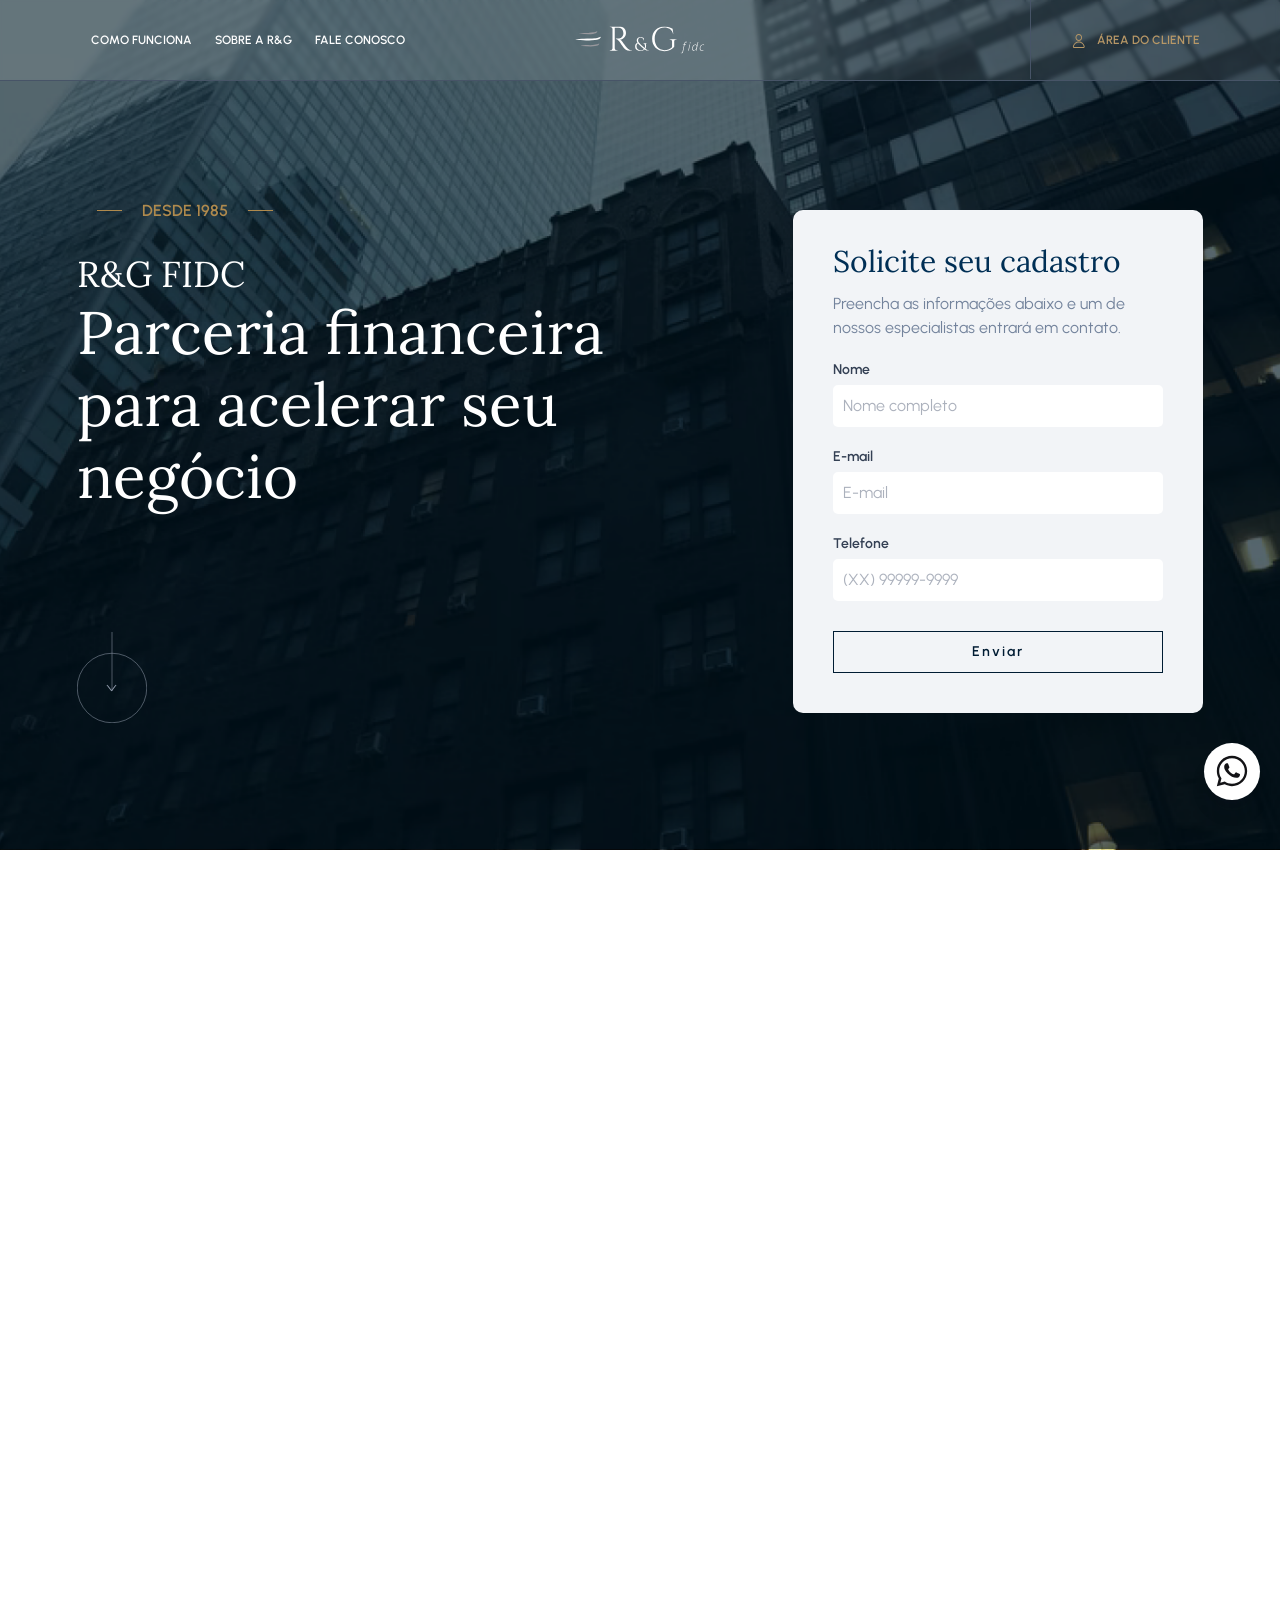
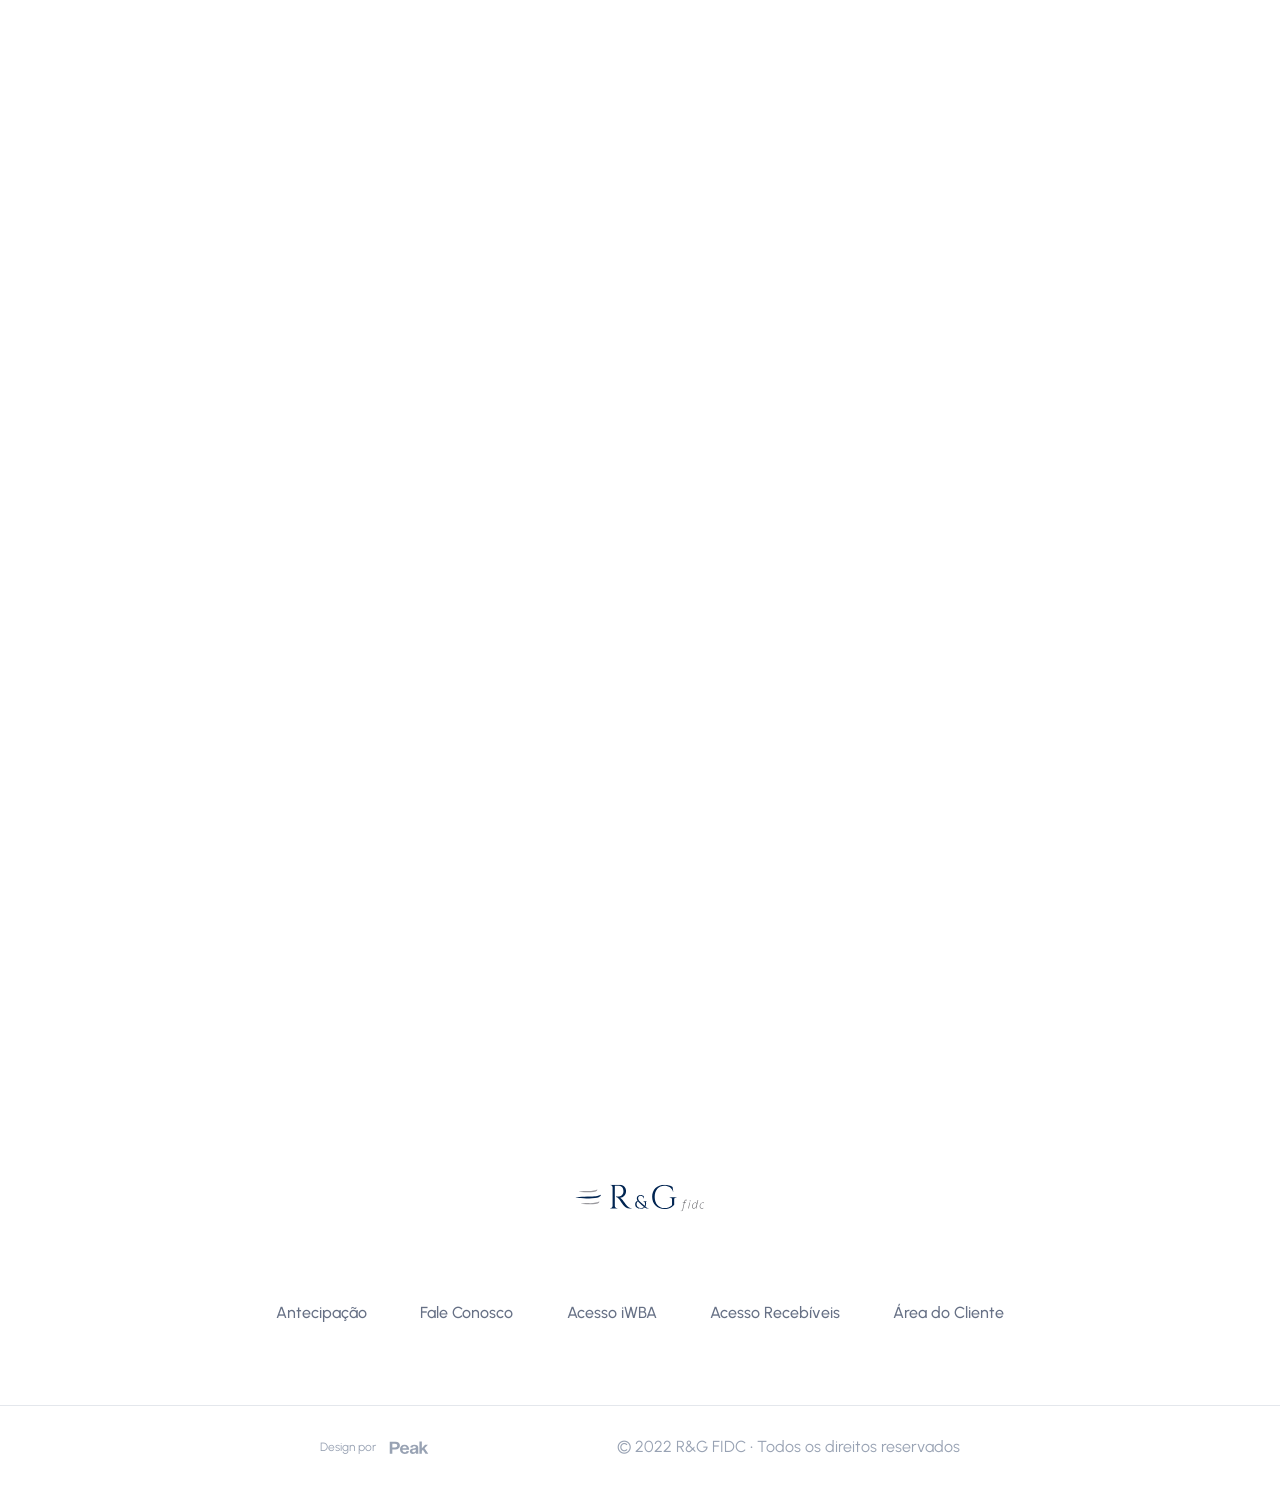
<file: index.html>
<!doctype html>
<html lang="pt-br" data-scrolldir="up">
<head>
    <meta charset="UTF-8">
    <meta http-equiv="X-UA-Compatible" content="IE=edge">
    <meta name="viewport" content="width=device-width,initial-scale=1">
    <link rel="preconnect" href="https://fonts.googleapis.com/">
    <link rel="preconnect" href="https://fonts.gstatic.com/" crossorigin="">
    <link
        href="https://fonts.googleapis.com/css2?family=Lora:wght@400;500;600;700&amp;family=Urbanist:wght@400;500;600;700&amp;display=swap"
        rel="stylesheet">
    <link rel="icon" href="index.html">
    <link rel="stylesheet" href="styles/globals.css" media="all" />
    <link rel="stylesheet" href="styles/home.css" media="all" />
</head>

<body>
    <header>
        <div class="container">
            <div class="block-1-desktop"><a href="como-funciona/index.html">COMO FUNCIONA </a><a
                    href="sobre/index.html">SOBRE A R&G </a><a href="contato/index.html">FALE CONOSCO</a></div>
            <div class="block-1-mobile">
                <nav id="main-menu">
                    <ul>
                        <li><a href="como-funciona/index.html">Como Funciona</a></li>
                        <li><a href="sobre/index.html">Sobre a RG</a></li>
                        <li><a href="contato/index.html">Fale Conosco</a></li>
                    </ul>
                </nav><input class="burger-shower" id="hamburger-input" type="checkbox"> <label id="hamburger-menu"
                    for="hamburger-input">
                    <nav id="sidebar-menu">
                        <div><img class="vector" src="assets/icons/vector.svg" alt=""><img class="logowhite"
                                src="assets/images/logowhite.svg" alt=""></div>
                        <div>
                            <ul>
                                <li><a href="como-funciona/index.html">Como Funciona</a></li>
                                <li><a href="sobre/index.html">Sobre a RG</a></li>
                                <li><a href="contato/index.html">Fale Conosco</a></li>
                            </ul>
                        </div>
                        <div class="client"><a href="https://iwbarecebiveis.wba.com.br/iwba/pages/index.jsf"><img
                                    class="user" src="assets/icons/np_user_2.svg" alt=""><span>ÁREA DO
                                    CLIENTE</span></a></div>
                    </nav>
                </label>
            </div>
            <div class="block-2"><a href="index.html"><img class="logowhite" src="assets/images/logowhite.svg"
                        alt=""></a></div>
            <div class="block-3-desktop"><img class="line" src="assets/icons/line79.svg" alt=""><a
                    href="https://iwbarecebiveis.wba.com.br/iwba/pages/index.jsf"><img class="user"
                        src="assets/icons/np_user_1.svg" alt=""><span>ÁREA DO CLIENTE</span></a></div>
            <div class="block-3-mobile"><img src="assets/icons/np_user_2.svg" alt=""></div>
        </div>
    </header>
    <div class="button-whatsapp"><a href="https://api.whatsapp.com/send/?phone=5511987360187&amp;text&amp;app_absent=0"
            target="_blank"><svg width="36" height="36" viewbox="0 0 36 36" fill="none"
                xmlns="http://www.w3.org/2000/svg">
                <path fill-rule="evenodd" clip-rule="evenodd"
                    d="M17.9997 33.1668C26.376 33.1668 33.1663 26.3765 33.1663 18.0002C33.1663 9.62384 26.376 2.8335 17.9997 2.8335C9.62336 2.8335 2.83301 9.62384 2.83301 18.0002C2.83301 20.7203 3.54909 23.2732 4.80302 25.4805L2.83301 33.1668L10.7574 31.3293C12.9095 32.5011 15.3768 33.1668 17.9997 33.1668ZM17.9997 30.8335C25.0873 30.8335 30.833 25.0878 30.833 18.0002C30.833 10.9125 25.0873 5.16683 17.9997 5.16683C10.912 5.16683 5.16634 10.9125 5.16634 18.0002C5.16634 20.7367 6.02288 23.2732 7.4825 25.3562L6.33301 29.6668L10.7196 28.5702C12.7881 29.9976 15.2963 30.8335 17.9997 30.8335Z"
                    fill="currentColor"></path>
                <path
                    d="M14.2074 10.9585C13.8468 10.2342 13.2936 10.2983 12.7348 10.2983C11.736 10.2983 10.1787 11.4946 10.1787 13.7211C10.1787 15.5458 10.9828 17.5431 13.6921 20.5311C16.3069 23.4147 19.7425 24.9063 22.5947 24.8556C25.447 24.8048 26.0338 22.3503 26.0338 21.5215C26.0338 21.1541 25.8058 20.9708 25.6487 20.921C24.6768 20.4545 22.8841 19.5854 22.4762 19.4221C22.0684 19.2588 21.8554 19.4796 21.723 19.5998C21.3531 19.9523 20.6199 20.9911 20.3688 21.2248C20.1178 21.4585 19.7435 21.3402 19.5877 21.2519C19.0146 21.0219 17.4605 20.3306 16.2218 19.1298C14.6898 17.6447 14.5999 17.1338 14.3113 16.679C14.0803 16.3151 14.2498 16.0919 14.3343 15.9943C14.6644 15.6134 15.1202 15.0254 15.3246 14.7332C15.529 14.441 15.3667 13.9974 15.2693 13.7211C14.8506 12.5327 14.4959 11.5379 14.2074 10.9585Z"
                    fill="currentColor"></path>
            </svg></a></div>
    <main class="home-main" role="main">
        <section class="container-home-1">
            <div class="main">
                <div class="block-1">
                    <p>DESDE 1985</p>
                    <h1 class="company-name">R&G FIDC</h1>
                    <h1>Parceria financeira para acelerar seu negócio</h1><img src="assets/icons/group125.svg" alt="">
                </div>
                <div class="block-2">
                    <h2>Solicite seu cadastro</h2>
                    <p>Preencha as informações abaixo e um de nossos especialistas entrará em contato.</p>
                    <form action="https://r-g-php.dev/email.php" data-js="form"><span>Nome</span> <input name="nome"
                            placeholder="Nome completo" required><span>E-mail</span> <input type="email" name="email"
                            placeholder="E-mail" required><span>Telefone</span> <input type="tel" name="tel"
                            placeholder="(XX) 99999-9999" required data-mask="phone"> <button class="button"
                            type="submit" name="submit"><svg xmlns="http://www.w3.org/2000/svg" viewbox="0 0 100 100">
                                <circle cx="50" cy="50" fill="none" stroke="currentColor" stroke-width="10" r="35"
                                    stroke-dasharray="164.93361431346415 56.97787143782138"
                                    style="transform:matrix(1,0,0,1,0,0);animation-play-state:paused"></circle>
                            </svg>Enviar</button></form>
                    <div class="box-error"></div>
                </div>
                <div class="block-2-sent"><img src="assets/icons/check-message.svg" alt="">
                    <h2>Recebemos sua solicitação.</h2>
                    <p>Seus dados foram recebidos e em breve, um de nossos especialistas entrará em contato.</p>
                </div>
            </div>
        </section>
        <section class="container-home-2">
            <div class="title-block">
                <p>Antecipação</p>
                <div class="image-block"><img class="products-desktop" src="assets/images/imageproduct.png" alt=""><img
                        class="products-mobile" src="assets/images/image-product-mobile.png" alt=""></div>
                <div class="text-block">
                    <h2>O R&G FIDC antecipa os seus recebíveis (duplicata, cheques e contratos) de maneira ágil e
                        flexível.</h2><a href="como-funciona/index.html">SAIBA MAIS<img class="icon-up"
                            src="assets/icons/icon_up_gold.svg" alt=""></a>
                </div>
            </div>
        </section>
        <section class="container-home-3"><img class="rectangle-desktop" src="assets/icons/rectangle215.svg" alt=""><img
                class="rectangle-mobile" src="assets/icons/rectangle216.svg" alt="">
            <div class="advantage">
                <div class="block-1">
                    <h2>POR QUE ANTECIPAR?</h2>
                    <h1>Vantagens da antecipação</h1><img class="line" src="assets/icons/line32.svg" alt="">
                    <p class="advantage-text">Veja as principais vantagens que a antecipação de recebíveis pode trazer
                        para seu negócio.</p><a href="como-funciona/index.html">MAIS DETALHES <svg width="10"
                            height="10" viewbox="0 0 10 10" fill="none" xmlns="http://www.w3.org/2000/svg">
                            <path
                                d="M1.12132 8.71116L8.54594 1.28654M8.54594 1.28654L4.0135 1.57634M8.54594 1.28654L8.25614 5.81898"
                                stroke="currentColor" stroke-width="1.5" stroke-linecap="round" stroke-linejoin="round">
                            </path>
                        </svg></a><span class="gradient">Vantagens</span>
                </div>
                <div class="block-2">
                    <div class="option-number"><span class="number">1</span></div>
                    <div class="option-text">
                        <h3>Transparência dos custos</h3>
                        <p class="text">Os FIDCs são remunerados pelo crédito. Não há necessidade de ocultar custos e
                            tarifas durante sua operação.</p>
                    </div>
                    <div class="option-number"><span class="number">2</span></div>
                    <div class="option-text">
                        <h3>Rápida capitalização</h3>
                        <p class="text">Transformamos em recurso imediato suas vendas a prazo e adequamos seu capital de
                            giro.</p>
                    </div>
                    <div class="option-number"><span class="number">3</span></div>
                    <div class="option-text">
                        <h3>Efeito positivo no balanço</h3>
                        <p class="text">Através de FIDCs, sua operação de crédito não consta como endividamento bancário
                            no balanço financeiro.</p>
                    </div>
                    <div class="option-number"><span class="number">4</span></div>
                    <div class="option-text">
                        <h3>Isenção de IOF</h3>
                        <p class="text">As operações de antecipação de recebíveis através de FIDCs não possuem
                            incidência de IOF.</p>
                    </div>
                </div>
            </div>
        </section>
        <section class="container-home-4"><span>ENTENDA AS ETAPAS</span>
            <div class="title">
                <h1>Como é o processo?</h1>
            </div>
            <div class="block">
                <div class="cards"><img class="elipse-desktop" src="assets/icons/group1.svg" alt=""><img
                        class="elipse-mobile" src="assets/icons/group5.svg" alt="">
                    <h2>Cadastro e habilitação</h2>
                    <p>Envio de documentação para abertura do cadastro no fundo.</p>
                </div>
                <div class="cards"><img class="elipse-desktop" src="assets/icons/group2.svg" alt=""><img
                        class="elipse-mobile" src="assets/icons/group6.svg" alt="">
                    <h2>Visita e atendimento exclusivo</h2>
                    <p>Visita à empresa para maior <strong>personalização </strong>de nossa solução e
                        <strong>alinhamento </strong>das condições para a operação.</p>
                </div>
                <div class="cards"><img class="elipse-desktop" src="assets/icons/group3.svg" alt=""><img
                        class="elipse-mobile" src="assets/icons/group7.svg" alt="">
                    <h2>Envio das instruções</h2>
                    <p>Instruímos, passo a passo, como operar e acompanhar a sua carteira. Tudo <strong>100%
                            digital.</strong></p>
                </div>
                <div class="cards"><img class="elipse-desktop" src="assets/icons/group4.svg" alt=""><img
                        class="elipse-mobile" src="assets/icons/group8.svg" alt="">
                    <h2>Envio da operação</h2>
                    <p>O cliente envia a operação para análise e o recurso é creditado <strong>no mesmo dia.</strong>
                    </p>
                </div>
            </div>
        </section>
        <section class="container-home-5">
            <div class="antecipate">
                <div class="block-1">
                    <h2>PRINCIPAIS MOTIVOS</h2>
                    <h1>Por que antecipar com o Fundo R&G</h1>
                    <div class="sub-block-1">
                        <div class="border-1">
                            <h3>Limite de crédito flexível</h3>
                            <p>Não estabelecemos um limite de crédito para cedente e sacado: evoluímos sempre de acordo
                                com a parceria.</p>
                        </div>
                        <div class="border-2">
                            <h3>Agilidade</h3>
                            <p>Visamos suprir sua necessidade com análise imediata e liquidação de operações no mesmo
                                dia.</p>
                        </div>
                        <div class="border-3">
                            <h3>Transparência</h3>
                            <p>A transparência é de extrema importância e faz parte integral de nossos valores de
                                trabalho.</p>
                        </div>
                        <div class="border-4">
                            <h3>Atendimento personalizado</h3>
                            <p>Oferecemos soluções de acordo com as suas necessidades. Nosso sistema de trabalho conta
                                com um gerente para auxiliar cada cliente antes, durante e depois das operações.</p>
                        </div>
                    </div>
                </div>
                <div class="block-2-desktop"><img src="assets/images/imgantecipate1.png" alt=""></div>
                <div class="block-2-mobile"><img src="assets/images/imgantecipate.png" alt=""></div>
            </div>
        </section>
        <section class="container-home-6">
            <div class="block">
                <div class="image"><img src="assets/images/imgexpertise.png" alt=""></div>
                <div class="texts">
                    <h2>EXPERTISE E TRADIÇÃO</h2>
                    <h1>Há 30 anos no mercado, impulsionando negócios</h1><img class="line"
                        src="assets/icons/line32.svg" alt="">
                    <p>O R&G FIDC conta com dois dos <strong>pioneiros </strong>no mercado de antecipação, tanto na área
                        <strong>comercial </strong>quanto na formação do <strong>modelo do negócio</strong>. Essa
                        história nos permite ir além com você e seu negócio!</p><a href="como-funciona/index.html">SAIBA
                        MAIS <svg width="10" height="10" viewbox="0 0 10 10" fill="none"
                            xmlns="http://www.w3.org/2000/svg">
                            <path
                                d="M1.12132 8.71116L8.54594 1.28654M8.54594 1.28654L4.0135 1.57634M8.54594 1.28654L8.25614 5.81898"
                                stroke="currentColor" stroke-width="1.5" stroke-linecap="round" stroke-linejoin="round">
                            </path>
                        </svg></a>
                </div>
            </div>
        </section>
        <section class="container-home-7">
            <h1>Conte com o R&G FIDC para acelerar<br>o crescimento da sua empresa.</h1><a
                href="como-funciona/index.html">SAIBA MAIS <svg width="10" height="10" viewbox="0 0 10 10" fill="none"
                    xmlns="http://www.w3.org/2000/svg">
                    <path
                        d="M1.12132 8.71116L8.54594 1.28654M8.54594 1.28654L4.0135 1.57634M8.54594 1.28654L8.25614 5.81898"
                        stroke="currentColor" stroke-width="1.5" stroke-linecap="round" stroke-linejoin="round"></path>
                </svg></a>
        </section>
    </main>
    <footer>
        <div class="container">
            <div class="block-1"><a href="index.html"><img class="logomarine" src="assets/images/logomarine.svg"
                        alt=""></a></div>
            <div class="block-2"><a class="five" href="como-funciona/index.html">Antecipação </a><a class="one"
                    href="contato/index.html">Fale Conosco </a><a class="four"
                    href="https://iwbarecebiveis.wba.com.br/iwba/pages/index.jsf">Acesso iWBA</a><a class="two"
                    href="https://iwbarecebiveis.wba.com.br/iwba/pages/index.jsf">Acesso Recebíveis </a><a class="six"
                    href="https://iwbarecebiveis.wba.com.br/iwba/pages/index.jsf">Área do Cliente</a></div>
            <div class="block-3">
                <div class="wrapper">
                    <div class="design"><span>Design por <a href="https://peakstudio.com.br/" target="_blank"><img
                                    class="logopeak" src="assets/images/logopeak.svg" alt=""></a></span></div>
                    <div class="rights">
                        <p>© 2022 R&G FIDC • Todos os direitos reservados</p>
                    </div>
                </div>
            </div>
        </div>
    </footer>
    <script src="cdnjs.cloudflare.com/ajax/libs/gsap/3.9.1/gsap.min.js"
        integrity="sha512-H6cPm97FAsgIKmlBA4s774vqoN24V5gSQL4yBTDOY2su2DeXZVhQPxFK4P6GPdnZqM9fg1G3cMv5wD7e6cFLZQ=="
        crossorigin="anonymous" referrerpolicy="no-referrer"></script>
    <script src="cdnjs.cloudflare.com/ajax/libs/gsap/3.9.1/ScrollTrigger.min.js"
        integrity="sha512-5efjkDjhldlK+BrHauVYJpbjKrtNemLZksZWxd6Wdxvm06dceqWGLLNjZywOkvW7BF032ktHRMUOarbK9d60bg=="
        crossorigin="anonymous" referrerpolicy="no-referrer"></script>
    <script src="js/globals.js"></script>
    <script src="js/home.js"></script>
</body>

</html>
</file>
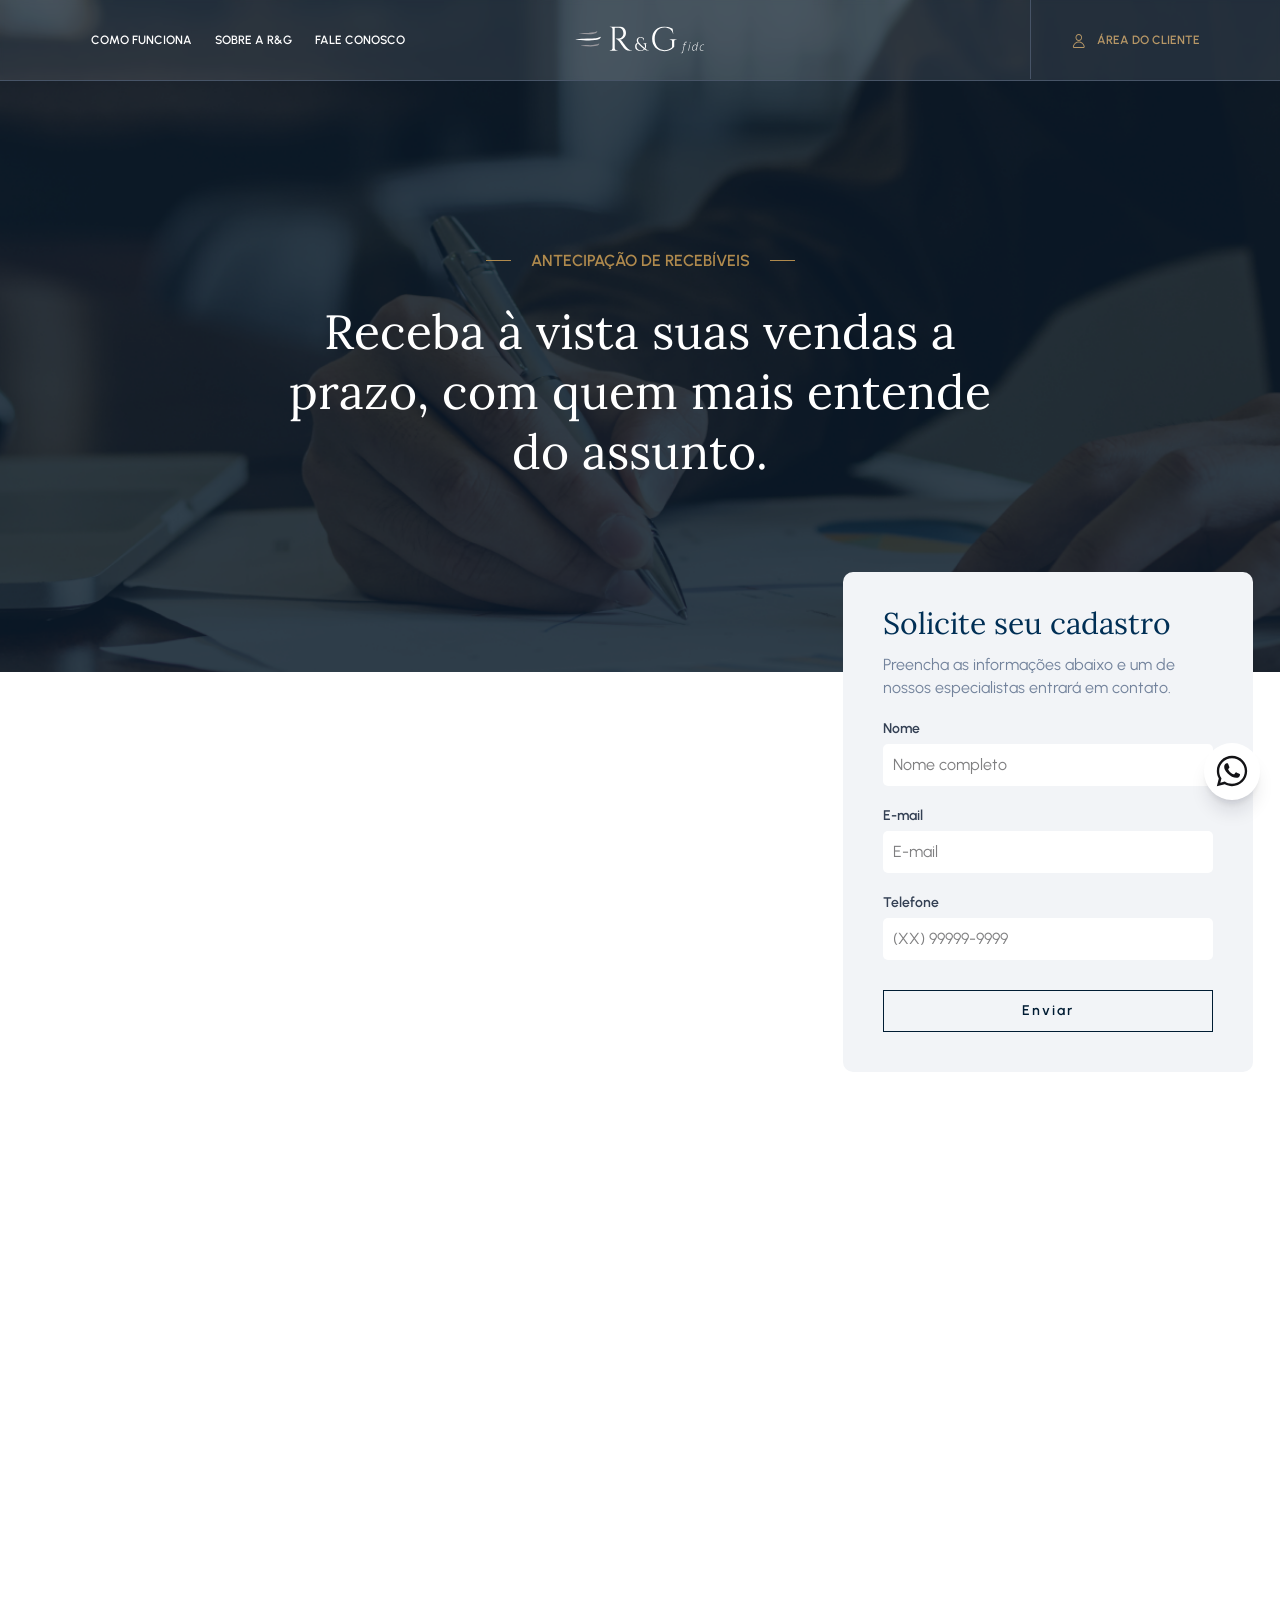
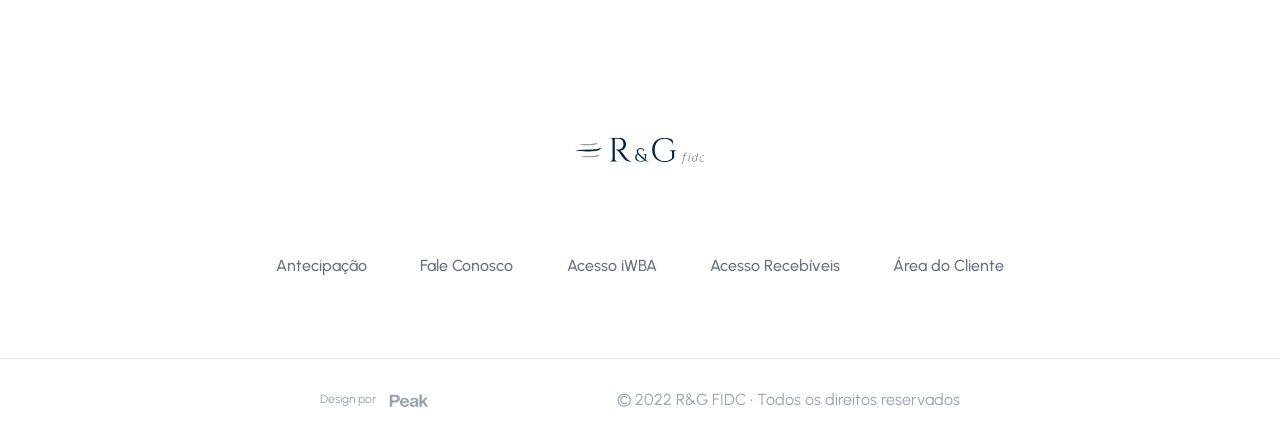
<file: como-funciona/index.html>
<!doctype html>
<html lang="pt-br" data-scrolldir="up">
<head>
      <meta charset="UTF-8">
      <meta http-equiv="X-UA-Compatible" content="IE=edge">
      <meta name="viewport" content="width=device-width,initial-scale=1">
      <link rel="preconnect" href="https://fonts.googleapis.com/">
      <link rel="preconnect" href="https://fonts.gstatic.com/" crossorigin="">
      <link href="https://fonts.googleapis.com/css2?family=Lora:wght@400;500;600;700&amp;family=Urbanist:wght@400;500;600;700&amp;display=swap"
            rel="stylesheet">
      <link rel="icon" href="../index.html">
      <link rel="stylesheet" href="../styles/globals.css" media="all" />
      <link rel="stylesheet" href="../styles/como-funciona.css" media="all" />
</head>

<body>
      <header>
            <div class="container">
                  <div class="block-1-desktop"><a href="index.html">COMO FUNCIONA </a><a
                              href="../sobre/index.html">SOBRE A R&G </a><a href="../contato/index.html">FALE
                              CONOSCO</a></div>
                  <div class="block-1-mobile">
                        <nav id="main-menu">
                              <ul>
                                    <li><a href="index.html">Como Funciona</a></li>
                                    <li><a href="../sobre/index.html">Sobre a RG</a></li>
                                    <li><a href="../contato/index.html">Fale Conosco</a></li>
                              </ul>
                        </nav><input class="burger-shower" id="hamburger-input" type="checkbox"> <label
                              id="hamburger-menu" for="hamburger-input">
                              <nav id="sidebar-menu">
                                    <div><img class="vector" src="../assets/icons/vector.svg" alt=""><img
                                                class="logowhite" src="../assets/images/logowhite.svg" alt=""></div>
                                    <div>
                                          <ul>
                                                <li><a href="index.html">Como Funciona</a></li>
                                                <li><a href="../sobre/index.html">Sobre a RG</a></li>
                                                <li><a href="../contato/index.html">Fale Conosco</a></li>
                                          </ul>
                                    </div>
                                    <div class="client"><a
                                                href="https://iwbarecebiveis.wba.com.br/iwba/pages/index.jsf"><img
                                                      class="user" src="../assets/icons/np_user_2.svg" alt=""><span>ÁREA
                                                      DO CLIENTE</span></a></div>
                              </nav>
                        </label>
                  </div>
                  <div class="block-2"><a href="../index.html"><img class="logowhite"
                                    src="../assets/images/logowhite.svg" alt=""></a></div>
                  <div class="block-3-desktop"><img class="line" src="../assets/icons/line79.svg" alt=""><a
                              href="https://iwbarecebiveis.wba.com.br/iwba/pages/index.jsf"><img class="user"
                                    src="../assets/icons/np_user_1.svg" alt=""><span>ÁREA DO CLIENTE</span></a></div>
                  <div class="block-3-mobile"><img src="../assets/icons/np_user_2.svg" alt=""></div>
            </div>
      </header>
      <div class="button-whatsapp"><a
                  href="https://api.whatsapp.com/send/?phone=5511987360187&amp;text&amp;app_absent=0"
                  target="_blank"><svg width="36" height="36" viewbox="0 0 36 36" fill="none"
                        xmlns="http://www.w3.org/2000/svg">
                        <path fill-rule="evenodd" clip-rule="evenodd"
                              d="M17.9997 33.1668C26.376 33.1668 33.1663 26.3765 33.1663 18.0002C33.1663 9.62384 26.376 2.8335 17.9997 2.8335C9.62336 2.8335 2.83301 9.62384 2.83301 18.0002C2.83301 20.7203 3.54909 23.2732 4.80302 25.4805L2.83301 33.1668L10.7574 31.3293C12.9095 32.5011 15.3768 33.1668 17.9997 33.1668ZM17.9997 30.8335C25.0873 30.8335 30.833 25.0878 30.833 18.0002C30.833 10.9125 25.0873 5.16683 17.9997 5.16683C10.912 5.16683 5.16634 10.9125 5.16634 18.0002C5.16634 20.7367 6.02288 23.2732 7.4825 25.3562L6.33301 29.6668L10.7196 28.5702C12.7881 29.9976 15.2963 30.8335 17.9997 30.8335Z"
                              fill="currentColor"></path>
                        <path d="M14.2074 10.9585C13.8468 10.2342 13.2936 10.2983 12.7348 10.2983C11.736 10.2983 10.1787 11.4946 10.1787 13.7211C10.1787 15.5458 10.9828 17.5431 13.6921 20.5311C16.3069 23.4147 19.7425 24.9063 22.5947 24.8556C25.447 24.8048 26.0338 22.3503 26.0338 21.5215C26.0338 21.1541 25.8058 20.9708 25.6487 20.921C24.6768 20.4545 22.8841 19.5854 22.4762 19.4221C22.0684 19.2588 21.8554 19.4796 21.723 19.5998C21.3531 19.9523 20.6199 20.9911 20.3688 21.2248C20.1178 21.4585 19.7435 21.3402 19.5877 21.2519C19.0146 21.0219 17.4605 20.3306 16.2218 19.1298C14.6898 17.6447 14.5999 17.1338 14.3113 16.679C14.0803 16.3151 14.2498 16.0919 14.3343 15.9943C14.6644 15.6134 15.1202 15.0254 15.3246 14.7332C15.529 14.441 15.3667 13.9974 15.2693 13.7211C14.8506 12.5327 14.4959 11.5379 14.2074 10.9585Z"
                              fill="currentColor"></path>
                  </svg></a></div>
      <main class="como-funciona-main" role="main">
            <div data-sticky-container>
                  <section class="container-funcionamento-1">
                        <div class="since">
                              <p>ANTECIPAÇÃO DE RECEBÍVEIS</p>
                        </div>
                        <div class="partner">
                              <h1>Receba à vista suas vendas a prazo, com quem mais entende do assunto.</h1>
                        </div>
                  </section>
                  <section class="container-funcionamento-2">
                        <div class="register">
                              <div class="block-1">
                                    <h1>Antecipação de recebíveis não é um empréstimo</h1>
                                    <p>A antecipação de recebíveis é um recurso financeiro em que ocorre o adiantamento
                                          de valores que a sua empresa tem a receber a prazo.</p>
                                    <p>No fundo, ocorre o desconto de duplicatas, cheques e contratos.</p>
                              </div>
                              <div class="block-2 sticky" data-margin-top="200" data-margin-bottom="-50" data-sticky>
                                    <div class="block-form">
                                          <h2>Solicite seu cadastro</h2>
                                          <p>Preencha as informações abaixo e um de nossos especialistas entrará em
                                                contato.</p>
                                          <form action="https://r-g-php.dev/email.php" data-js="form"><span>Nome</span>
                                                <input name="nome" placeholder="Nome completo"
                                                      required><span>E-mail</span> <input type="email" name="email"
                                                      placeholder="E-mail" required><span>Telefone</span> <input
                                                      type="tel" name="tel" placeholder="(XX) 99999-9999" required
                                                      data-mask="phone"> <button class="button" type="submit"
                                                      name="submit"><svg xmlns="http://www.w3.org/2000/svg"
                                                            viewbox="0 0 100 100">
                                                            <circle cx="50" cy="50" fill="none" stroke="currentColor"
                                                                  stroke-width="10" r="35"
                                                                  stroke-dasharray="164.93361431346415 56.97787143782138"
                                                                  style="transform:matrix(1,0,0,1,0,0);animation-play-state:paused">
                                                            </circle>
                                                      </svg>Enviar</button></form>
                                          <div class="box-error"></div>
                                    </div>
                                    <div class="block-success"><img src="../assets/icons/check-message.svg" alt="">
                                          <h2>Recebemos sua solicitação.</h2>
                                          <p>Seus dados foram recebidos e em breve, um de nossos especialistas entrará
                                                em contato.</p>
                                    </div>
                              </div>
                        </div>
                  </section>
                  <section class="container-funcionamento-3">
                        <div class="advantage">
                              <h1>Vantagens de antecipar</h1>
                              <p>Veja as principais vantagens que a antecipação de recebíveis pode trazer para seu
                                    negócio.</p>
                              <div class="block"><span>1</span>
                                    <div>
                                          <h3>Transparência dos custos</h3>
                                          <p class="text">Os FIDCs são remunerados pelo crédito. Não há necessidade de
                                                ocultar custos e tarifas durante sua operação.</p>
                                    </div>
                              </div>
                              <div class="block"><span>2</span>
                                    <div>
                                          <h3>Rápida capitalização</h3>
                                          <p class="text">Transformamos em recurso imediato suas vendas a prazo e
                                                adequamos seu capital de giro.</p>
                                    </div>
                              </div>
                              <div class="block"><span>3</span>
                                    <div>
                                          <h3>Efeito positivo no balanço</h3>
                                          <p class="text">Nas operações de FIDCS seu crédito não consta como
                                                endividamento bancário no balanço financeiro.</p>
                                    </div>
                              </div>
                              <div class="block"><span>4</span>
                                    <div>
                                          <h3>Isenção de IOF</h3>
                                          <p class="text">As operações de antecipação de recebíveis através de FIDCs não
                                                possuem incidência de IOF.</p>
                                    </div>
                              </div>
                        </div>
                  </section>
                  <section class="container-funcionamento-4"><img class="line" src="../assets/icons/line933.svg" alt="">
                        <div>
                              <h1>Parcerias</h1>
                              <p>Buscamos a parceria com o cliente, impulsionando o crescimento do seu negócio com
                                    solidez.</p>
                              <p>Algumas de nossas soluções incluem <strong>operações em conta escrow, contratos,
                                          capital de giro, </strong>além da flexibilidade para montar <strong>soluções
                                          personalizadas </strong>para cada situação, sendo este o nosso diferencial.
                                    São muitos os exemplos de sucesso nesta missão.</p>
                        </div>
                        <div><img class="desktop" src="../assets/images/group95.png" alt=""><img class="mobile"
                                    src="../assets/images/group96.png" alt=""></div>
                  </section>
                  <section class="container-funcionamento-5">
                        <div class="security">
                              <h2>OPERAÇÕES ESPECIAIS</h2>
                              <h1>Conta Escrow</h1>
                              <p>Com o objetivo de proporcionar maior segurança entre as partes, é comum a criação de
                                    uma Escrow Account, na qual se estabelece um intermediário financeiro neutro para
                                    transação de valores entre as partes, como uma conta caução.</p>
                        </div>
                  </section>
                  <section class="container-funcionamento-6">
                        <div class="antecipate">
                              <h1>Por que antecipar com o R&G FIDC?</h1><img class="image"
                                    src="../assets/images/imgantecipate2.png" alt="">
                              <div class="block">
                                    <div class="sub-block">
                                          <h3>Limite de crédito flexível</h3><img class="line"
                                                src="../assets/icons/line32.svg" alt="">
                                          <p>Não estabelecemos um limite de crédito para cedente e sacado: evoluímos
                                                sempre de acordo com a parceria.</p>
                                    </div>
                                    <div class="sub-block">
                                          <h3>Agilidade</h3><img class="line" src="../assets/icons/line32.svg" alt="">
                                          <p>Visamos suprir sua necessidade com análise imediata e liquidação de
                                                operações no mesmo dia.</p>
                                    </div>
                                    <div class="sub-block">
                                          <h3>Transparência</h3><img class="line" src="../assets/icons/line32.svg"
                                                alt="">
                                          <p>A transparência é de extrema importância e faz parte integral de nossos
                                                valores de trabalho.</p>
                                    </div>
                                    <div class="sub-block">
                                          <h3>Atendimento personalizado</h3><img class="line"
                                                src="../assets/icons/line32.svg" alt="">
                                          <p>Oferecemos soluções de acordo com as suas necessidades. Nosso sistema de
                                                trabalho conta com um gerente para auxiliar cada cliente antes, durante
                                                e depois das operações.</p>
                                    </div>
                              </div>
                        </div>
                  </section>
            </div>
            <section class="container-faq">
                  <div class="answer">
                        <h1>Perguntas frequentes</h1>
                        <div class="accordion">
                              <details>
                                    <summary><svg width="24" height="24" viewbox="0 0 24 24" fill="none"
                                                xmlns="http://www.w3.org/2000/svg">
                                                <path d="M12 8V16M8 12H16M22 12C22 17.5228 17.5228 22 12 22C6.47715 22 2 17.5228 2 12C2 6.47715 6.47715 2 12 2C17.5228 2 22 6.47715 22 12Z"
                                                      stroke="#003866" stroke-width="2" stroke-linecap="round"
                                                      stroke-linejoin="round"></path>
                                          </svg><span>O que é escrow account?</span></summary>
                                    <p>A escrow account é uma alternativa para sacados que não pagam para terceiros. Ou
                                          seja, que só depositam em conta corrente do cedente.</p>
                              </details>
                              <details>
                                    <summary><svg width="24" height="24" viewbox="0 0 24 24" fill="none"
                                                xmlns="http://www.w3.org/2000/svg">
                                                <path d="M12 8V16M8 12H16M22 12C22 17.5228 17.5228 22 12 22C6.47715 22 2 17.5228 2 12C2 6.47715 6.47715 2 12 2C17.5228 2 22 6.47715 22 12Z"
                                                      stroke="#003866" stroke-width="2" stroke-linecap="round"
                                                      stroke-linejoin="round"></path>
                                          </svg><span>Quais são as parcerias realizadas?</span></summary>
                                    <p>Operamos escrow account, fomento de crédito, contratos, entre outros.</p>
                              </details>
                              <details>
                                    <summary><svg width="24" height="24" viewbox="0 0 24 24" fill="none"
                                                xmlns="http://www.w3.org/2000/svg">
                                                <path d="M12 8V16M8 12H16M22 12C22 17.5228 17.5228 22 12 22C6.47715 22 2 17.5228 2 12C2 6.47715 6.47715 2 12 2C17.5228 2 22 6.47715 22 12Z"
                                                      stroke="#003866" stroke-width="2" stroke-linecap="round"
                                                      stroke-linejoin="round"></path>
                                          </svg><span>O fundo é regulamentado?</span></summary>
                                    <p>Nosso fundo cumpre com todas as normas da CVM e dos reguladores do mercado
                                          financeiro em sua operação.</p>
                              </details>
                        </div>
                  </div>
            </section>
      </main>
      <footer>
            <div class="container">
                  <div class="block-1"><a href="../index.html"><img class="logomarine"
                                    src="../assets/images/logomarine.svg" alt=""></a></div>
                  <div class="block-2"><a class="five" href="index.html">Antecipação </a><a class="one"
                              href="../contato/index.html">Fale Conosco </a><a class="four"
                              href="https://iwbarecebiveis.wba.com.br/iwba/pages/index.jsf">Acesso iWBA</a><a
                              class="two" href="https://iwbarecebiveis.wba.com.br/iwba/pages/index.jsf">Acesso
                              Recebíveis </a><a class="six"
                              href="https://iwbarecebiveis.wba.com.br/iwba/pages/index.jsf">Área do Cliente</a></div>
                  <div class="block-3">
                        <div class="wrapper">
                              <div class="design"><span>Design por <a href="https://peakstudio.com.br/"
                                                target="_blank"><img class="logopeak"
                                                      src="../assets/images/logopeak.svg" alt=""></a></span></div>
                              <div class="rights">
                                    <p>© 2022 R&G FIDC • Todos os direitos reservados</p>
                              </div>
                        </div>
                  </div>
            </div>
      </footer>
      <script src="../cdnjs.cloudflare.com/ajax/libs/gsap/3.9.1/gsap.min.js"
            integrity="sha512-H6cPm97FAsgIKmlBA4s774vqoN24V5gSQL4yBTDOY2su2DeXZVhQPxFK4P6GPdnZqM9fg1G3cMv5wD7e6cFLZQ=="
            crossorigin="anonymous" referrerpolicy="no-referrer"></script>
      <script src="../cdnjs.cloudflare.com/ajax/libs/gsap/3.9.1/ScrollTrigger.min.js"
            integrity="sha512-5efjkDjhldlK+BrHauVYJpbjKrtNemLZksZWxd6Wdxvm06dceqWGLLNjZywOkvW7BF032ktHRMUOarbK9d60bg=="
            crossorigin="anonymous" referrerpolicy="no-referrer"></script>
      <script src="../cdnjs.cloudflare.com/ajax/libs/sticky-js/1.3.0/sticky.min.js"></script>
      <script>var sticky = null;
            window.innerWidth > 768 ? sticky = new Sticky('.sticky') : '';</script>
      <script src="../js/globals.js"></script>
      <script src="../js/como-funciona.js"></script>
</body>

</html>
</file>
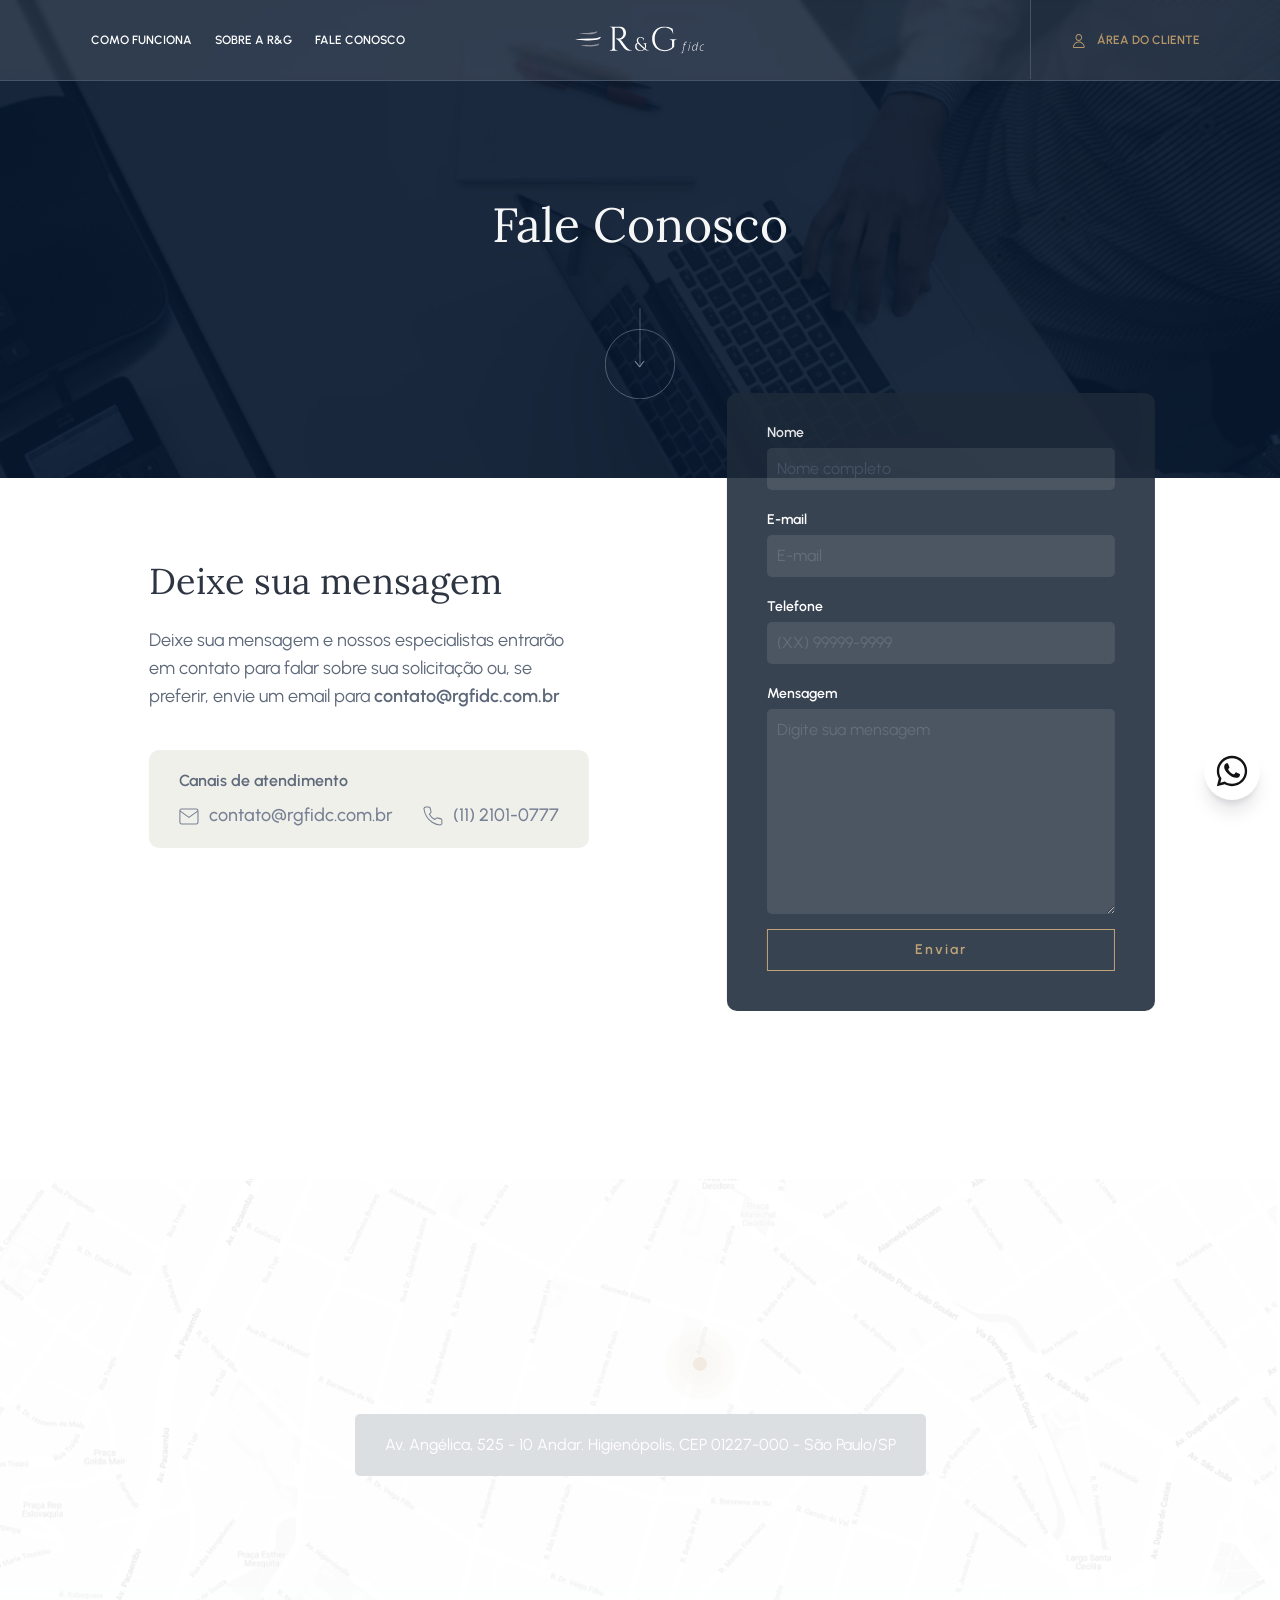
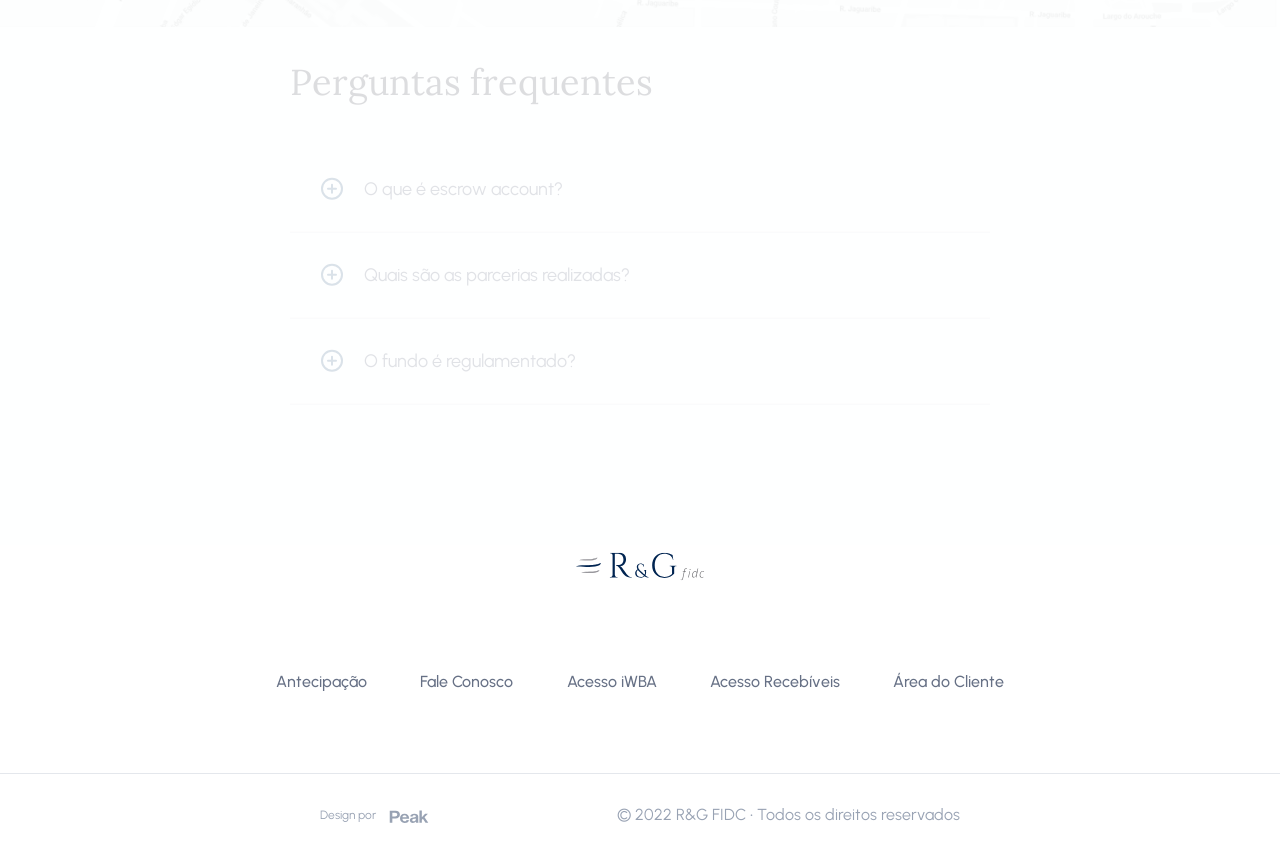
<file: contato/index.html>
<!doctype html>
<html lang="pt-br" data-scrolldir="up">
<head>
    <meta charset="UTF-8">
    <meta http-equiv="X-UA-Compatible" content="IE=edge">
    <meta name="viewport" content="width=device-width,initial-scale=1">
    <link rel="preconnect" href="https://fonts.googleapis.com/">
    <link rel="preconnect" href="https://fonts.gstatic.com/" crossorigin="">
    <link
        href="https://fonts.googleapis.com/css2?family=Lora:wght@400;500;600;700&amp;family=Urbanist:wght@400;500;600;700&amp;display=swap"
        rel="stylesheet">
    <link rel="icon" href="../index.html">
    <link rel="stylesheet" href="../styles/globals.css" media="all" />
    <link rel="stylesheet" href="../styles/contato.css" media="all" />
</head>

<body>
    <header>
        <div class="container">
            <div class="block-1-desktop"><a href="../como-funciona/index.html">COMO FUNCIONA </a><a
                    href="../sobre/index.html">SOBRE A R&G </a><a href="index.html">FALE CONOSCO</a></div>
            <div class="block-1-mobile">
                <nav id="main-menu">
                    <ul>
                        <li><a href="../como-funciona/index.html">Como Funciona</a></li>
                        <li><a href="../sobre/index.html">Sobre a RG</a></li>
                        <li><a href="index.html">Fale Conosco</a></li>
                    </ul>
                </nav><input class="burger-shower" id="hamburger-input" type="checkbox"> <label id="hamburger-menu"
                    for="hamburger-input">
                    <nav id="sidebar-menu">
                        <div><img class="vector" src="../assets/icons/vector.svg" alt=""><img class="logowhite"
                                src="../assets/images/logowhite.svg" alt=""></div>
                        <div>
                            <ul>
                                <li><a href="../como-funciona/index.html">Como Funciona</a></li>
                                <li><a href="../sobre/index.html">Sobre a RG</a></li>
                                <li><a href="index.html">Fale Conosco</a></li>
                            </ul>
                        </div>
                        <div class="client"><a href="https://iwbarecebiveis.wba.com.br/iwba/pages/index.jsf"><img
                                    class="user" src="../assets/icons/np_user_2.svg" alt=""><span>ÁREA DO
                                    CLIENTE</span></a></div>
                    </nav>
                </label>
            </div>
            <div class="block-2"><a href="../index.html"><img class="logowhite" src="../assets/images/logowhite.svg"
                        alt=""></a></div>
            <div class="block-3-desktop"><img class="line" src="../assets/icons/line79.svg" alt=""><a
                    href="https://iwbarecebiveis.wba.com.br/iwba/pages/index.jsf"><img class="user"
                        src="../assets/icons/np_user_1.svg" alt=""><span>ÁREA DO CLIENTE</span></a></div>
            <div class="block-3-mobile"><img src="../assets/icons/np_user_2.svg" alt=""></div>
        </div>
    </header>
    <div class="button-whatsapp"><a href="https://api.whatsapp.com/send/?phone=5511987360187&amp;text&amp;app_absent=0"
            target="_blank"><svg width="36" height="36" viewbox="0 0 36 36" fill="none"
                xmlns="http://www.w3.org/2000/svg">
                <path fill-rule="evenodd" clip-rule="evenodd"
                    d="M17.9997 33.1668C26.376 33.1668 33.1663 26.3765 33.1663 18.0002C33.1663 9.62384 26.376 2.8335 17.9997 2.8335C9.62336 2.8335 2.83301 9.62384 2.83301 18.0002C2.83301 20.7203 3.54909 23.2732 4.80302 25.4805L2.83301 33.1668L10.7574 31.3293C12.9095 32.5011 15.3768 33.1668 17.9997 33.1668ZM17.9997 30.8335C25.0873 30.8335 30.833 25.0878 30.833 18.0002C30.833 10.9125 25.0873 5.16683 17.9997 5.16683C10.912 5.16683 5.16634 10.9125 5.16634 18.0002C5.16634 20.7367 6.02288 23.2732 7.4825 25.3562L6.33301 29.6668L10.7196 28.5702C12.7881 29.9976 15.2963 30.8335 17.9997 30.8335Z"
                    fill="currentColor"></path>
                <path
                    d="M14.2074 10.9585C13.8468 10.2342 13.2936 10.2983 12.7348 10.2983C11.736 10.2983 10.1787 11.4946 10.1787 13.7211C10.1787 15.5458 10.9828 17.5431 13.6921 20.5311C16.3069 23.4147 19.7425 24.9063 22.5947 24.8556C25.447 24.8048 26.0338 22.3503 26.0338 21.5215C26.0338 21.1541 25.8058 20.9708 25.6487 20.921C24.6768 20.4545 22.8841 19.5854 22.4762 19.4221C22.0684 19.2588 21.8554 19.4796 21.723 19.5998C21.3531 19.9523 20.6199 20.9911 20.3688 21.2248C20.1178 21.4585 19.7435 21.3402 19.5877 21.2519C19.0146 21.0219 17.4605 20.3306 16.2218 19.1298C14.6898 17.6447 14.5999 17.1338 14.3113 16.679C14.0803 16.3151 14.2498 16.0919 14.3343 15.9943C14.6644 15.6134 15.1202 15.0254 15.3246 14.7332C15.529 14.441 15.3667 13.9974 15.2693 13.7211C14.8506 12.5327 14.4959 11.5379 14.2074 10.9585Z"
                    fill="currentColor"></path>
            </svg></a></div>
    <main class="contato-main" role="main">
        <section class="container-contato-1">
            <div class="partner">
                <h1>Fale Conosco</h1><img src="../assets/icons/group125.svg" alt="">
            </div>
        </section>
        <section class="container-contato-2">
            <div class="register">
                <div class="block-1">
                    <h1>Deixe sua mensagem</h1>
                    <p>Deixe sua mensagem e nossos especialistas entrarão em contato para falar sobre sua solicitação
                        ou, se preferir, envie um email para <a
                            href="mailto:contato@rgnet.com.br">contato@rgfidc.com.br</a></p>
                    <div class="sub-block">
                        <h2>Canais de atendimento</h2>
                        <div class="channel">
                            <div class="option"><img src="../assets/icons/icon_email.svg" alt=""><a
                                    href="mailto:r&amp;g.net@gmail.com.br">contato@rgfidc.com.br</a></div>
                            <div><img src="../assets/icons/icon_phone.svg" alt=""><a href="tel:+113049-5893">(11)
                                    2101-0777</a></div>
                        </div>
                    </div>
                </div>
                <div class="block-2">
                    <form action="https://r-g-php.dev/email.php" data-js="form"><span>Nome</span> <input name="nome"
                            placeholder="Nome completo" required><span>E-mail</span> <input type="email" name="email"
                            placeholder="E-mail" required><span>Telefone</span> <input type="tel" name="tel"
                            placeholder="(XX) 99999-9999" required data-mask="phone"><span>Mensagem </span><textarea
                            class="message" name="mensagem" placeholder="Digite sua mensagem" required></textarea>
                        <button class="button" type="submit" name="submit"><svg xmlns="http://www.w3.org/2000/svg"
                                viewbox="0 0 100 100">
                                <circle cx="50" cy="50" fill="none" stroke="currentColor" stroke-width="10" r="35"
                                    stroke-dasharray="164.93361431346415 56.97787143782138"
                                    style="transform:matrix(1,0,0,1,0,0);animation-play-state:paused"></circle>
                            </svg>Enviar</button></form>
                    <div class="box-error"></div>
                </div>
                <div class="block-2-sent"><img src="../assets/icons/check-message-gold.svg" alt="">
                    <h2>Mensagem enviada!</h2>
                    <p>Mensagem enviada com sucesso! Em breve um de nossos especialistas entrará em contato.</p>
                </div>
            </div>
        </section>
        <section class="container-contato-3"><img src="../assets/images/image_map.png" alt="">
            <div><img class="pin" src="../assets/icons/group206.svg" alt="">
                <p>Av. Angélica, 525 - 10 Andar. Higienópolis, CEP 01227-000 - São Paulo/SP</p>
            </div>
        </section>
        <section class="container-faq">
            <div class="answer">
                <h1>Perguntas frequentes</h1>
                <div class="accordion">
                    <details>
                        <summary><svg width="24" height="24" viewbox="0 0 24 24" fill="none"
                                xmlns="http://www.w3.org/2000/svg">
                                <path
                                    d="M12 8V16M8 12H16M22 12C22 17.5228 17.5228 22 12 22C6.47715 22 2 17.5228 2 12C2 6.47715 6.47715 2 12 2C17.5228 2 22 6.47715 22 12Z"
                                    stroke="#003866" stroke-width="2" stroke-linecap="round" stroke-linejoin="round">
                                </path>
                            </svg><span>O que é escrow account?</span></summary>
                        <p>A escrow account é uma alternativa para sacados que não pagam para terceiros. Ou seja, que só
                            depositam em conta corrente do cedente.</p>
                    </details>
                    <details>
                        <summary><svg width="24" height="24" viewbox="0 0 24 24" fill="none"
                                xmlns="http://www.w3.org/2000/svg">
                                <path
                                    d="M12 8V16M8 12H16M22 12C22 17.5228 17.5228 22 12 22C6.47715 22 2 17.5228 2 12C2 6.47715 6.47715 2 12 2C17.5228 2 22 6.47715 22 12Z"
                                    stroke="#003866" stroke-width="2" stroke-linecap="round" stroke-linejoin="round">
                                </path>
                            </svg><span>Quais são as parcerias realizadas?</span></summary>
                        <p>Operamos escrow accunt, fomento de crédito, contratos, entre outros.</p>
                    </details>
                    <details>
                        <summary><svg width="24" height="24" viewbox="0 0 24 24" fill="none"
                                xmlns="http://www.w3.org/2000/svg">
                                <path
                                    d="M12 8V16M8 12H16M22 12C22 17.5228 17.5228 22 12 22C6.47715 22 2 17.5228 2 12C2 6.47715 6.47715 2 12 2C17.5228 2 22 6.47715 22 12Z"
                                    stroke="#003866" stroke-width="2" stroke-linecap="round" stroke-linejoin="round">
                                </path>
                            </svg><span>O fundo é regulamentado?</span></summary>
                        <p>Nosso fundo cumpre com todas as normas da CVM e dos reguladores do mercado financeiro em sua
                            operação.</p>
                    </details>
                </div>
            </div>
        </section>
    </main>
    <footer>
        <div class="container">
            <div class="block-1"><a href="../index.html"><img class="logomarine" src="../assets/images/logomarine.svg"
                        alt=""></a></div>
            <div class="block-2"><a class="five" href="../como-funciona/index.html">Antecipação </a><a class="one"
                    href="index.html">Fale Conosco </a><a class="four"
                    href="https://iwbarecebiveis.wba.com.br/iwba/pages/index.jsf">Acesso iWBA</a><a class="two"
                    href="https://iwbarecebiveis.wba.com.br/iwba/pages/index.jsf">Acesso Recebíveis </a><a class="six"
                    href="https://iwbarecebiveis.wba.com.br/iwba/pages/index.jsf">Área do Cliente</a></div>
            <div class="block-3">
                <div class="wrapper">
                    <div class="design"><span>Design por <a href="https://peakstudio.com.br/" target="_blank"><img
                                    class="logopeak" src="../assets/images/logopeak.svg" alt=""></a></span></div>
                    <div class="rights">
                        <p>© 2022 R&G FIDC • Todos os direitos reservados</p>
                    </div>
                </div>
            </div>
        </div>
    </footer>
    <script src="../cdnjs.cloudflare.com/ajax/libs/gsap/3.9.1/gsap.min.js"
        integrity="sha512-H6cPm97FAsgIKmlBA4s774vqoN24V5gSQL4yBTDOY2su2DeXZVhQPxFK4P6GPdnZqM9fg1G3cMv5wD7e6cFLZQ=="
        crossorigin="anonymous" referrerpolicy="no-referrer"></script>
    <script src="../cdnjs.cloudflare.com/ajax/libs/gsap/3.9.1/ScrollTrigger.min.js"
        integrity="sha512-5efjkDjhldlK+BrHauVYJpbjKrtNemLZksZWxd6Wdxvm06dceqWGLLNjZywOkvW7BF032ktHRMUOarbK9d60bg=="
        crossorigin="anonymous" referrerpolicy="no-referrer"></script>
    <script src="../js/globals.js"></script>
    <script src="../js/contato.js"></script>
</body>

</html>
</file>
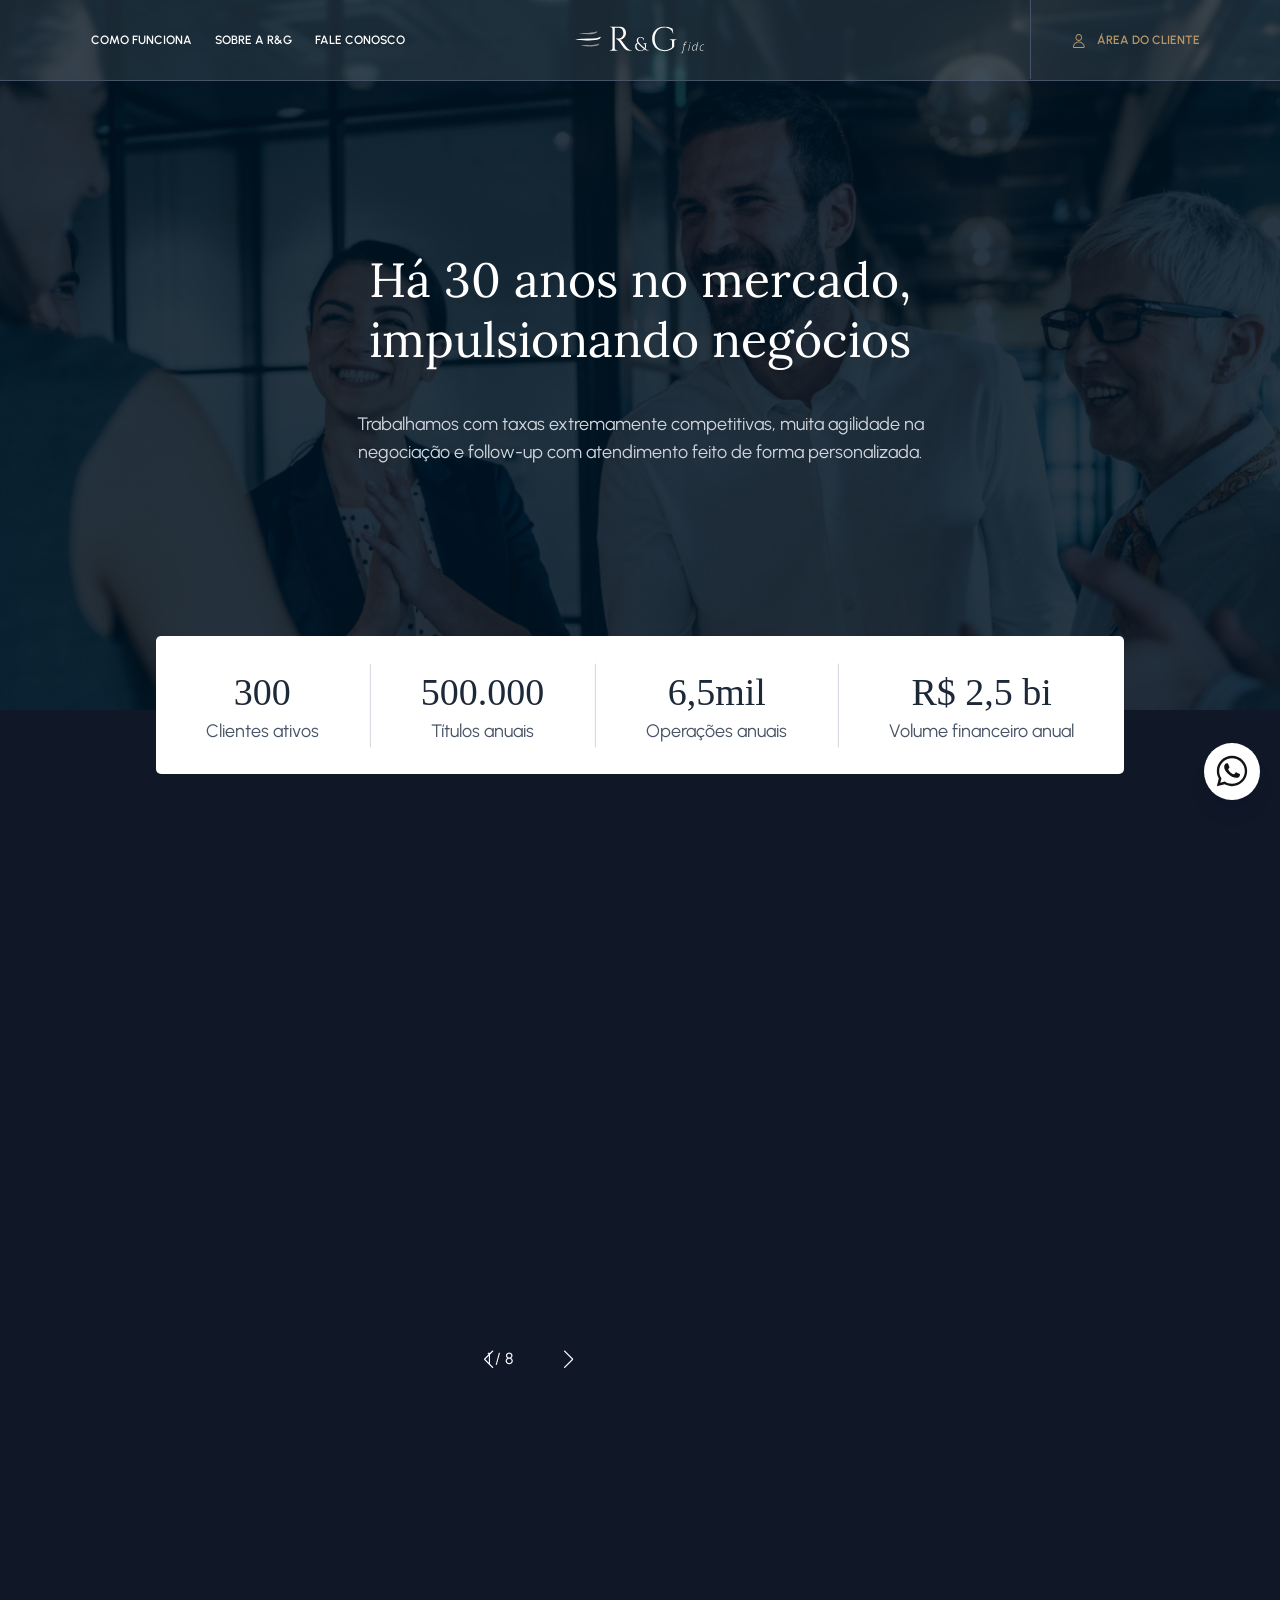
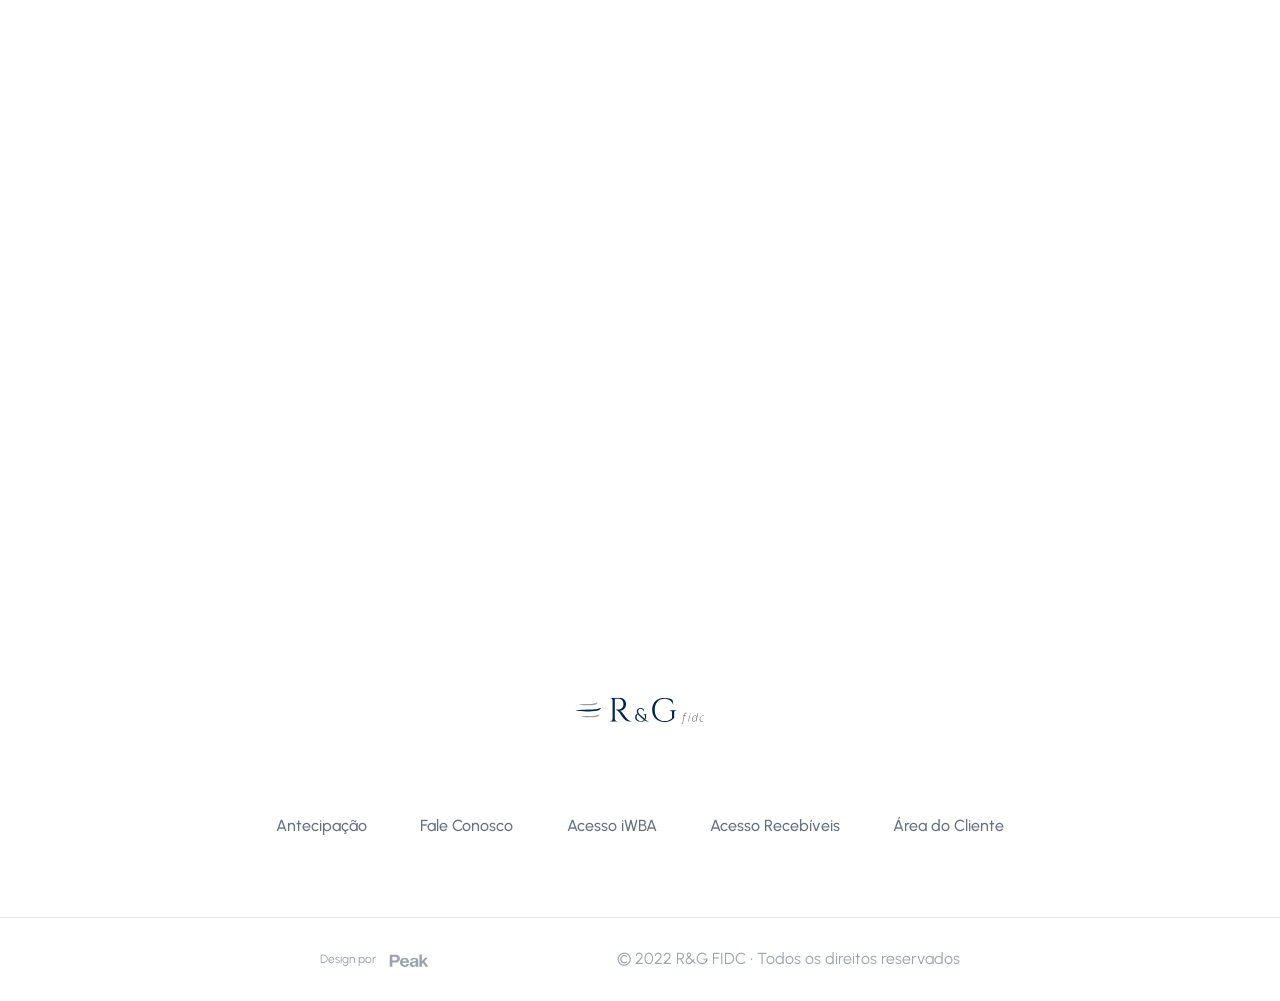
<file: sobre/index.html>
<!doctype html>
<html lang="pt-br" data-scrolldir="up">
<head>
    <meta charset="UTF-8">
    <meta http-equiv="X-UA-Compatible" content="IE=edge">
    <meta name="viewport" content="width=device-width,initial-scale=1">
    <link rel="preconnect" href="https://fonts.googleapis.com/">
    <link rel="preconnect" href="https://fonts.gstatic.com/" crossorigin="">
    <link
        href="https://fonts.googleapis.com/css2?family=Lora:wght@400;500;600;700&amp;family=Urbanist:wght@400;500;600;700&amp;display=swap"
        rel="stylesheet">
    <link rel="icon" href="../index.html">
    <link rel="stylesheet" href="../styles/globals.css" media="all" />
    <link rel="stylesheet" href="../styles/sobre.css" media="all" />
    <link rel="stylesheet" href="../cdnjs.cloudflare.com/ajax/libs/Swiper/8.0.7/swiper-bundle.css"
        integrity="sha512-g0BdMh4zEp4DuzHdoenUitpFx195QZfSFq5sd04kXZLwz5F9pUlGqwk+1jlvBBFGOnTCt0b5FsmQyl+5v2fxWw=="
        crossorigin="anonymous" referrerpolicy="no-referrer" />
    <link rel="stylesheet" href="../cdnjs.cloudflare.com/ajax/libs/Swiper/8.0.7/swiper-bundle.min.css"
        integrity="sha512-xdNgqS9I7CHbzFYjDiySh1lV5Sc4sobLLAvHLqtZY6ynlCiWpl+eGPds9CAMFFst5QgZRgd92qfeg03sl3UCjA=="
        crossorigin="anonymous" referrerpolicy="no-referrer" />
    <link rel="stylesheet" href="slick/slick.html" />
    <link rel="stylesheet" href="slick/slick-theme.html" />
    <link rel="stylesheet" href="../cdn.jsdelivr.net/npm/slick-carousel%401.8.1/slick/slick.css" />
</head>

<body>
    <header>
        <div class="container">
            <div class="block-1-desktop"><a href="../como-funciona/index.html">COMO FUNCIONA </a><a
                    href="index.html">SOBRE A R&G </a><a href="../contato/index.html">FALE CONOSCO</a></div>
            <div class="block-1-mobile">
                <nav id="main-menu">
                    <ul>
                        <li><a href="../como-funciona/index.html">Como Funciona</a></li>
                        <li><a href="index.html">Sobre a RG</a></li>
                        <li><a href="../contato/index.html">Fale Conosco</a></li>
                    </ul>
                </nav><input class="burger-shower" id="hamburger-input" type="checkbox"> <label id="hamburger-menu"
                    for="hamburger-input">
                    <nav id="sidebar-menu">
                        <div><img class="vector" src="../assets/icons/vector.svg" alt=""><img class="logowhite"
                                src="../assets/images/logowhite.svg" alt=""></div>
                        <div>
                            <ul>
                                <li><a href="../como-funciona/index.html">Como Funciona</a></li>
                                <li><a href="index.html">Sobre a RG</a></li>
                                <li><a href="../contato/index.html">Fale Conosco</a></li>
                            </ul>
                        </div>
                        <div class="client"><a href="https://iwbarecebiveis.wba.com.br/iwba/pages/index.jsf"><img
                                    class="user" src="../assets/icons/np_user_2.svg" alt=""><span>ÁREA DO
                                    CLIENTE</span></a></div>
                    </nav>
                </label>
            </div>
            <div class="block-2"><a href="../index.html"><img class="logowhite" src="../assets/images/logowhite.svg"
                        alt=""></a></div>
            <div class="block-3-desktop"><img class="line" src="../assets/icons/line79.svg" alt=""><a
                    href="https://iwbarecebiveis.wba.com.br/iwba/pages/index.jsf"><img class="user"
                        src="../assets/icons/np_user_1.svg" alt=""><span>ÁREA DO CLIENTE</span></a></div>
            <div class="block-3-mobile"><img src="../assets/icons/np_user_2.svg" alt=""></div>
        </div>
    </header>
    <div class="button-whatsapp"><a href="https://api.whatsapp.com/send/?phone=5511987360187&amp;text&amp;app_absent=0"
            target="_blank"><svg width="36" height="36" viewbox="0 0 36 36" fill="none"
                xmlns="http://www.w3.org/2000/svg">
                <path fill-rule="evenodd" clip-rule="evenodd"
                    d="M17.9997 33.1668C26.376 33.1668 33.1663 26.3765 33.1663 18.0002C33.1663 9.62384 26.376 2.8335 17.9997 2.8335C9.62336 2.8335 2.83301 9.62384 2.83301 18.0002C2.83301 20.7203 3.54909 23.2732 4.80302 25.4805L2.83301 33.1668L10.7574 31.3293C12.9095 32.5011 15.3768 33.1668 17.9997 33.1668ZM17.9997 30.8335C25.0873 30.8335 30.833 25.0878 30.833 18.0002C30.833 10.9125 25.0873 5.16683 17.9997 5.16683C10.912 5.16683 5.16634 10.9125 5.16634 18.0002C5.16634 20.7367 6.02288 23.2732 7.4825 25.3562L6.33301 29.6668L10.7196 28.5702C12.7881 29.9976 15.2963 30.8335 17.9997 30.8335Z"
                    fill="currentColor"></path>
                <path
                    d="M14.2074 10.9585C13.8468 10.2342 13.2936 10.2983 12.7348 10.2983C11.736 10.2983 10.1787 11.4946 10.1787 13.7211C10.1787 15.5458 10.9828 17.5431 13.6921 20.5311C16.3069 23.4147 19.7425 24.9063 22.5947 24.8556C25.447 24.8048 26.0338 22.3503 26.0338 21.5215C26.0338 21.1541 25.8058 20.9708 25.6487 20.921C24.6768 20.4545 22.8841 19.5854 22.4762 19.4221C22.0684 19.2588 21.8554 19.4796 21.723 19.5998C21.3531 19.9523 20.6199 20.9911 20.3688 21.2248C20.1178 21.4585 19.7435 21.3402 19.5877 21.2519C19.0146 21.0219 17.4605 20.3306 16.2218 19.1298C14.6898 17.6447 14.5999 17.1338 14.3113 16.679C14.0803 16.3151 14.2498 16.0919 14.3343 15.9943C14.6644 15.6134 15.1202 15.0254 15.3246 14.7332C15.529 14.441 15.3667 13.9974 15.2693 13.7211C14.8506 12.5327 14.4959 11.5379 14.2074 10.9585Z"
                    fill="currentColor"></path>
            </svg></a></div>
    <main class="sobre-main" role="main">
        <section class="container-sobre-1">
            <div class="main">
                <div class="block-1">
                    <h1>Há 30 anos no mercado, impulsionando negócios</h1>
                    <p>Trabalhamos com taxas extremamente competitivas, muita agilidade na negociação e follow-up com
                        atendimento feito de forma personalizada.</p>
                </div>
                <div class="block-2">
                    <div class="counter">
                        <h2>300</h2>
                        <p>Clientes ativos</p>
                    </div>
                    <div><img src="../assets/icons/line85.svg" alt=""></div>
                    <div class="counter">
                        <h2>500.000</h2>
                        <p>Títulos anuais</p>
                    </div>
                    <div><img src="../assets/icons/line85.svg" alt=""></div>
                    <div class="counter">
                        <h2>6,5mil</h2>
                        <p>Operações anuais</p>
                    </div>
                    <div><img src="../assets/icons/line85.svg" alt=""></div>
                    <div class="counter">
                        <h2>R$ 2,5 bi</h2>
                        <p>Volume financeiro anual</p>
                    </div>
                </div>
                <div class="block-3 desktop">
                    <h1>Conheça nossa história</h1>
                </div>
            </div>
        </section>
        <section class="container-sobre-3 mobile">
            <h1>Conheça nossa história</h1>
            <div class="timeline">
                <div>
                    <div class="year"><span>1985</span></div>
                    <div class="texts">
                        <h2>Sócios desde 1985 no ramo têxtil</h2>
                    </div>
                </div>
                <div><img src="../assets/icons/point-1985.svg" alt=""></div>
            </div>
            <div class="timeline">
                <div>
                    <div class="year"><span>1990</span></div>
                    <div class="texts">
                        <h2>Início da Factoring Vênus</h2>
                        <p>Com espírito empreendedor, fundam a Factoring Venus, atuando principalmente na antecipação de
                            cheques e duplicatas.</p>
                    </div>
                </div>
                <div><img src="../assets/icons/point-1990.svg" alt=""></div>
            </div>
            <div class="timeline">
                <div>
                    <div class="year"><span>2002</span></div>
                    <div class="texts">
                        <h2>Surge a R&G Factor</h2>
                        <p>Numa estratégia de rebranding e reposicionamento, surge a R&G Factor.</p>
                    </div>
                </div>
                <div><img src="../assets/icons/point-2002.svg" alt=""></div>
            </div>
            <div class="timeline">
                <div>
                    <div class="year"><span>2009</span></div>
                    <div class="texts">
                        <h2>Ínicio do R&G FIDC</h2>
                        <p>Nasce o R&G FIDC, multisacado e multicedente, afim de viabilizar e melhorar o custo para
                            nosso cliente, com a isenção do IOF nas operações.</p>
                    </div>
                </div>
                <div><img src="../assets/icons/point-2009.svg" alt=""></div>
            </div>
            <div class="timeline">
                <div>
                    <div class="year"><span>2011</span></div>
                    <div class="texts">
                        <h2>R&G FIDC NP</h2>
                        <p>Seguindo o regulamento da CVM, nosso fundo se torna não-padronizado, abrindo a oportunidade
                            de operar com empresas em recuperação judicial.</p>
                    </div>
                </div>
                <div><img src="../assets/icons/point-2011.svg" alt=""></div>
            </div>
            <div class="timeline">
                <div>
                    <div class="year"><span>2012</span></div>
                    <div class="texts">
                        <h2>A R&G FIDC atinge R$50 milhões de patrimônio líquido</h2>
                    </div>
                </div>
                <div><img src="../assets/icons/point-2012.svg" alt=""></div>
            </div>
            <div class="timeline">
                <div>
                    <div class="year"><span>2014</span></div>
                    <div class="texts">
                        <h2>Alcançamos a marca de R$100 milhões de patrimônio líquido</h2>
                    </div>
                </div>
                <div><img src="../assets/icons/point-2014.svg" alt=""></div>
            </div>
            <div class="timeline">
                <div>
                    <div class="year"><span>2017</span></div>
                    <div class="texts">
                        <h2>Com R$180 milhões de patrimônio, sonhamos com mais parcerias duradouras e eficientes!</h2>
                    </div>
                </div>
                <div><img src="../assets/icons/point-2011.svg" alt=""></div>
            </div>
        </section>
        <section class="container-sobre-3 desktop">
            <div class="swiper-container">
                <div class="swiper-wrapper">
                    <div class="swiper-slide">
                        <div class="wrapper">
                            <div class="image" data-swiper-parallax="500" data-swiper-parallax-opacity="0"><img
                                    src="../assets/images/slide-01.png" alt=""></div>
                            <div class="block" data-swiper-parallax="300" data-swiper-parallax-opacity="0">
                                <h2>Sócios de 1985 no ramo têxtil</h2>
                            </div>
                            <div class="timeline" data-swiper-parallax="50" data-swiper-parallax-opacity="0"><span
                                    class="gradient number purecounter" data-purecounter-duration="1"
                                    data-purecounter-start="1980" data-purecounter-end="1985"
                                    data-aos="zoom-in">1980</span>
                                <div class="year">
                                    <div class="first-year">
                                        <p>1985</p>
                                        <p class="option">1990</p>
                                    </div>
                                    <div><svg width="58" height="480" viewbox="0 0 58 480" fill="none"
                                            xmlns="http://www.w3.org/2000/svg">
                                            <line x1="29.4269" y1="29.4269" x2="29.4268" y2="243.573" stroke="#98A2B3"
                                                stroke-width="0.853706" stroke-linecap="round"></line>
                                            <line x1="28.9971" y1="244.997" x2="28.9971" y2="474.003" stroke="#98A2B3"
                                                stroke-width="1.99421" stroke-linecap="round" stroke-dasharray="1 7.96">
                                            </line>
                                            <circle cx="29" cy="244" r="8" transform="rotate(90 29 244)" fill="#344054">
                                            </circle>
                                            <rect x="58" y="183" width="297" height="58" transform="rotate(90 58 183)"
                                                fill="url(#paint0_linear_1107_52752)"></rect>
                                            <circle r="29" transform="matrix(4.37114e-08 -1 -1 -4.37114e-08 29 29)"
                                                fill="url(#paint1_radial_1107_52752)" fill-opacity="0.17"></circle>
                                            <circle r="17" transform="matrix(4.37114e-08 -1 -1 -4.37114e-08 29 29)"
                                                fill="url(#paint2_radial_1107_52752)" fill-opacity="0.17"></circle>
                                            <circle r="7.5" transform="matrix(4.37114e-08 -1 -1 -4.37114e-08 29 29)"
                                                fill="#101828" stroke="#B08A4D"></circle>
                                            <defs>
                                                <lineargradient id="paint0_linear_1107_52752" x1="366.602" y1="210.283"
                                                    x2="63.0553" y2="210.283" gradientunits="userSpaceOnUse">
                                                    <stop offset="0.463621" stop-color="#101828"></stop>
                                                    <stop offset="1" stop-color="#101828" stop-opacity="0"></stop>
                                                </lineargradient>
                                                <radialgradient id="paint1_radial_1107_52752" cx="0" cy="0" r="1"
                                                    gradientunits="userSpaceOnUse"
                                                    gradienttransform="translate(29 29) rotate(90) scale(63.1176 180.071)">
                                                    <stop stop-color="#B89867"></stop>
                                                    <stop offset="1" stop-color="#B89867" stop-opacity="0"></stop>
                                                </radialgradient>
                                                <radialgradient id="paint2_radial_1107_52752" cx="0" cy="0" r="1"
                                                    gradientunits="userSpaceOnUse"
                                                    gradienttransform="translate(17 17) rotate(90) scale(37 105.559)">
                                                    <stop stop-color="#B89867"></stop>
                                                    <stop offset="1" stop-color="#B89867" stop-opacity="0"></stop>
                                                </radialgradient>
                                            </defs>
                                        </svg></div>
                                </div>
                            </div>
                        </div>
                    </div>
                    <div class="swiper-slide">
                        <div class="wrapper">
                            <div class="image" data-swiper-parallax="500" data-swiper-parallax-opacity="0"><img
                                    src="../assets/images/slide-02.png" alt=""></div>
                            <div class="block" data-swiper-parallax="300" data-swiper-parallax-opacity="0">
                                <h2>Início da Factoring Vênus</h2>
                                <p class="text">Com espírito empreendedor, fundam a Factoring Venus, atuando
                                    principalmente na antecipação de cheques e duplicatas.</p>
                            </div>
                            <div class="timeline" data-swiper-parallax="50" data-swiper-parallax-opacity="0"><span
                                    class="gradient number purecounter" data-purecounter-duration="1"
                                    data-purecounter-start="1985" data-purecounter-end="1990"
                                    data-aos="zoom-in">1985</span>
                                <div class="year">
                                    <div class="first-year">
                                        <p>1990</p>
                                        <p class="option">2002</p>
                                    </div>
                                    <div><svg width="58" height="480" viewbox="0 0 58 480" fill="none"
                                            xmlns="http://www.w3.org/2000/svg">
                                            <line x1="29.4269" y1="29.4269" x2="29.4268" y2="243.573" stroke="#98A2B3"
                                                stroke-width="0.853706" stroke-linecap="round"></line>
                                            <line x1="28.9971" y1="244.997" x2="28.9971" y2="474.003" stroke="#98A2B3"
                                                stroke-width="1.99421" stroke-linecap="round" stroke-dasharray="1 7.96">
                                            </line>
                                            <circle cx="29" cy="244" r="8" transform="rotate(90 29 244)" fill="#344054">
                                            </circle>
                                            <rect x="58" y="183" width="297" height="58" transform="rotate(90 58 183)"
                                                fill="url(#paint0_linear_1107_52752)"></rect>
                                            <circle r="29" transform="matrix(4.37114e-08 -1 -1 -4.37114e-08 29 29)"
                                                fill="url(#paint1_radial_1107_52752)" fill-opacity="0.17"></circle>
                                            <circle r="17" transform="matrix(4.37114e-08 -1 -1 -4.37114e-08 29 29)"
                                                fill="url(#paint2_radial_1107_52752)" fill-opacity="0.17"></circle>
                                            <circle r="7.5" transform="matrix(4.37114e-08 -1 -1 -4.37114e-08 29 29)"
                                                fill="#101828" stroke="#B08A4D"></circle>
                                            <defs>
                                                <lineargradient id="paint0_linear_1107_52752" x1="366.602" y1="210.283"
                                                    x2="63.0553" y2="210.283" gradientunits="userSpaceOnUse">
                                                    <stop offset="0.463621" stop-color="#101828"></stop>
                                                    <stop offset="1" stop-color="#101828" stop-opacity="0"></stop>
                                                </lineargradient>
                                                <radialgradient id="paint1_radial_1107_52752" cx="0" cy="0" r="1"
                                                    gradientunits="userSpaceOnUse"
                                                    gradienttransform="translate(29 29) rotate(90) scale(63.1176 180.071)">
                                                    <stop stop-color="#B89867"></stop>
                                                    <stop offset="1" stop-color="#B89867" stop-opacity="0"></stop>
                                                </radialgradient>
                                                <radialgradient id="paint2_radial_1107_52752" cx="0" cy="0" r="1"
                                                    gradientunits="userSpaceOnUse"
                                                    gradienttransform="translate(17 17) rotate(90) scale(37 105.559)">
                                                    <stop stop-color="#B89867"></stop>
                                                    <stop offset="1" stop-color="#B89867" stop-opacity="0"></stop>
                                                </radialgradient>
                                            </defs>
                                        </svg></div>
                                </div>
                            </div>
                        </div>
                    </div>
                    <div class="swiper-slide">
                        <div class="wrapper">
                            <div class="image" data-swiper-parallax="500" data-swiper-parallax-opacity="0"><img
                                    src="../assets/images/slide-03.png" alt=""></div>
                            <div class="block" data-swiper-parallax="300" data-swiper-parallax-opacity="0">
                                <h2>Surge a R&G Factor</h2>
                                <p class="text">Numa estratégia de rebranding e reposicionamento, surge a R&G Factor.
                                </p>
                            </div>
                            <div class="timeline" data-swiper-parallax="50" data-swiper-parallax-opacity="0"><span
                                    class="gradient number purecounter" data-purecounter-duration="2"
                                    data-purecounter-start="1990" data-purecounter-end="2002"
                                    data-aos="zoom-in">1990</span>
                                <div class="year">
                                    <div class="first-year">
                                        <p>2002</p>
                                        <p class="option">2009</p>
                                    </div>
                                    <div><svg width="58" height="480" viewbox="0 0 58 480" fill="none"
                                            xmlns="http://www.w3.org/2000/svg">
                                            <line x1="29.4269" y1="29.4269" x2="29.4268" y2="243.573" stroke="#98A2B3"
                                                stroke-width="0.853706" stroke-linecap="round"></line>
                                            <line x1="28.9971" y1="244.997" x2="28.9971" y2="474.003" stroke="#98A2B3"
                                                stroke-width="1.99421" stroke-linecap="round" stroke-dasharray="1 7.96">
                                            </line>
                                            <circle cx="29" cy="244" r="8" transform="rotate(90 29 244)" fill="#344054">
                                            </circle>
                                            <rect x="58" y="183" width="297" height="58" transform="rotate(90 58 183)"
                                                fill="url(#paint0_linear_1107_52752)"></rect>
                                            <circle r="29" transform="matrix(4.37114e-08 -1 -1 -4.37114e-08 29 29)"
                                                fill="url(#paint1_radial_1107_52752)" fill-opacity="0.17"></circle>
                                            <circle r="17" transform="matrix(4.37114e-08 -1 -1 -4.37114e-08 29 29)"
                                                fill="url(#paint2_radial_1107_52752)" fill-opacity="0.17"></circle>
                                            <circle r="7.5" transform="matrix(4.37114e-08 -1 -1 -4.37114e-08 29 29)"
                                                fill="#101828" stroke="#B08A4D"></circle>
                                            <defs>
                                                <lineargradient id="paint0_linear_1107_52752" x1="366.602" y1="210.283"
                                                    x2="63.0553" y2="210.283" gradientunits="userSpaceOnUse">
                                                    <stop offset="0.463621" stop-color="#101828"></stop>
                                                    <stop offset="1" stop-color="#101828" stop-opacity="0"></stop>
                                                </lineargradient>
                                                <radialgradient id="paint1_radial_1107_52752" cx="0" cy="0" r="1"
                                                    gradientunits="userSpaceOnUse"
                                                    gradienttransform="translate(29 29) rotate(90) scale(63.1176 180.071)">
                                                    <stop stop-color="#B89867"></stop>
                                                    <stop offset="1" stop-color="#B89867" stop-opacity="0"></stop>
                                                </radialgradient>
                                                <radialgradient id="paint2_radial_1107_52752" cx="0" cy="0" r="1"
                                                    gradientunits="userSpaceOnUse"
                                                    gradienttransform="translate(17 17) rotate(90) scale(37 105.559)">
                                                    <stop stop-color="#B89867"></stop>
                                                    <stop offset="1" stop-color="#B89867" stop-opacity="0"></stop>
                                                </radialgradient>
                                            </defs>
                                        </svg></div>
                                </div>
                            </div>
                        </div>
                    </div>
                    <div class="swiper-slide">
                        <div class="wrapper">
                            <div class="image" data-swiper-parallax="500" data-swiper-parallax-opacity="0"><img
                                    src="../assets/images/slide-04.png" alt=""></div>
                            <div class="block" data-swiper-parallax="300" data-swiper-parallax-opacity="0">
                                <h2>Ínicio do R&G FIDC</h2>
                                <p class="text">Nasce o R&G FIDC, multisacado e multicedente, afim de viabilizar e
                                    melhorar o custo para nosso cliente, com a isenção do IOF nas operações.</p>
                            </div>
                            <div class="timeline" data-swiper-parallax="50" data-swiper-parallax-opacity="0"><span
                                    class="gradient number purecounter" data-purecounter-duration="1"
                                    data-purecounter-start="2002" data-purecounter-end="2009"
                                    data-aos="zoom-in">2002</span>
                                <div class="year">
                                    <div class="first-year">
                                        <p>2009</p>
                                        <p class="option">2011</p>
                                    </div>
                                    <div><svg width="58" height="480" viewbox="0 0 58 480" fill="none"
                                            xmlns="http://www.w3.org/2000/svg">
                                            <line x1="29.4269" y1="29.4269" x2="29.4268" y2="243.573" stroke="#98A2B3"
                                                stroke-width="0.853706" stroke-linecap="round"></line>
                                            <line x1="28.9971" y1="244.997" x2="28.9971" y2="474.003" stroke="#98A2B3"
                                                stroke-width="1.99421" stroke-linecap="round" stroke-dasharray="1 7.96">
                                            </line>
                                            <circle cx="29" cy="244" r="8" transform="rotate(90 29 244)" fill="#344054">
                                            </circle>
                                            <rect x="58" y="183" width="297" height="58" transform="rotate(90 58 183)"
                                                fill="url(#paint0_linear_1107_52752)"></rect>
                                            <circle r="29" transform="matrix(4.37114e-08 -1 -1 -4.37114e-08 29 29)"
                                                fill="url(#paint1_radial_1107_52752)" fill-opacity="0.17"></circle>
                                            <circle r="17" transform="matrix(4.37114e-08 -1 -1 -4.37114e-08 29 29)"
                                                fill="url(#paint2_radial_1107_52752)" fill-opacity="0.17"></circle>
                                            <circle r="7.5" transform="matrix(4.37114e-08 -1 -1 -4.37114e-08 29 29)"
                                                fill="#101828" stroke="#B08A4D"></circle>
                                            <defs>
                                                <lineargradient id="paint0_linear_1107_52752" x1="366.602" y1="210.283"
                                                    x2="63.0553" y2="210.283" gradientunits="userSpaceOnUse">
                                                    <stop offset="0.463621" stop-color="#101828"></stop>
                                                    <stop offset="1" stop-color="#101828" stop-opacity="0"></stop>
                                                </lineargradient>
                                                <radialgradient id="paint1_radial_1107_52752" cx="0" cy="0" r="1"
                                                    gradientunits="userSpaceOnUse"
                                                    gradienttransform="translate(29 29) rotate(90) scale(63.1176 180.071)">
                                                    <stop stop-color="#B89867"></stop>
                                                    <stop offset="1" stop-color="#B89867" stop-opacity="0"></stop>
                                                </radialgradient>
                                                <radialgradient id="paint2_radial_1107_52752" cx="0" cy="0" r="1"
                                                    gradientunits="userSpaceOnUse"
                                                    gradienttransform="translate(17 17) rotate(90) scale(37 105.559)">
                                                    <stop stop-color="#B89867"></stop>
                                                    <stop offset="1" stop-color="#B89867" stop-opacity="0"></stop>
                                                </radialgradient>
                                            </defs>
                                        </svg></div>
                                </div>
                            </div>
                        </div>
                    </div>
                    <div class="swiper-slide">
                        <div class="wrapper">
                            <div class="image" data-swiper-parallax="500" data-swiper-parallax-opacity="0"><img
                                    src="../assets/images/slide-05.png" alt=""></div>
                            <div class="block" data-swiper-parallax="300" data-swiper-parallax-opacity="0">
                                <h2>R&G FIDC NP</h2>
                                <p class="text">Seguindo o regulamento da CVM, nosso fundo se torna não-padronizado,
                                    abrindo a oportunidade de operar com empresas em recuperação judicial.</p>
                            </div>
                            <div class="timeline" data-swiper-parallax="50" data-swiper-parallax-opacity="0"><span
                                    class="gradient number purecounter" data-purecounter-duration="1"
                                    data-purecounter-start="2009" data-purecounter-end="2011"
                                    data-aos="zoom-in">2009</span>
                                <div class="year">
                                    <div class="first-year">
                                        <p>2011</p>
                                        <p class="option">2012</p>
                                    </div>
                                    <div><svg width="58" height="480" viewbox="0 0 58 480" fill="none"
                                            xmlns="http://www.w3.org/2000/svg">
                                            <line x1="29.4269" y1="29.4269" x2="29.4268" y2="243.573" stroke="#98A2B3"
                                                stroke-width="0.853706" stroke-linecap="round"></line>
                                            <line x1="28.9971" y1="244.997" x2="28.9971" y2="474.003" stroke="#98A2B3"
                                                stroke-width="1.99421" stroke-linecap="round" stroke-dasharray="1 7.96">
                                            </line>
                                            <circle cx="29" cy="244" r="8" transform="rotate(90 29 244)" fill="#344054">
                                            </circle>
                                            <rect x="58" y="183" width="297" height="58" transform="rotate(90 58 183)"
                                                fill="url(#paint0_linear_1107_52752)"></rect>
                                            <circle r="29" transform="matrix(4.37114e-08 -1 -1 -4.37114e-08 29 29)"
                                                fill="url(#paint1_radial_1107_52752)" fill-opacity="0.17"></circle>
                                            <circle r="17" transform="matrix(4.37114e-08 -1 -1 -4.37114e-08 29 29)"
                                                fill="url(#paint2_radial_1107_52752)" fill-opacity="0.17"></circle>
                                            <circle r="7.5" transform="matrix(4.37114e-08 -1 -1 -4.37114e-08 29 29)"
                                                fill="#101828" stroke="#B08A4D"></circle>
                                            <defs>
                                                <lineargradient id="paint0_linear_1107_52752" x1="366.602" y1="210.283"
                                                    x2="63.0553" y2="210.283" gradientunits="userSpaceOnUse">
                                                    <stop offset="0.463621" stop-color="#101828"></stop>
                                                    <stop offset="1" stop-color="#101828" stop-opacity="0"></stop>
                                                </lineargradient>
                                                <radialgradient id="paint1_radial_1107_52752" cx="0" cy="0" r="1"
                                                    gradientunits="userSpaceOnUse"
                                                    gradienttransform="translate(29 29) rotate(90) scale(63.1176 180.071)">
                                                    <stop stop-color="#B89867"></stop>
                                                    <stop offset="1" stop-color="#B89867" stop-opacity="0"></stop>
                                                </radialgradient>
                                                <radialgradient id="paint2_radial_1107_52752" cx="0" cy="0" r="1"
                                                    gradientunits="userSpaceOnUse"
                                                    gradienttransform="translate(17 17) rotate(90) scale(37 105.559)">
                                                    <stop stop-color="#B89867"></stop>
                                                    <stop offset="1" stop-color="#B89867" stop-opacity="0"></stop>
                                                </radialgradient>
                                            </defs>
                                        </svg></div>
                                </div>
                            </div>
                        </div>
                    </div>
                    <div class="swiper-slide">
                        <div class="wrapper">
                            <div class="image" data-swiper-parallax="500" data-swiper-parallax-opacity="0"><img
                                    src="../assets/images/slide-06.png" alt=""></div>
                            <div class="block" data-swiper-parallax="300" data-swiper-parallax-opacity="0">
                                <h2>A R&G FIDC atinge R$50 milhões de patrimônio líquido</h2>
                            </div>
                            <div class="timeline" data-swiper-parallax="50" data-swiper-parallax-opacity="0"><span
                                    class="gradient number purecounter" data-purecounter-duration="1"
                                    data-purecounter-start="2011" data-purecounter-end="2012"
                                    data-aos="zoom-in">2011</span>
                                <div class="year">
                                    <div class="first-year">
                                        <p>2012</p>
                                        <p class="option">2014</p>
                                    </div>
                                    <div><svg width="58" height="480" viewbox="0 0 58 480" fill="none"
                                            xmlns="http://www.w3.org/2000/svg">
                                            <line x1="29.4269" y1="29.4269" x2="29.4268" y2="243.573" stroke="#98A2B3"
                                                stroke-width="0.853706" stroke-linecap="round"></line>
                                            <line x1="28.9971" y1="244.997" x2="28.9971" y2="474.003" stroke="#98A2B3"
                                                stroke-width="1.99421" stroke-linecap="round" stroke-dasharray="1 7.96">
                                            </line>
                                            <circle cx="29" cy="244" r="8" transform="rotate(90 29 244)" fill="#344054">
                                            </circle>
                                            <rect x="58" y="183" width="297" height="58" transform="rotate(90 58 183)"
                                                fill="url(#paint0_linear_1107_52752)"></rect>
                                            <circle r="29" transform="matrix(4.37114e-08 -1 -1 -4.37114e-08 29 29)"
                                                fill="url(#paint1_radial_1107_52752)" fill-opacity="0.17"></circle>
                                            <circle r="17" transform="matrix(4.37114e-08 -1 -1 -4.37114e-08 29 29)"
                                                fill="url(#paint2_radial_1107_52752)" fill-opacity="0.17"></circle>
                                            <circle r="7.5" transform="matrix(4.37114e-08 -1 -1 -4.37114e-08 29 29)"
                                                fill="#101828" stroke="#B08A4D"></circle>
                                            <defs>
                                                <lineargradient id="paint0_linear_1107_52752" x1="366.602" y1="210.283"
                                                    x2="63.0553" y2="210.283" gradientunits="userSpaceOnUse">
                                                    <stop offset="0.463621" stop-color="#101828"></stop>
                                                    <stop offset="1" stop-color="#101828" stop-opacity="0"></stop>
                                                </lineargradient>
                                                <radialgradient id="paint1_radial_1107_52752" cx="0" cy="0" r="1"
                                                    gradientunits="userSpaceOnUse"
                                                    gradienttransform="translate(29 29) rotate(90) scale(63.1176 180.071)">
                                                    <stop stop-color="#B89867"></stop>
                                                    <stop offset="1" stop-color="#B89867" stop-opacity="0"></stop>
                                                </radialgradient>
                                                <radialgradient id="paint2_radial_1107_52752" cx="0" cy="0" r="1"
                                                    gradientunits="userSpaceOnUse"
                                                    gradienttransform="translate(17 17) rotate(90) scale(37 105.559)">
                                                    <stop stop-color="#B89867"></stop>
                                                    <stop offset="1" stop-color="#B89867" stop-opacity="0"></stop>
                                                </radialgradient>
                                            </defs>
                                        </svg></div>
                                </div>
                            </div>
                        </div>
                    </div>
                    <div class="swiper-slide">
                        <div class="wrapper">
                            <div class="image" data-swiper-parallax="500" data-swiper-parallax-opacity="0"><img
                                    src="../assets/images/slide-07.png" alt=""></div>
                            <div class="block" data-swiper-parallax="300" data-swiper-parallax-opacity="0">
                                <h2>Alcançamos a marca de R$ 100 milhões de patrimônio líquido</h2>
                            </div>
                            <div class="timeline" data-swiper-parallax="50" data-swiper-parallax-opacity="0"><span
                                    class="gradient number purecounter" data-purecounter-duration="1"
                                    data-purecounter-start="2012" data-purecounter-end="2014"
                                    data-aos="zoom-in">2012</span>
                                <div class="year">
                                    <div class="first-year">
                                        <p>2014</p>
                                        <p class="option">2017</p>
                                    </div>
                                    <div><svg width="58" height="480" viewbox="0 0 58 480" fill="none"
                                            xmlns="http://www.w3.org/2000/svg">
                                            <line x1="29.4269" y1="29.4269" x2="29.4268" y2="243.573" stroke="#98A2B3"
                                                stroke-width="0.853706" stroke-linecap="round"></line>
                                            <line x1="28.9971" y1="244.997" x2="28.9971" y2="474.003" stroke="#98A2B3"
                                                stroke-width="1.99421" stroke-linecap="round" stroke-dasharray="1 7.96">
                                            </line>
                                            <circle cx="29" cy="244" r="8" transform="rotate(90 29 244)" fill="#344054">
                                            </circle>
                                            <rect x="58" y="183" width="297" height="58" transform="rotate(90 58 183)"
                                                fill="url(#paint0_linear_1107_52752)"></rect>
                                            <circle r="29" transform="matrix(4.37114e-08 -1 -1 -4.37114e-08 29 29)"
                                                fill="url(#paint1_radial_1107_52752)" fill-opacity="0.17"></circle>
                                            <circle r="17" transform="matrix(4.37114e-08 -1 -1 -4.37114e-08 29 29)"
                                                fill="url(#paint2_radial_1107_52752)" fill-opacity="0.17"></circle>
                                            <circle r="7.5" transform="matrix(4.37114e-08 -1 -1 -4.37114e-08 29 29)"
                                                fill="#101828" stroke="#B08A4D"></circle>
                                            <defs>
                                                <lineargradient id="paint0_linear_1107_52752" x1="366.602" y1="210.283"
                                                    x2="63.0553" y2="210.283" gradientunits="userSpaceOnUse">
                                                    <stop offset="0.463621" stop-color="#101828"></stop>
                                                    <stop offset="1" stop-color="#101828" stop-opacity="0"></stop>
                                                </lineargradient>
                                                <radialgradient id="paint1_radial_1107_52752" cx="0" cy="0" r="1"
                                                    gradientunits="userSpaceOnUse"
                                                    gradienttransform="translate(29 29) rotate(90) scale(63.1176 180.071)">
                                                    <stop stop-color="#B89867"></stop>
                                                    <stop offset="1" stop-color="#B89867" stop-opacity="0"></stop>
                                                </radialgradient>
                                                <radialgradient id="paint2_radial_1107_52752" cx="0" cy="0" r="1"
                                                    gradientunits="userSpaceOnUse"
                                                    gradienttransform="translate(17 17) rotate(90) scale(37 105.559)">
                                                    <stop stop-color="#B89867"></stop>
                                                    <stop offset="1" stop-color="#B89867" stop-opacity="0"></stop>
                                                </radialgradient>
                                            </defs>
                                        </svg></div>
                                </div>
                            </div>
                        </div>
                    </div>
                    <div class="swiper-slide">
                        <div class="wrapper">
                            <div class="image" data-swiper-parallax="500" data-swiper-parallax-opacity="0"><img
                                    src="../assets/images/slide-08.png" alt=""></div>
                            <div class="block" data-swiper-parallax="300" data-swiper-parallax-opacity="0">
                                <h2>Com R$ 180 milhões de patrimônio, sonhamos com mais parcerias duradouras e
                                    eficientes!</h2>
                            </div>
                            <div class="timeline" data-swiper-parallax="50" data-swiper-parallax-opacity="0"><span
                                    class="gradient number purecounter" data-purecounter-duration="1"
                                    data-purecounter-start="2014" data-purecounter-end="2017"
                                    data-aos="zoom-in">2014</span>
                                <div class="year">
                                    <div class="first-year">
                                        <p>2017</p>
                                        <p class="option">2022</p>
                                    </div>
                                    <div><svg width="58" height="480" viewbox="0 0 58 480" fill="none"
                                            xmlns="http://www.w3.org/2000/svg">
                                            <line x1="29.4269" y1="29.4269" x2="29.4268" y2="243.573" stroke="#98A2B3"
                                                stroke-width="0.853706" stroke-linecap="round"></line>
                                            <line x1="28.9971" y1="244.997" x2="28.9971" y2="474.003" stroke="#98A2B3"
                                                stroke-width="1.99421" stroke-linecap="round" stroke-dasharray="1 7.96">
                                            </line>
                                            <circle cx="29" cy="244" r="8" transform="rotate(90 29 244)" fill="#344054">
                                            </circle>
                                            <rect x="58" y="183" width="297" height="58" transform="rotate(90 58 183)"
                                                fill="url(#paint0_linear_1107_52752)"></rect>
                                            <circle r="29" transform="matrix(4.37114e-08 -1 -1 -4.37114e-08 29 29)"
                                                fill="url(#paint1_radial_1107_52752)" fill-opacity="0.17"></circle>
                                            <circle r="17" transform="matrix(4.37114e-08 -1 -1 -4.37114e-08 29 29)"
                                                fill="url(#paint2_radial_1107_52752)" fill-opacity="0.17"></circle>
                                            <circle r="7.5" transform="matrix(4.37114e-08 -1 -1 -4.37114e-08 29 29)"
                                                fill="#101828" stroke="#B08A4D"></circle>
                                            <defs>
                                                <lineargradient id="paint0_linear_1107_52752" x1="366.602" y1="210.283"
                                                    x2="63.0553" y2="210.283" gradientunits="userSpaceOnUse">
                                                    <stop offset="0.463621" stop-color="#101828"></stop>
                                                    <stop offset="1" stop-color="#101828" stop-opacity="0"></stop>
                                                </lineargradient>
                                                <radialgradient id="paint1_radial_1107_52752" cx="0" cy="0" r="1"
                                                    gradientunits="userSpaceOnUse"
                                                    gradienttransform="translate(29 29) rotate(90) scale(63.1176 180.071)">
                                                    <stop stop-color="#B89867"></stop>
                                                    <stop offset="1" stop-color="#B89867" stop-opacity="0"></stop>
                                                </radialgradient>
                                                <radialgradient id="paint2_radial_1107_52752" cx="0" cy="0" r="1"
                                                    gradientunits="userSpaceOnUse"
                                                    gradienttransform="translate(17 17) rotate(90) scale(37 105.559)">
                                                    <stop stop-color="#B89867"></stop>
                                                    <stop offset="1" stop-color="#B89867" stop-opacity="0"></stop>
                                                </radialgradient>
                                            </defs>
                                        </svg></div>
                                </div>
                            </div>
                        </div>
                    </div>
                </div>
                <div class="slide-tabs">
                    <div class="swiper-pagination"></div>
                    <div class="swiper-button-prev"></div>
                    <div class="swiper-button-next"></div>
                </div>
            </div>
        </section>
        <section class="container-sobre-2">
            <div class="title-block">
                <p>Antecipação</p>
                <div class="image-block"><img class="products-desktop" src="../assets/images/imageproduct.png"
                        alt=""><img class="products-mobile" src="../assets/images/image-product-mobile.png" alt="">
                </div>
                <div class="text-block">
                    <h2 class="text">O R&G FIDC antecipa os seus recebíveis (duplicata, cheques e contratos) de maneira
                        ágil e flexível.</h2><a href="../como-funciona/index.html">SAIBA MAIS<img class="icon-up"
                            src="../assets/icons/icon_up_gold.svg" alt=""></a>
                </div>
            </div>
        </section>
        <section class="container-sobre-4">
            <h1>Evolução do patrimônio</h1><img class="line" src="../assets/icons/line32.svg" alt="">
            <div class="charts"><img class="graphic" src="../assets/images/grafico.svg" alt="">
                <div class="growth growth-2011">
                    <p>R$ 34 milhões</p><img class="elipse" src="../assets/icons/elipse108.svg" alt="">
                </div>
                <div class="growth growth-2012">
                    <p>R$ 57 milhões</p><img class="elipse" src="../assets/icons/elipse108.svg" alt="">
                </div>
                <div class="growth growth-2013">
                    <p>R$ 70 milhões</p><img class="elipse" src="../assets/icons/elipse108.svg" alt="">
                </div>
                <div class="growth growth-2014">
                    <p>R$ 103 milhões</p><img class="elipse" src="../assets/icons/elipse108.svg" alt="">
                </div>
                <div class="growth growth-2015">
                    <p>R$ 99,5 milhões</p><img class="elipse" src="../assets/icons/elipse108.svg" alt="">
                </div>
                <div class="growth growth-2016">
                    <p>R$ 133 milhões</p><img class="elipse" src="../assets/icons/elipse108.svg" alt="">
                </div>
                <div class="growth growth-2017">
                    <p>R$ 150 milhões</p><img class="elipse" src="../assets/icons/elipse108.svg" alt="">
                </div>
                <div class="growth growth-2018">
                    <p>R$ 159 milhões</p><img class="elipse" src="../assets/icons/elipse108.svg" alt="">
                </div>
                <div class="growth growth-2019">
                    <p>R$ 170 milhões</p><img class="elipse" src="../assets/icons/elipse108.svg" alt="">
                </div>
                <div class="growth growth-2020">
                    <p>R$ 178 milhões</p><img class="elipse" src="../assets/icons/elipse108.svg" alt="">
                </div>
                <div class="growth growth-2021 ativo">
                    <p>R$ 180 milhões</p><img class="elipse" src="../assets/icons/elipse108.svg" alt="">
                </div>
                <div class="years"><a class="button button-2011">2011</a><a class="button button-2012">2012</a><a
                        class="button button-2013">2013</a><a class="button button-2014">2014</a><a
                        class="button button-2015">2015</a><a class="button button-2016">2016</a><a
                        class="button button-2017">2017</a><a class="button button-2018">2018</a><a
                        class="button button-2019">2019</a><a class="button button-2020">2020</a><a
                        class="button button-2021 ativo">2021</a></div>
            </div>
        </section>
        <section class="container-sobre-6">
            <div class="antecipate">
                <h1>Por que antecipar com o R&G FIDC?</h1><img class="image" src="../assets/images/imgantecipate3.png"
                    alt="">
                <div class="block">
                    <div class="sub-block">
                        <h3>Limite de crédito flexível</h3><img class="line" src="../assets/icons/line32.svg" alt="">
                        <p>Não estabelecemos um limite de crédito para cedente e sacado; evoluímos sempre de acordo com
                            a parceria.</p>
                    </div>
                    <div class="sub-block">
                        <h3>Agilidade</h3><img class="line" src="../assets/icons/line32.svg" alt="">
                        <p>Visamos suprir sua necessidade com análise imediata e liquidação de operações no mesmo dia.
                        </p>
                    </div>
                    <div class="sub-block">
                        <h3>Transparência</h3><img class="line" src="../assets/icons/line32.svg" alt="">
                        <p>A transparência é de extrema importância e faz parte integral de nossos valores de trabalho.
                        </p>
                    </div>
                    <div class="sub-block">
                        <h3>Atendimento personalizado</h3><img class="line" src="../assets/icons/line32.svg" alt="">
                        <p>Oferecemos soluções de acordo com as suas necessidades. Nosso sistema de trabalho conta com
                            um gerente para auxiliar cada cliente antes, durante e depois das operações.</p>
                    </div>
                </div>
            </div>
        </section>
        <section class="container-sobre-7">
            <h1>Conte com o R&G FIDC para acelerar<br>o crescimento da sua empresa.</h1><a
                href="../como-funciona/index.html">SAIBA MAIS <svg width="10" height="10" viewbox="0 0 10 10"
                    fill="none" xmlns="http://www.w3.org/2000/svg">
                    <path
                        d="M1.12132 8.71116L8.54594 1.28654M8.54594 1.28654L4.0135 1.57634M8.54594 1.28654L8.25614 5.81898"
                        stroke="currentColor" stroke-width="1.5" stroke-linecap="round" stroke-linejoin="round"></path>
                </svg></a>
        </section>
    </main>
    <footer>
        <div class="container">
            <div class="block-1"><a href="../index.html"><img class="logomarine" src="../assets/images/logomarine.svg"
                        alt=""></a></div>
            <div class="block-2"><a class="five" href="../como-funciona/index.html">Antecipação </a><a class="one"
                    href="../contato/index.html">Fale Conosco </a><a class="four"
                    href="https://iwbarecebiveis.wba.com.br/iwba/pages/index.jsf">Acesso iWBA</a><a class="two"
                    href="https://iwbarecebiveis.wba.com.br/iwba/pages/index.jsf">Acesso Recebíveis </a><a class="six"
                    href="https://iwbarecebiveis.wba.com.br/iwba/pages/index.jsf">Área do Cliente</a></div>
            <div class="block-3">
                <div class="wrapper">
                    <div class="design"><span>Design por <a href="https://peakstudio.com.br/" target="_blank"><img
                                    class="logopeak" src="../assets/images/logopeak.svg" alt=""></a></span></div>
                    <div class="rights">
                        <p>© 2022 R&G FIDC • Todos os direitos reservados</p>
                    </div>
                </div>
            </div>
        </div>
    </footer>
    <script src="../cdnjs.cloudflare.com/ajax/libs/gsap/3.9.1/gsap.min.js"
        integrity="sha512-H6cPm97FAsgIKmlBA4s774vqoN24V5gSQL4yBTDOY2su2DeXZVhQPxFK4P6GPdnZqM9fg1G3cMv5wD7e6cFLZQ=="
        crossorigin="anonymous" referrerpolicy="no-referrer"></script>
    <script src="../cdnjs.cloudflare.com/ajax/libs/gsap/3.9.1/ScrollTrigger.min.js"
        integrity="sha512-5efjkDjhldlK+BrHauVYJpbjKrtNemLZksZWxd6Wdxvm06dceqWGLLNjZywOkvW7BF032ktHRMUOarbK9d60bg=="
        crossorigin="anonymous" referrerpolicy="no-referrer"></script>
    <script src="../cdn.jsdelivr.net/npm/%40srexi/purecounterjs%401.2.1/dist/purecounter_vanilla.js"></script>
    <script src="../code.jquery.com/jquery-1.11.0.min.js"></script>
    <script src="../code.jquery.com/jquery-migrate-1.2.1.min.js"></script>
    <script src="../cdn.jsdelivr.net/npm/slick-carousel%401.8.1/slick/slick.min.js"></script>
    <script src="../cdnjs.cloudflare.com/ajax/libs/Swiper/8.0.7/swiper-bundle.js"
        integrity="sha512-CLTqTTEQEOq0zeAw2EZPbnkzSN0hSzua2MwVYI+DcSIUAxmEnm31UAqKcOPl4FpQcXM165zc7VPWY/jMiTNcvg=="
        crossorigin="anonymous" referrerpolicy="no-referrer"></script>
    <script src="../cdnjs.cloudflare.com/ajax/libs/Swiper/8.0.7/swiper-bundle.min.js"
        integrity="sha512-WlN87oHzYKO5YOmINf1+pSkbt4gm+lOro4fiSTCjII4ykJe/ycHKIaa9b2l9OMkbqEA4NxwTXAGFjSXgqEh19w=="
        crossorigin="anonymous" referrerpolicy="no-referrer"></script>
    <script src="../js/globals.js"></script>
    <script src="../js/sobre.js"></script>
</body>

</html>
</file>
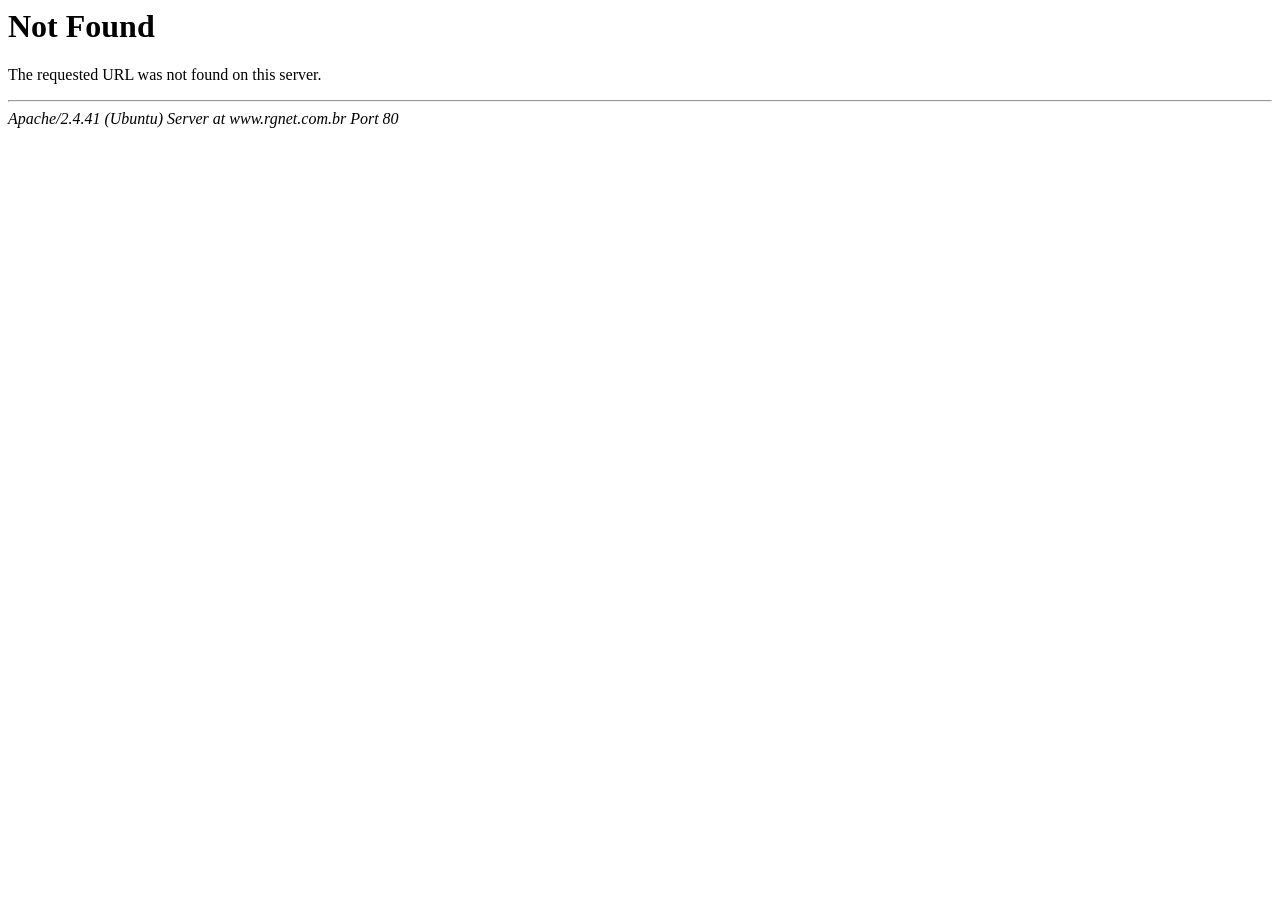
<file: sobre/slick/slick-theme.html>
<!DOCTYPE HTML PUBLIC "-//IETF//DTD HTML 2.0//EN">
<html><head>
<title>404 Not Found</title>
</head><body>
<h1>Not Found</h1>
<p>The requested URL was not found on this server.</p>
<hr>
<address>Apache/2.4.41 (Ubuntu) Server at www.rgnet.com.br Port 80</address>
</body></html>
</file>
<file: styles/globals.css>
@font-face{font-family:Urbanist;src:url(../assets/fonts/Urbanist-Regular.ttf) format("ttf");font-weight:400;font-style:normal;font-display:swap}@font-face{font-family:Urbanist;src:url(../assets/fonts/Urbanist-Medium.ttf) format("ttf");font-weight:medium;font-style:normal;font-display:swap}@font-face{font-family:Urbanist;src:url(../assets/fonts/Urbanist-SemiBold.ttf) format("ttf");font-weight:700;font-style:normal;font-display:swap}@font-face{font-family:Urbanist;src:url(../assets/fonts/Urbanist-Bold.ttf) format("ttf");font-weight:strong;font-style:normal;font-display:swap}@font-face{font-family:Lora;src:url(../assets/fonts/Lora-Regular.ttf) format("ttf");font-weight:400;font-style:normal;font-display:swap}@font-face{font-family:Lora;src:url(../assets/fonts/Lora-Medium.ttf) format("ttf");font-weight:medium;font-style:normal;font-display:swap}@font-face{font-family:Lora;src:url(../assets/fonts/Lora-SemiBold.ttf) format("ttf");font-weight:700;font-style:normal;font-display:swap}@font-face{font-family:Lora;src:url(../assets/fonts/Lora-Bold.ttf) format("ttf");font-weight:strong;font-style:normal;font-display:swap}@font-face{font-family:Bodoni;src:url(../assets/fonts/BauerBodoniStd-Bold.otf) format("otf");font-weight:700;font-style:normal;font-display:swap}.is--show{display:block!important}.is--hide{display:none!important}@media only screen and (min-width:768px){.is--mobile{display:none!important}}@media only screen and (min-width:1024px){.is--mobile-tablet{display:none!important}}@media only screen and (max-width:767px){.is--tablet{display:none!important}}@media only screen and (min-width:1024px){.is--tablet{display:none!important}}@media only screen and (max-width:767px){.is--tablet-desktop{display:none!important}}@media only screen and (max-width:1023px){.is--desktop{display:none!important}}.hidden-heading{font-size:0;display:inline-block;border:0!important;padding:0!important;margin:0!important;clip:rect(1px 1px 1px 1px);clip:rect(1px,1px,1px,1px)}.hidden-heading,.visually-hidden{width:1px;height:1px;overflow:hidden;position:absolute!important}.visually-hidden{clip:rect(0 0 0 0);margin:-1px;padding:0;border:0}.visually-shown{position:inherit!important;overflow:auto;clip:auto;width:auto;height:auto;margin:0}.label-hidden{position:absolute!important;overflow:hidden;clip:rect(0 0 0 0);height:1px;width:1px;margin:-1px;padding:0;border:0}.no-placeholder .label-hidden{position:inherit!important;overflow:auto;clip:auto;width:auto;height:auto;margin:0}button,input,label,select,textarea{display:inline-block;margin:0;border:0;padding:0;width:auto;vertical-align:middle;white-space:normal;line-height:inherit;background:none;color:inherit;font-size:inherit;font-family:inherit}input[type=button],input[type=checkbox],input[type=radio],input[type=reset],input[type=submit],select{-webkit-box-sizing:border-box;-moz-box-sizing:border-box;box-sizing:border-box}input:focus{outline:0}input[type=checkbox],input[type=radio]{width:13px;height:13px}input[type=search]{-webkit-appearance:textfield;-webkit-box-sizing:content-box}input[type=button],input[type=reset],input[type=submit]{overflow:visible}select[multiple]{vertical-align:top}button{background:none;border:0;outline:none}button::-moz-focus-inner{border:0;padding:0}button:active,button:focus,button:hover{outline:0}textarea{vertical-align:top}a,abbr,acronym,address,applet,article,aside,audio,b,big,blockquote,body,canvas,caption,center,cite,code,dd,del,details,dfn,div,dl,dt,em,embed,fieldset,figcaption,figure,footer,form,h1,h2,h3,h4,h5,h6,header,hgroup,html,i,iframe,img,ins,kbd,label,legend,li,main,mark,menu,nav,object,ol,output,p,pre,q,ruby,s,samp,section,small,span,strike,strong,sub,summary,sup,table,tbody,td,tfoot,th,thead,time,tr,tt,u,ul,var,video{margin:0;padding:0;border:0;font-size:100%;font:inherit;vertical-align:baseline}article,aside,details,figcaption,figure,footer,header,hgroup,main,menu,nav,section{display:block}blockquote,q{quotes:none}blockquote:after,blockquote:before,q:after,q:before{content:"";content:none}table{border-collapse:collapse;border-spacing:0}a,button,input[type=button],input[type=file],input[type=image],input[type=submit]{cursor:pointer}html{font-family:sans-serif;line-height:1.4;font-size:1em;-ms-text-size-adjust:100%;-webkit-text-size-adjust:100%}body{margin:0}*,:after,:before{box-sizing:inherit}article,aside,details,figcaption,figure,footer,header,hgroup,main,menu,nav,section,summary{display:block}audio,canvas,progress,video{display:inline-block}audio:not([controls]){display:none;height:0}progress{vertical-align:baseline}[hidden],template{display:none}a{background-color:transparent;-webkit-text-decoration-skip:objects}a:active,a:hover{outline-width:0}abbr[title]{border-bottom:none;text-decoration:underline;text-decoration:underline dotted}b,strong{font-weight:inherit;font-weight:bolder}dfn{font-style:italic}mark{background:#ff0;color:#000}small{font-size:80%}sub,sup{font-size:75%;line-height:0;position:relative;vertical-align:baseline}sub{bottom:-.25em}sup{top:-.5em}img{border-style:none}svg:not(:root){overflow:hidden}code,kbd,pre,samp{font-family:Open Sans,sans-serif;font-size:1em}figure{margin:1em 40px}hr{box-sizing:content-box;height:0;overflow:visible}button,input,select,textarea{font:inherit;margin:0}optgroup{font-weight:700}button,input{overflow:visible}button,select{text-transform:none}[type=reset],[type=submit],button,html [type=button]{-webkit-appearance:button}[type=button]::-moz-focus-inner,[type=reset]::-moz-focus-inner,[type=submit]::-moz-focus-inner,button::-moz-focus-inner{border-style:none;padding:0}[type=button]:-moz-focusring,[type=reset]:-moz-focusring,[type=submit]:-moz-focusring,button:-moz-focusring{outline:1px dotted ButtonText}legend{box-sizing:border-box;color:inherit;display:table;max-width:100%;padding:0;white-space:normal}textarea{overflow:auto}[type=checkbox],[type=radio]{box-sizing:border-box;padding:0}[type=number]::-webkit-inner-spin-button,[type=number]::-webkit-outer-spin-button{height:auto}[type=search]{-webkit-appearance:textfield;outline-offset:-2px}[type=search]::-webkit-search-cancel-button,[type=search]::-webkit-search-decoration{-webkit-appearance:none}::-webkit-input-placeholder{color:inherit;opacity:.54}::-webkit-file-upload-button{-webkit-appearance:button;font:inherit}html{height:100%}body,html{box-sizing:border-box}body{min-height:100%;overflow-x:hidden;overflow-y:scroll;text-rendering:optimizeLegibility;-webkit-font-smoothing:antialiased;-moz-osx-font-smoothing:grayscale;-ms-text-size-adjust:100%;-webkit-text-size-adjust:100%;color:#131316;background-color:#fff;font-family:Open Sans,sans-serif}body.no-scroll{overflow:hidden}h1,h2,h3,h4,h5,h6,p{margin:0;padding:0;border:0;outline:0}a{text-decoration:inherit;color:inherit}a:hover{cursor:pointer}ol,ul{padding-left:0;margin-top:0;margin-bottom:0;list-style:none}img{width:100%;height:auto;-ms-interpolation-mode:bicubic;display:inline-block;vertical-align:middle}strong{font-weight:700}em{font-style:italic}[data-scrolldir=up] header{position:fixed;z-index:999;background:hsla(0,0%,100%,.1);backdrop-filter:blur(2px);-webkit-backdrop-filter:blur(2px);transition:all .35s cubic-bezier(.61,-.24,.59,1.09)}.button-whatsapp{position:fixed;bottom:100px;right:20px;z-index:100;background:#fff;border-radius:100%;padding:10px 10px 5px;box-shadow:0 6px 6px -3px rgba(16,24,40,.1),0 15px 18px -3px rgba(16,24,40,.1)}.button-whatsapp:hover{transform:scale(1.1)}@media only screen and (max-width:767px){.button-whatsapp{bottom:20px}}header{width:100%;background:transparent;border-bottom:1px solid #475467;z-index:1;position:absolute}@media only screen and (max-width:767px){header{max-width:unset}}header .container{max-width:1440px;display:flex;flex-wrap:wrap;align-content:center;justify-content:space-between;align-items:center;margin:0 auto;padding:0 80px}@media only screen and (max-width:767px){header .container{height:125px;justify-content:space-around;padding:unset}}header .container .block-1-desktop{width:30%;display:flex;flex-wrap:wrap;align-content:center;justify-content:space-around}@media only screen and (max-width:767px){header .container .block-1-desktop{display:none}}header .container .block-1-desktop a{font-family:Urbanist;color:#fff;font-size:12px;font-weight:600;line-height:20px;padding:30px 0}header .container .block-1-desktop a:hover{color:#b89867;transition:all .35s cubic-bezier(.61,-.24,.59,1.09)}header .container .block-1-desktop img{width:10px;margin-left:5px}header .container .block-1-mobile{display:none}@media only screen and (max-width:767px){header .container .block-1-mobile{display:flex}}header .container .block-1-mobile #hamburger-input{display:none}header .container .block-1-mobile #hamburger-input:checked+#hamburger-menu #sidebar-menu{visibility:visible;left:0}header .container .block-1-mobile #hamburger-input:checked~.overlay{visibility:visible;opacity:.3}header .container .block-1-mobile #hamburger-menu{width:50px;height:50px;background:url(../assets/icons/frame.svg) no-repeat 50%}header .container .block-1-mobile #hamburger-menu .vector{width:18px}header .container .block-1-mobile #hamburger-menu .logowhite{width:130px;margin-left:75px}header .container .block-1-mobile #hamburger-menu ul{display:flex;flex-direction:column;justify-content:center;align-items:center;gap:70px}header .container .block-1-mobile #hamburger-menu li::-webkit-details-marker{display:none}header .container .block-1-mobile #hamburger-menu a{font-family:Lora;font-size:24px;color:#fff}header .container .block-1-mobile .client{width:100%;display:flex;justify-content:center;align-items:center;border-top:1px solid #344054}header .container .block-1-mobile .client a{margin-top:30px}header .container .block-1-mobile .client .user{width:30px;margin-right:10px}header .container .block-1-mobile .client span{font-family:Urbanist;color:#b89867;font-size:16px}header .container .block-1-mobile #sidebar-menu{display:flex;flex-direction:column;justify-content:space-between;visibilty:hidden;position:fixed;top:0;left:-500px;width:100%;height:800px;background-color:#001c33;transition:.3s;padding:50px 40px 100px}@media screen and (max-width:750px){header .container .block-1-mobile #main-menu{display:none}header .container .block-1-mobile #hamburger-menu{display:inline}}header .container .block-2{margin:unset}header .container .block-2 .logowhite{width:130px}header .container .block-3-desktop{width:30%;display:flex;justify-content:end;align-items:center}@media only screen and (max-width:767px){header .container .block-3-desktop{display:none}}header .container .block-3-desktop .line{width:1px;height:80px}header .container .block-3-desktop .user{width:16px;margin-right:10px;margin-left:40px}header .container .block-3-desktop a{font-family:Urbanist;color:#b89867;font-size:12px;font-weight:600;line-height:20px;text-align:left;padding:30px 0}header .container .block-3-mobile{display:none}@media only screen and (max-width:767px){header .container .block-3-mobile{display:flex}}footer{width:100%;margin-top:50px;position:absolute}@media only screen and (max-width:767px){footer{max-width:unset}}footer .container{width:100%;display:flex;flex-direction:column;justify-content:center;align-items:center}footer .logomarine{width:130px}footer .block-2{width:60%;max-width:855px;display:flex;flex-wrap:wrap;align-content:center;justify-content:space-between;margin:70px 0}@media only screen and (max-width:767px){footer .block-2{display:grid;grid-template-columns:auto auto;gap:30px;width:90%;margin-bottom:70px}}footer .block-2 a{font-family:Urbanist;color:#667085;font-size:16px;font-weight:500;padding:20px 20px 10px}@media only screen and (max-width:767px){footer .block-2 a{padding:10px}}footer .block-2 a:hover{border-bottom:1px solid #667085;transition:all .35s cubic-bezier(.61,-.24,.59,1.09)}@media only screen and (max-width:767px){footer .block-2 .one{order:1}}@media only screen and (max-width:767px){footer .block-2 .two{order:2}}@media only screen and (max-width:767px){footer .block-2 .three{order:3}}@media only screen and (max-width:767px){footer .block-2 .four{order:4}}@media only screen and (max-width:767px){footer .block-2 .five{order:5}}@media only screen and (max-width:767px){footer .block-2 .six{order:6}}footer .block-3{display:flex;width:100%;border-top:1px solid #e4e7ec}@media only screen and (max-width:767px){footer .block-3{display:grid;grid-template-columns:auto}}footer .block-3 .wrapper{width:50%;justify-content:space-between;align-items:center;display:flex;flex-wrap:wrap;align-content:center;margin:30px auto;gap:10px}@media only screen and (max-width:767px){footer .block-3 .wrapper{width:100%;flex-direction:column;align-items:center}}footer .block-3 .design{display:flex}@media only screen and (max-width:767px){footer .block-3 .design{order:2}}footer .block-3 span{font-family:Urbanist;font-size:12px;color:#98a2b3}footer .logopeak{width:40px;margin-left:10px}footer .rights{display:flex}@media only screen and (max-width:767px){footer .rights{order:1}}footer p{font-family:Urbanist;color:#98a2b3}@media only screen and (max-width:767px){footer p{font-size:12px}}
</file>
<file: styles/home.css>
@font-face{font-family:Urbanist;src:url(../assets/fonts/Urbanist-Regular.ttf) format("ttf");font-weight:400;font-style:normal;font-display:swap}@font-face{font-family:Urbanist;src:url(../assets/fonts/Urbanist-Medium.ttf) format("ttf");font-weight:medium;font-style:normal;font-display:swap}@font-face{font-family:Urbanist;src:url(../assets/fonts/Urbanist-SemiBold.ttf) format("ttf");font-weight:700;font-style:normal;font-display:swap}@font-face{font-family:Urbanist;src:url(../assets/fonts/Urbanist-Bold.ttf) format("ttf");font-weight:strong;font-style:normal;font-display:swap}@font-face{font-family:Lora;src:url(../assets/fonts/Lora-Regular.ttf) format("ttf");font-weight:400;font-style:normal;font-display:swap}@font-face{font-family:Lora;src:url(../assets/fonts/Lora-Medium.ttf) format("ttf");font-weight:medium;font-style:normal;font-display:swap}@font-face{font-family:Lora;src:url(../assets/fonts/Lora-SemiBold.ttf) format("ttf");font-weight:700;font-style:normal;font-display:swap}@font-face{font-family:Lora;src:url(../assets/fonts/Lora-Bold.ttf) format("ttf");font-weight:strong;font-style:normal;font-display:swap}@font-face{font-family:Bodoni;src:url(../assets/fonts/BauerBodoniStd-Bold.otf) format("otf");font-weight:700;font-style:normal;font-display:swap}@media only screen and (max-width:767px){.home-main{overflow-x:hidden}}@keyframes rotate{0%{transform:rotate(0deg)}to{transform:rotate(1turn)}}.container-home-1{width:100%;height:850px;background:url(../assets/images/image1.png) no-repeat 50%;background-size:cover}@media only screen and (max-width:767px){.container-home-1{max-width:unset;transform:unset;height:unset}}.container-home-1 .main{max-width:1440px;margin:0 auto;display:flex;padding-top:200px;justify-content:space-evenly;align-items:center}@media only screen and (max-width:767px){.container-home-1 .main{flex-direction:column;padding-top:250px}}.container-home-1 .main.sent-sucess .block-2{display:none}.container-home-1 .main.sent-sucess .block-2-sent{display:flex}.container-home-1 .main.sent-fail .box-error{display:block}.container-home-1 .box-error{display:none;margin-top:20px;padding:10px;background-color:#f44336}.container-home-1 .box-error p{text-align:center;color:#fff!important;margin-bottom:0!important}.container-home-1 .block-1{display:flex;flex-direction:column;flex-wrap:wrap;width:50%;justify-content:space-between}@media only screen and (max-width:767px){.container-home-1 .block-1{justify-content:unset;max-width:unset;width:100%}}.container-home-1 .block-1 p{font-family:Urbanist;color:#b08a4d;font-weight:600;font-size:16px}.container-home-1 .block-1 p:after,.container-home-1 .block-1 p:before{content:"";display:inline-block;width:25px;height:1px;background:#b08a4d;margin:5px 20px}@media only screen and (max-width:767px){.container-home-1 .block-1 p:after{display:none}}.container-home-1 .block-1 h1{font-family:Lora;font-size:60px;line-height:72px;color:#fff;margin-bottom:120px}@media only screen and (max-width:767px){.container-home-1 .block-1 h1{max-width:300px;font-size:48px;line-height:60px;margin-top:20px;margin-left:20px}}.container-home-1 .block-1 h1.company-name{font-size:36px;line-height:44px;margin-top:30px;margin-bottom:unset}.container-home-1 .block-1 img{max-width:70px}@media only screen and (max-width:767px){.container-home-1 .block-1 img{margin:0 auto 70px}}.container-home-1 .block-2{display:flex;flex-direction:column;background:#f2f4f7;padding:30px 40px;border-radius:10px}@media only screen and (max-width:767px){.container-home-1 .block-2{border-radius:unset}}.container-home-1 .block-2 h2{font-family:Lora;font-size:30px;color:#002f55;margin-bottom:10px}.container-home-1 .block-2 p{font-family:Urbanist;font-size:16px;line-height:24px;color:#73839c;width:330px;margin-bottom:20px}.container-home-1 .block-2 form{display:flex;flex-direction:column}.container-home-1 .block-2 span{font-family:Urbanist;font-size:14px;font-weight:600;color:#344054;margin-bottom:5px}.container-home-1 .block-2 input{font-family:Urbanist;background-color:#fff;color:#667085;padding:10px;border-radius:5px;margin-bottom:20px}.container-home-1 .block-2 .button{display:inline-flex;align-items:center;justify-content:center;height:42px;border:1px solid #001c33;color:#001c33;background-color:unset;font-family:Urbanist;font-size:14px;font-weight:600;letter-spacing:2px;margin-top:10px;margin-bottom:10px}.container-home-1 .block-2 .button:hover{background-color:#001c33;color:#f2f4f7;transition:all .35s cubic-bezier(.61,-.24,.59,1.09)}.container-home-1 .block-2 .button.loading{text-indent:-99999px}.container-home-1 .block-2 .button.loading svg{display:block}.container-home-1 .block-2 .button svg{display:none;width:25px;height:25px;animation:rotate 1s ease-in infinite}.container-home-1 .block-2 .button:disabled{cursor:not-allowed}.container-home-1 .block-2-sent{display:none;flex-direction:column;justify-content:center;align-items:center;width:410px;height:502px;background:#f2f4f7;padding:30px 40px;border-radius:10px}@media only screen and (max-width:767px){.container-home-1 .block-2-sent{border-radius:unset;width:100%;height:100%}}.container-home-1 .block-2-sent img{width:56px;height:56px}.container-home-1 .block-2-sent h2{font-family:Lora;font-size:30px;color:#002f55;margin-bottom:10px;text-align:center;margin-top:50px}.container-home-1 .block-2-sent p{font-family:Urbanist;font-size:16px;line-height:24px;color:#73839c;width:315px;text-align:center}.container-home-2{max-width:1200px;margin:100px auto}@media only screen and (max-width:767px){.container-home-2{margin-top:50px}}.container-home-2 .title-block{display:flex;flex-wrap:wrap;width:100%;justify-content:space-between;align-items:flex-start;align-content:center;margin:0 auto}@media only screen and (max-width:767px){.container-home-2 .title-block{display:block;justify-content:unset;margin-left:15px}}.container-home-2 .title-block p{font-family:Lora;writing-mode:tb-rl;transform:rotate(180deg);font-size:60px;color:#d0d5dd}@media only screen and (max-width:767px){.container-home-2 .title-block p{writing-mode:unset;transform:unset;font-size:36px;margin-bottom:50px}}.container-home-2 .title-block p:before{content:"";display:inline-block;width:2px;height:75px;background:#d0d5dd;margin:50px auto}@media only screen and (max-width:767px){.container-home-2 .title-block p:before{width:75px;height:2px;margin:10px 20px}}.container-home-2 .title-block .image-block{position:relative}@media only screen and (max-width:767px){.container-home-2 .title-block .image-block{margin-bottom:30px}}@media only screen and (max-width:767px){.container-home-2 .title-block .image-block .products-desktop{display:none}}.container-home-2 .title-block .image-block .products-mobile{display:none}@media only screen and (max-width:767px){.container-home-2 .title-block .image-block .products-mobile{display:block;width:90%}}.container-home-2 .title-block .text-block{position:absolute;background:#fff;padding:30px 0 30px 30px;right:0;bottom:0}@media only screen and (max-width:767px){.container-home-2 .title-block .text-block{position:unset;padding:unset;right:unset;bottom:unset}}.container-home-2 .title-block .text-block h2{font-family:Urbanist;max-width:385px;font-size:16px;color:#667085;margin-bottom:30px}@media only screen and (max-width:767px){.container-home-2 .title-block .text-block h2{font-size:18px;margin-bottom:50px;max-width:325px}}.container-home-2 .title-block .text-block a{font-family:Urbanist;font-size:14px;font-weight:700;color:#b08a4d;padding:20px 10px 10px}@media only screen and (max-width:767px){.container-home-2 .title-block .text-block a{border:1px solid #b08a4d;padding:15px 30px}}.container-home-2 .title-block .text-block a:hover{border-bottom:1px solid #b08a4d;transition:all .35s cubic-bezier(.61,-.24,.59,1.09)}.container-home-2 .title-block .text-block .icon-up{max-width:10px;margin-left:10px;align-items:center}.container-home-3{max-width:1440px;width:90%;display:flex;flex-wrap:wrap;align-items:center;justify-content:end;margin:0 auto 100px}@media only screen and (max-width:767px){.container-home-3{width:100%}}.container-home-3 .rectangle-desktop{position:relative;max-width:695px;margin-right:30px}@media only screen and (max-width:767px){.container-home-3 .rectangle-desktop{display:none}}.container-home-3 .rectangle-mobile{display:none}@media only screen and (max-width:767px){.container-home-3 .rectangle-mobile{display:block;max-height:1300px}}.container-home-3 .advantage{width:100%;position:absolute;display:flex;flex-wrap:wrap;justify-content:space-evenly;background:#001c33;padding:100px 0 50px}@media only screen and (max-width:767px){.container-home-3 .advantage{display:block;width:100%;padding:80px 0 40px;justify-content:center}}.container-home-3 .block-1{display:flex;flex-direction:column;justify-content:center}@media only screen and (max-width:767px){.container-home-3 .block-1{margin-left:20px}}.container-home-3 h2{font-family:Urbanist;color:#98a2b3;font-size:14px;letter-spacing:3px;font-weight:600}.container-home-3 h1{font-family:Lora;font-size:36px;color:#fff;margin-top:10px;margin-bottom:20px}@media only screen and (max-width:767px){.container-home-3 h1{font-size:30px;width:325px;line-height:38px;margin-top:20px}}.container-home-3 .line{max-width:35px}.container-home-3 .advantage-text{font-family:Urbanist;font-size:18px;color:#d0d5dd;max-width:430px;margin-top:30px;margin-bottom:40px}@media only screen and (max-width:767px){.container-home-3 .advantage-text{max-width:260px}}.container-home-3 a{font-family:Urbanist;display:flex;font-size:14px;font-weight:600;color:#b08a4d;border:1px solid #b08a4d;max-width:180px;align-items:center;justify-content:center;padding:15px 0;margin-bottom:150px}@media only screen and (max-width:767px){.container-home-3 a{margin-bottom:70px}}.container-home-3 a:hover{background:#b08a4d;color:#001c33;transition:all .35s cubic-bezier(.61,-.24,.59,1.09)}.container-home-3 svg{margin-left:10px}.container-home-3 .gradient{font-family:Lora;font-size:90px;background:linear-gradient(135deg,#fff -100%,hsla(0,0%,100%,0));-webkit-background-clip:text;-webkit-text-fill-color:transparent}@media only screen and (max-width:767px){.container-home-3 .gradient{display:none}}.block-2{display:grid;grid-template-columns:auto auto}@media only screen and (max-width:767px){.block-2{margin:0 20px}}.option-number,.option-text{border-top:1px solid rgba(176,138,77,.4);padding-top:20px}.number{font-family:Bodoni;font-size:18px;color:#b89867;margin-right:70px}@media only screen and (max-width:767px){.number{margin-right:unset}}h3{font-family:Urbanist;font-size:20px;font-weight:700;color:#e4e7ec;margin-bottom:10px}@media only screen and (max-width:767px){h3{margin-bottom:20px}}.text{font-family:Urbanist;font-size:18px;color:#d0d5dd;max-width:385px;margin-bottom:50px}@media only screen and (max-width:767px){.text{font-size:16px;max-width:290px;margin-bottom:40px}}.container-home-4{max-width:1440px;margin:0 auto 150px}@media only screen and (max-width:767px){.container-home-4{margin-bottom:100px}}.container-home-4 span{font-family:Urbanist;display:flex;font-size:14px;font-weight:600;color:#98a2b3;justify-content:center;margin-bottom:20px}@media only screen and (max-width:767px){.container-home-4 span{justify-content:unset;margin-left:15px}}.container-home-4 .title{font-family:Lora;display:flex;justify-content:center}@media only screen and (max-width:767px){.container-home-4 .title{justify-content:unset;margin-left:15px}}.container-home-4 .line{max-width:70px}.container-home-4 h1{font-family:Lora;font-size:36px;color:#002f55;margin:0 20px}@media only screen and (max-width:767px){.container-home-4 h1{font-size:30px;margin:unset}}.container-home-4 h1:before{content:"";display:inline-block;width:70px;height:2px;background:#002f55;margin:10px 20px}@media only screen and (max-width:767px){.container-home-4 h1:before{display:none}}.container-home-4 h1:after{content:"";display:inline-block;width:70px;height:2px;background:#002f55;margin:10px 20px}@media only screen and (max-width:767px){.container-home-4 h1:after{width:40px;margin:10px}}.container-home-4 .block{display:flex;justify-content:space-evenly;align-items:baseline;max-width:1300px;margin:0 auto}@media only screen and (max-width:767px){.container-home-4 .block{flex-direction:column;align-items:unset}}.container-home-4 .cards{display:flex;flex-direction:column;align-items:center}.container-home-4 .elipse-desktop{max-width:200px}@media only screen and (max-width:767px){.container-home-4 .elipse-desktop{display:none}}.container-home-4 .elipse-mobile{display:none}@media only screen and (max-width:767px){.container-home-4 .elipse-mobile{display:block;margin-top:100px;margin-bottom:40px}}.container-home-4 h2{font-family:Urbanist;font-size:20px;font-weight:600;text-align:center;color:#001c33;margin-bottom:20px}.container-home-4 p{font-family:Urbanist;max-width:230px;font-size:16px;text-align:center;color:#475467}.container-home-5{background:#001c33;padding:100px 0;margin-bottom:150px}@media only screen and (max-width:767px){.container-home-5{margin-bottom:100px;padding:0 0 100px}}.container-home-5 .antecipate{max-width:1440px;margin:0 auto;display:flex;flex-wrap:wrap;align-content:center;justify-content:space-between;align-items:center}@media only screen and (max-width:767px){.container-home-5 .antecipate{flex-direction:column-reverse;align-items:unset;align-content:unset}}.container-home-5 .block-1{padding-left:100px}@media only screen and (max-width:767px){.container-home-5 .block-1{padding-left:unset}}.container-home-5 .block-1 h2{font-family:Urbanist;font-size:14px;font-weight:600;letter-spacing:3px;color:#98a2b3}@media only screen and (max-width:767px){.container-home-5 .block-1 h2{margin-left:10px}}.container-home-5 .block-1 h1{font-family:Lora;font-size:36px;color:#b08a4d;margin-top:20px;margin-bottom:70px}@media only screen and (max-width:767px){.container-home-5 .block-1 h1{font-size:30px;line-height:38px;max-width:325px;margin-bottom:50px;margin-left:10px}}.container-home-5 .block-1 .sub-block-1{display:grid;grid-template-columns:auto auto}@media only screen and (max-width:767px){.container-home-5 .block-1 .sub-block-1{grid-template-columns:auto}}.container-home-5 .block-1 .border-1{border-right:1px solid rgba(208,213,221,.2)}@media only screen and (max-width:767px){.container-home-5 .block-1 .border-1{border-right:unset;padding-bottom:50px}}.container-home-5 .block-1 .border-2{padding-left:50px;padding-bottom:50px}@media only screen and (max-width:767px){.container-home-5 .block-1 .border-2{padding-left:unset;border-top:1px solid rgba(208,213,221,.2);padding-top:50px}}.container-home-5 .block-1 .border-3{border-right:1px solid rgba(208,213,221,.2);border-top:1px solid rgba(208,213,221,.2);padding-top:50px;padding-right:40px}@media only screen and (max-width:767px){.container-home-5 .block-1 .border-3{border-right:unset;padding-bottom:50px}}.container-home-5 .block-1 .border-4{border-top:1px solid rgba(208,213,221,.2);padding-left:50px;padding-top:50px}@media only screen and (max-width:767px){.container-home-5 .block-1 .border-4{padding-left:unset}}.container-home-5 .block-1 h3{font-family:Lora;font-size:24px;color:#f9fafb;margin-bottom:30px}@media only screen and (max-width:767px){.container-home-5 .block-1 h3{margin-left:10px}}.container-home-5 .block-1 p{font-family:Urbanist;max-width:290px;font-size:16px;color:#98a2b3}@media only screen and (max-width:767px){.container-home-5 .block-1 p{margin-left:10px}}@media only screen and (max-width:767px){.container-home-5 .block-2-desktop{display:none}}.container-home-5 .block-2-mobile{display:none}@media only screen and (max-width:767px){.container-home-5 .block-2-mobile{display:block;margin-bottom:100px}}.container-home-6{max-width:1400px;margin:0 auto 150px}@media only screen and (max-width:767px){.container-home-6{margin-bottom:70px;max-width:unset}}.container-home-6 .block{display:flex;justify-content:space-evenly;align-items:center}@media only screen and (max-width:767px){.container-home-6 .block{display:grid;grid-template-columns:auto;margin-left:10px}}@media only screen and (max-width:767px){.container-home-6 .image{margin-bottom:100px}}.container-home-6 .texts{max-width:470px}@media only screen and (max-width:767px){.container-home-6 .texts{max-width:340px}}.container-home-6 h2{font-family:Urbanist;font-size:16px;font-weight:600;letter-spacing:3px;color:#98a2b3}.container-home-6 h1{font-family:Lora;font-size:36px;line-height:44px;color:#002f55;margin-top:20px;margin-bottom:10px}@media only screen and (max-width:767px){.container-home-6 h1{font-size:30px;line-height:38px}}.container-home-6 .line{max-width:35px}.container-home-6 p{font-family:Urbanist;font-size:18px;color:#667085;margin-top:10px;margin-bottom:30px}@media only screen and (max-width:767px){.container-home-6 p{font-size:16px;margin-bottom:50px}}.container-home-6 strong{color:#002f55}.container-home-6 a{font-family:Urbanist;display:flex;font-size:14px;font-weight:600;color:#002f55;border:1px solid #002f55;max-width:150px;align-items:center;justify-content:center;padding:15px 0}.container-home-6 a:hover{background:#001c33;color:#fff;transition:all .35s cubic-bezier(.61,-.24,.59,1.09)}.container-home-6 svg{margin-left:10px}.container-home-7{width:100%;max-width:1280px;display:flex;flex-direction:column;align-items:center;background:#eeeee9;border-radius:10px;margin:0 auto;padding:100px 0}@media only screen and (max-width:767px){.container-home-7{padding:70px 30px;width:340px}}.container-home-7 h1{font-family:Lora;font-size:36px;color:#101828;text-align:center;margin-bottom:30px}@media only screen and (max-width:767px){.container-home-7 h1{font-size:30px;line-height:38px}}.container-home-7 a{font-family:Urbanist;display:flex;font-size:14px;font-weight:600;color:#b08a4d;border:1px solid #b08a4d;width:150px;align-items:center;justify-content:center;padding:15px 0}.container-home-7 a:hover{background:#b08a4d;color:#eeeee9;transition:all .35s cubic-bezier(.61,-.24,.59,1.09)}.container-home-7 svg{margin-left:10px}
</file>
<file: styles/como-funciona.css>
@font-face{font-family:Urbanist;src:url(../assets/fonts/Urbanist-Regular.ttf) format("ttf");font-weight:400;font-style:normal;font-display:swap}@font-face{font-family:Urbanist;src:url(../assets/fonts/Urbanist-Medium.ttf) format("ttf");font-weight:medium;font-style:normal;font-display:swap}@font-face{font-family:Urbanist;src:url(../assets/fonts/Urbanist-SemiBold.ttf) format("ttf");font-weight:700;font-style:normal;font-display:swap}@font-face{font-family:Urbanist;src:url(../assets/fonts/Urbanist-Bold.ttf) format("ttf");font-weight:strong;font-style:normal;font-display:swap}@font-face{font-family:Lora;src:url(../assets/fonts/Lora-Regular.ttf) format("ttf");font-weight:400;font-style:normal;font-display:swap}@font-face{font-family:Lora;src:url(../assets/fonts/Lora-Medium.ttf) format("ttf");font-weight:medium;font-style:normal;font-display:swap}@font-face{font-family:Lora;src:url(../assets/fonts/Lora-SemiBold.ttf) format("ttf");font-weight:700;font-style:normal;font-display:swap}@font-face{font-family:Lora;src:url(../assets/fonts/Lora-Bold.ttf) format("ttf");font-weight:strong;font-style:normal;font-display:swap}@font-face{font-family:Bodoni;src:url(../assets/fonts/BauerBodoniStd-Bold.otf) format("otf");font-weight:700;font-style:normal;font-display:swap}@media only screen and (max-width:767px){.como-funciona-main{overflow-x:hidden}}.container-funcionamento-1{width:100%;background:url(../assets/images/image2.png) no-repeat 50%;background-size:cover}@media only screen and (max-width:767px){.container-funcionamento-1{max-width:unset;transform:unset}}.container-funcionamento-1 .since{max-width:1440px;margin:0 auto;display:flex;flex-wrap:wrap;justify-content:center;padding-top:250px}@media only screen and (max-width:767px){.container-funcionamento-1 .since{justify-content:unset;max-width:unset}}.container-funcionamento-1 .since p{font-family:Urbanist;margin:0 25px;color:#b08a4d;font-weight:600;font-size:16px}@media only screen and (max-width:767px){.container-funcionamento-1 .since p{margin:unset;font-size:14px;font-weight:unset}}.container-funcionamento-1 .since p:after,.container-funcionamento-1 .since p:before{content:"";display:inline-block;width:25px;height:1px;background:#b08a4d;margin:5px 20px}@media only screen and (max-width:767px){.container-funcionamento-1 .since p:after{display:none}}.container-funcionamento-1 .partner{display:flex;flex-wrap:wrap;align-items:center;flex-direction:column;justify-content:center;max-width:1440px;margin:0 auto}@media only screen and (max-width:767px){.container-funcionamento-1 .partner{justify-content:unset;max-width:unset}}.container-funcionamento-1 .partner h1{font-family:Lora;width:60%;font-size:48px;line-height:60px;color:#fff;text-align:center;margin-top:30px;margin-bottom:190px}@media only screen and (max-width:767px){.container-funcionamento-1 .partner h1{width:340px;text-align:unset;margin-top:20px;margin-bottom:250px}}@keyframes rotate{0%{transform:rotate(0deg)}to{transform:rotate(1turn)}}.container-funcionamento-2{width:100%;min-height:520px}@media only screen and (max-width:767px){.container-funcionamento-2{transform:unset;margin-bottom:unset}}.container-funcionamento-2 .register{max-width:1225px;margin:0 auto;display:flex;justify-content:space-between}@media only screen and (max-width:767px){.container-funcionamento-2 .register{flex-direction:column;align-items:unset}}.container-funcionamento-2 .box-error{display:none;margin-top:20px;padding:10px;background-color:#f44336}.container-funcionamento-2 .box-error p{text-align:center;color:#fff!important;margin-bottom:0!important}.container-funcionamento-2 .block-1{max-width:440px;margin-top:100px}@media only screen and (max-width:767px){.container-funcionamento-2 .block-1{margin-left:15px;margin-top:unset;margin-bottom:70px}}.container-funcionamento-2 .block-1 h1{font-family:Lora;font-size:36px;line-height:44px;color:#b08a4d}@media only screen and (max-width:767px){.container-funcionamento-2 .block-1 h1{font-size:30px;line-height:38px;width:300px;margin-top:70px}}.container-funcionamento-2 .block-1 p{font-family:Urbanist;font-size:18px;line-height:28px;color:#667085;margin-top:30px}@media only screen and (max-width:767px){.container-funcionamento-2 .block-1 p{width:343px}}.container-funcionamento-2 .block-2{display:flex;flex-direction:column;background:#f2f4f7;width:410px;min-height:499px;padding:30px 40px;border-radius:10px;z-index:10;transform:translateY(-100px)}@media only screen and (max-width:767px){.container-funcionamento-2 .block-2{width:100%;border-radius:unset;padding:80px 20px 30px;transform:unset}}.container-funcionamento-2 .block-2 h2{font-family:Lora;font-size:30px;color:#002f55;margin-bottom:10px}.container-funcionamento-2 .block-2 p{font-family:Urbanist;font-size:16px;color:#73839c;width:330px;margin-bottom:20px}.container-funcionamento-2 .block-2 form{display:flex;flex-direction:column}.container-funcionamento-2 .block-2 span{font-family:Urbanist;font-size:14px;font-weight:600;color:#344054;margin-bottom:5px}.container-funcionamento-2 .block-2 input{font-family:Urbanist;background-color:#fff;padding:10px;border-radius:5px;margin-bottom:20px}.container-funcionamento-2 .block-2 .button{display:inline-flex;align-items:center;justify-content:center;height:42px;border:1px solid #001c33;color:#001c33;background-color:unset;font-family:Urbanist;font-size:14px;font-weight:600;letter-spacing:2px;margin-top:10px;margin-bottom:10px}.container-funcionamento-2 .block-2 .button:hover{background-color:#001c33;color:#f2f4f7;transition:all .35s cubic-bezier(.61,-.24,.59,1.09)}.container-funcionamento-2 .block-2 .button.loading{text-indent:-99999px}.container-funcionamento-2 .block-2 .button.loading svg{display:block}.container-funcionamento-2 .block-2 .button svg{display:none;width:25px;height:25px;animation:rotate 1s ease-in infinite}.container-funcionamento-2 .block-2 .button:disabled{cursor:not-allowed}.container-funcionamento-2 .block-2.sent-sucess{display:flex;align-items:center;justify-content:center}.container-funcionamento-2 .block-2.sent-sucess .block-form{display:none}.container-funcionamento-2 .block-2.sent-sucess .block-success{display:flex}.container-funcionamento-2 .block-2.sent-fail .box-error{display:block}.container-funcionamento-2 .block-success{display:none;flex-direction:column;justify-content:center;align-items:center;height:100%}.container-funcionamento-2 .block-success img{width:56px;height:56px}.container-funcionamento-2 .block-success h2{font-family:Lora;font-size:30px;color:#002f55;margin-bottom:10px;text-align:center;margin-top:50px}.container-funcionamento-2 .block-success p{font-family:Urbanist;font-size:16px;line-height:24px;color:#73839c;width:315px;text-align:center}.container-funcionamento-3{width:100%;background:#001c33;padding-top:80px;padding-bottom:130px}@media only screen and (max-width:767px){.container-funcionamento-3{padding-bottom:30px}}.container-funcionamento-3 h1{font-family:Lora;font-size:36px;color:#b08a4d;margin-bottom:20px;margin-left:100px}@media only screen and (max-width:767px){.container-funcionamento-3 h1{font-size:30px;line-height:38px;width:60%;margin-bottom:10px;margin-left:unset}}.container-funcionamento-3 p{font-family:Urbanist;font-size:18px;line-height:28px;color:#f9fafb;width:560px;margin-bottom:50px;margin-left:100px}@media only screen and (max-width:767px){.container-funcionamento-3 p{width:340px;margin-bottom:80px;margin-left:unset}}.container-funcionamento-3 .advantage{max-width:1440px;margin:0 auto;display:flex;flex-direction:column}@media only screen and (max-width:767px){.container-funcionamento-3 .advantage{margin-left:15px}}.container-funcionamento-3 .block{display:flex;width:45%;border-top:1px solid rgba(176,138,77,.4);padding-top:20px;margin-left:100px}@media only screen and (max-width:767px){.container-funcionamento-3 .block{width:95%;margin-left:unset}}.container-funcionamento-3 span{font-family:Bodoni;font-size:18px;color:#b89867;margin-right:70px}@media only screen and (max-width:767px){.container-funcionamento-3 span{margin-right:50px}}.container-funcionamento-3 h3{font-family:Urbanist;font-size:20px;font-weight:700;color:#e4e7ec;margin-bottom:10px}.container-funcionamento-3 .text{font-family:Urbanist;font-size:18px;color:#d0d5dd;width:420px;margin-bottom:20px;margin-left:unset}@media only screen and (max-width:767px){.container-funcionamento-3 .text{font-size:16px;width:260px;margin-bottom:40px}}.container-funcionamento-4{max-width:1440px;margin:0 auto;display:flex;align-items:center;transform:translateY(-90px);z-index:1}@media only screen and (max-width:767px){.container-funcionamento-4{flex-direction:column-reverse;transform:unset;align-items:unset;margin-top:80px;margin-bottom:20px}}.container-funcionamento-4 .line{height:935px;width:10px;margin-left:100px}@media only screen and (max-width:767px){.container-funcionamento-4 .line{display:none}}.container-funcionamento-4 h1{font-family:Lora;font-size:36px;line-height:44px;color:#002f55;width:440px;margin-bottom:30px;margin-left:40px}@media only screen and (max-width:767px){.container-funcionamento-4 h1{font-size:30px;line-height:38px;width:350px;margin-left:15px;margin-bottom:40px}}.container-funcionamento-4 p{font-family:Urbanist;font-size:18px;color:#73839c;width:360px;margin-bottom:30px;margin-left:40px}@media only screen and (max-width:767px){.container-funcionamento-4 p{font-size:16px;width:320px;margin-left:15px}}.container-funcionamento-4 p strong{color:#002f55}@media only screen and (max-width:767px){.container-funcionamento-4 .desktop{display:none}}.container-funcionamento-4 .mobile{display:none}@media only screen and (max-width:767px){.container-funcionamento-4 .mobile{display:flex;margin-bottom:50px;margin-left:15px}}.container-funcionamento-5{max-width:1440px;padding:0 50px;position:relative;z-index:-1;transform:translateY(-240px);margin:0 auto -190px}@media only screen and (max-width:767px){.container-funcionamento-5{transform:unset;margin-bottom:unset;padding:unset}}.container-funcionamento-5 .security{background:#f2f4f7;padding:80px 90px;margin:0 auto}@media only screen and (max-width:767px){.container-funcionamento-5 .security{padding:60px 15px}}.container-funcionamento-5 h2{font-family:Urbanist;font-size:16px;font-weight:600;color:#475467;margin-bottom:20px}.container-funcionamento-5 h1{font-family:Lora;font-size:36px;line-height:44px;color:#002f55;margin-bottom:30px}@media only screen and (max-width:767px){.container-funcionamento-5 h1{width:340px}}.container-funcionamento-5 p{font-family:Urbanist;font-size:16px;color:#667085;max-width:465px}@media only screen and (max-width:767px){.container-funcionamento-5 p{max-width:310px}}.container-funcionamento-6{width:100%}@media only screen and (max-width:767px){.container-funcionamento-6{margin-top:50px}}.container-funcionamento-6 .antecipate{max-width:1440px;margin:0 auto}@media only screen and (max-width:767px){.container-funcionamento-6 .antecipate{width:100%;margin-left:unset}}.container-funcionamento-6 h1{font-family:Lora;font-size:36px;color:#002f55;margin-bottom:50px;margin-left:145px}@media only screen and (max-width:767px){.container-funcionamento-6 h1{margin-left:15px}}.container-funcionamento-6 .image{max-width:785px;margin-left:65px}@media only screen and (max-width:767px){.container-funcionamento-6 .image{margin-left:unset}}.container-funcionamento-6 .block{display:grid;grid-template-columns:auto auto;margin-top:60px;max-width:785px;margin-left:65px}@media only screen and (max-width:767px){.container-funcionamento-6 .block{grid-template-columns:auto;margin-left:15px;margin-bottom:40px}}.container-funcionamento-6 .sub-block{margin-bottom:60px}.container-funcionamento-6 h3{font-family:Lora;font-size:24px;font-weight:500;color:#192b46}.container-funcionamento-6 .line{max-width:35px}.container-funcionamento-6 p{font-family:Urbanist;width:335px;font-size:16px;color:#667085;margin-top:20px}@media only screen and (max-width:767px){.container-funcionamento-6 p{width:290px}}.container-faq{width:100%;background:#f9fafb;padding-top:70px;padding-bottom:140px}@media only screen and (max-width:767px){.container-faq{padding-top:60px;padding-bottom:60px}}.container-faq .answer{max-width:1440px;margin:0 auto;width:700px}@media only screen and (max-width:767px){.container-faq .answer{width:90%;margin-left:18px}}.container-faq h1{font-family:Lora;font-size:36px;color:#101828;margin-bottom:40px}@media only screen and (max-width:767px){.container-faq h1{font-size:30px;margin-bottom:30px;text-align:center}}.container-faq .accordion details[open]{background:#fff;border-radius:10px;transition:all .35s cubic-bezier(.61,-.24,.59,1.09)}.container-faq .accordion details[open] summary{border-bottom:unset}.container-faq .accordion details[open] summary svg{transform:rotate(-45deg);transition:all .35s cubic-bezier(.61,-.24,.59,1.09)}.container-faq .accordion details[open] p{margin-left:75px;padding-bottom:30px}@media only screen and (max-width:767px){.container-faq .accordion details[open] p{width:240px}}.container-faq .accordion summary{display:flex;border-bottom:1px solid #d0d5dd;padding:30px;cursor:pointer}.container-faq .accordion summary::-webkit-details-marker{display:none}@media only screen and (max-width:767px){.container-faq .accordion summary{border-bottom:unset}}.container-faq .accordion svg{margin-right:20px;transition:all .35s cubic-bezier(.61,-.24,.59,1.09)}.container-faq .accordion span{font-family:Urbanist;font-size:18px;color:#293854}.container-faq .accordion p{font-family:Urbanist;font-size:16px;color:#667085;width:460px}
</file>
<file: styles/contato.css>
@font-face{font-family:Urbanist;src:url(../assets/fonts/Urbanist-Regular.ttf) format("ttf");font-weight:400;font-style:normal;font-display:swap}@font-face{font-family:Urbanist;src:url(../assets/fonts/Urbanist-Medium.ttf) format("ttf");font-weight:medium;font-style:normal;font-display:swap}@font-face{font-family:Urbanist;src:url(../assets/fonts/Urbanist-SemiBold.ttf) format("ttf");font-weight:700;font-style:normal;font-display:swap}@font-face{font-family:Urbanist;src:url(../assets/fonts/Urbanist-Bold.ttf) format("ttf");font-weight:strong;font-style:normal;font-display:swap}@font-face{font-family:Lora;src:url(../assets/fonts/Lora-Regular.ttf) format("ttf");font-weight:400;font-style:normal;font-display:swap}@font-face{font-family:Lora;src:url(../assets/fonts/Lora-Medium.ttf) format("ttf");font-weight:medium;font-style:normal;font-display:swap}@font-face{font-family:Lora;src:url(../assets/fonts/Lora-SemiBold.ttf) format("ttf");font-weight:700;font-style:normal;font-display:swap}@font-face{font-family:Lora;src:url(../assets/fonts/Lora-Bold.ttf) format("ttf");font-weight:strong;font-style:normal;font-display:swap}@font-face{font-family:Bodoni;src:url(../assets/fonts/BauerBodoniStd-Bold.otf) format("otf");font-weight:700;font-style:normal;font-display:swap}@media only screen and (max-width:767px){.contato-main{overflow-x:hidden}}.container-contato-1{width:100%;background:url(../assets/images/image3.png) no-repeat 50%;background-size:cover}@media only screen and (max-width:767px){.container-contato-1{max-width:unset;transform:unset}}.container-contato-1 .partner{display:flex;flex-wrap:wrap;align-items:center;flex-direction:column;padding-top:190px}@media only screen and (max-width:767px){.container-contato-1 .partner{padding-top:290px}}.container-contato-1 h1{font-family:Lora;font-size:48px;color:#fff;margin-bottom:50px}@media only screen and (max-width:767px){.container-contato-1 h1{font-size:36px;margin-bottom:150px}}.container-contato-1 img{max-width:70px;margin-bottom:80px}@keyframes rotate{0%{transform:rotate(0deg)}to{transform:rotate(1turn)}}.container-contato-2{width:100%;transform:translateY(-85px)}@media only screen and (max-width:767px){.container-contato-2{max-width:unset;transform:unset}}.container-contato-2 .register{max-width:1440px;margin:0 auto;display:flex;align-items:center;justify-content:space-evenly}@media only screen and (max-width:767px){.container-contato-2 .register{flex-direction:column}}.container-contato-2 .register.sent-sucess .block-2{display:none}.container-contato-2 .register.sent-sucess .block-2-sent{display:flex}.container-contato-2 .register.sent-fail .box-error{display:block}.container-contato-2 .box-error{display:none;margin-top:20px;padding:10px;background-color:#f44336}.container-contato-2 .box-error p{text-align:center;color:#fff!important;margin-bottom:0!important}.container-contato-2 .block-1 h1{font-family:Lora;font-size:36px;color:#101828;margin-bottom:20px}@media only screen and (max-width:767px){.container-contato-2 .block-1 h1{margin-top:70px;font-size:30px}}.container-contato-2 .block-1 p{font-family:Urbanist;font-size:18px;line-height:28px;color:#475467;width:440px;margin-bottom:40px}@media only screen and (max-width:767px){.container-contato-2 .block-1 p{width:350px}}.container-contato-2 .block-1 a{font-weight:600}.container-contato-2 .sub-block{background:#eeeee9;padding:20px 30px;border-radius:10px}@media only screen and (max-width:767px){.container-contato-2 .sub-block{width:350px;margin-bottom:90px}}.container-contato-2 .sub-block h2{font-family:Urbanist;font-size:16px;font-weight:600;color:#475467;margin-bottom:10px}@media only screen and (max-width:767px){.container-contato-2 .sub-block h2{margin-bottom:20px}}.container-contato-2 .sub-block .channel{display:flex;justify-content:space-between}@media only screen and (max-width:767px){.container-contato-2 .sub-block .channel{display:block}}@media only screen and (max-width:767px){.container-contato-2 .sub-block .option{margin-bottom:20px}}.container-contato-2 .sub-block img{width:20px;margin-right:10px}.container-contato-2 .sub-block a{font-family:Urbanist;font-size:18px;font-weight:500;color:#667085}.container-contato-2 .block-2{width:30%;min-width:428px;display:flex;flex-direction:column;background:#1d2939;padding:30px 40px;border-radius:10px}@media only screen and (max-width:767px){.container-contato-2 .block-2{width:100%;min-width:unset;border-radius:unset}}.container-contato-2 .block-2 form{display:flex;flex-direction:column}.container-contato-2 .block-2 span{font-family:Urbanist;font-size:14px;font-weight:600;color:#fff;margin-bottom:5px}.container-contato-2 .block-2 input,.container-contato-2 .block-2 textarea{font-family:Urbanist;background-color:hsla(0,0%,100%,.1);color:#667085;padding:10px;border-radius:5px;margin-bottom:20px}.container-contato-2 .block-2 .message{padding-bottom:150px;margin-bottom:5px}.container-contato-2 .block-2 .button{display:inline-flex;align-items:center;justify-content:center;height:42px;border:1px solid #b89867;color:#b89867;background-color:unset;font-family:Urbanist;font-size:14px;font-weight:600;letter-spacing:2px;margin-top:10px;margin-bottom:10px}.container-contato-2 .block-2 .button:hover{background-color:#b89867;color:#1d2939;transition:all .35s cubic-bezier(.61,-.24,.59,1.09)}.container-contato-2 .block-2 .button.loading{text-indent:-99999px}.container-contato-2 .block-2 .button.loading svg{display:block}.container-contato-2 .block-2 .button svg{display:none;width:25px;height:25px;animation:rotate 1s ease-in infinite}.container-contato-2 .block-2 .button:disabled{cursor:not-allowed}.container-contato-2 .block-2-sent{display:none;flex-direction:column;justify-content:center;align-items:center;width:428px;height:594px;background:#1d2939;padding:30px 40px;border-radius:10px}@media only screen and (max-width:767px){.container-contato-2 .block-2-sent{border-radius:unset;width:100%;height:100%}}.container-contato-2 .block-2-sent img{width:56px;height:56px}.container-contato-2 .block-2-sent h2{font-family:Lora;font-size:30px;color:#b89867;margin-bottom:10px;text-align:center;margin-top:25px}.container-contato-2 .block-2-sent p{font-family:Urbanist;font-size:16px;line-height:24px;color:#fff;text-align:center}.container-contato-3{max-width:1440px;margin:0 auto;display:flex;position:relative;justify-content:center;align-items:center}@media only screen and (max-width:767px){.container-contato-3 img{width:unset}}.container-contato-3 div{display:flex;flex-direction:column;position:absolute;justify-content:center;align-items:center}.container-contato-3 .pin{width:70px;margin-left:120px}@media only screen and (max-width:767px){.container-contato-3 .pin{margin-left:100px}}.container-contato-3 p{font-family:Urbanist;font-size:16px;color:#fff;background:#344054;border-radius:5px;padding:20px 30px;margin-top:15px}@media only screen and (max-width:767px){.container-contato-3 p{display:none}}.container-faq{width:100%;background:#f9fafb;padding-top:70px;padding-bottom:140px}@media only screen and (max-width:767px){.container-faq{padding-top:50px;padding-bottom:70px}}.container-faq .answer{max-width:1440px;margin:0 auto;width:700px}@media only screen and (max-width:767px){.container-faq .answer{width:95%}}.container-faq h1{font-family:Lora;font-size:36px;color:#101828;margin-bottom:40px}@media only screen and (max-width:767px){.container-faq h1{font-size:30px;margin-bottom:30px}}.container-faq .accordion details[open]{background:#fff;border-radius:10px;transition:all .35s cubic-bezier(.61,-.24,.59,1.09)}.container-faq .accordion details[open] summary{border-bottom:unset}.container-faq .accordion details[open] summary svg{transform:rotate(-45deg);transition:all .35s cubic-bezier(.61,-.24,.59,1.09)}.container-faq .accordion details[open] p{margin-left:75px;padding-bottom:30px}@media only screen and (max-width:767px){.container-faq .accordion details[open] p{width:240px}}.container-faq .accordion summary{display:flex;border-bottom:1px solid #d0d5dd;padding:30px;cursor:pointer}.container-faq .accordion summary::-webkit-details-marker{display:none}@media only screen and (max-width:767px){.container-faq .accordion summary{border-bottom:unset}}.container-faq .accordion svg{margin-right:20px;transition:all .35s cubic-bezier(.61,-.24,.59,1.09)}.container-faq .accordion span{font-family:Urbanist;font-size:18px;color:#293854}.container-faq .accordion p{font-family:Urbanist;font-size:16px;color:#667085;width:460px}
</file>
<file: styles/sobre.css>
@font-face{font-family:Urbanist;src:url(../assets/fonts/Urbanist-Regular.ttf) format("ttf");font-weight:400;font-style:normal;font-display:swap}@font-face{font-family:Urbanist;src:url(../assets/fonts/Urbanist-Medium.ttf) format("ttf");font-weight:medium;font-style:normal;font-display:swap}@font-face{font-family:Urbanist;src:url(../assets/fonts/Urbanist-SemiBold.ttf) format("ttf");font-weight:700;font-style:normal;font-display:swap}@font-face{font-family:Urbanist;src:url(../assets/fonts/Urbanist-Bold.ttf) format("ttf");font-weight:strong;font-style:normal;font-display:swap}@font-face{font-family:Lora;src:url(../assets/fonts/Lora-Regular.ttf) format("ttf");font-weight:400;font-style:normal;font-display:swap}@font-face{font-family:Lora;src:url(../assets/fonts/Lora-Medium.ttf) format("ttf");font-weight:medium;font-style:normal;font-display:swap}@font-face{font-family:Lora;src:url(../assets/fonts/Lora-SemiBold.ttf) format("ttf");font-weight:700;font-style:normal;font-display:swap}@font-face{font-family:Lora;src:url(../assets/fonts/Lora-Bold.ttf) format("ttf");font-weight:strong;font-style:normal;font-display:swap}@font-face{font-family:Bodoni;src:url(../assets/fonts/BauerBodoniStd-Bold.otf) format("otf");font-weight:700;font-style:normal;font-display:swap}@media only screen and (max-width:767px){.sobre-main{overflow-x:hidden}}.container-sobre-1{width:100%;height:710px;background:url(../assets/images/image7.png) no-repeat 50%;background-size:cover}@media only screen and (max-width:767px){.container-sobre-1{height:unset}}.container-sobre-1 .main{max-width:1440px;margin:0 auto;display:flex;flex-wrap:wrap;flex-direction:column;padding-top:250px;justify-content:space-evenly;align-items:center}@media only screen and (max-width:767px){.container-sobre-1 .main{flex-direction:unset;justify-content:unset}}.container-sobre-1 .block-1{display:flex;flex-direction:column;flex-wrap:wrap;align-items:center}@media only screen and (max-width:767px){.container-sobre-1 .block-1{margin-left:15px;align-items:unset}}.container-sobre-1 .block-1 h1{font-family:Lora;font-size:48px;line-height:60px;color:#fff;margin-bottom:40px;text-align:center;width:640px}@media only screen and (max-width:767px){.container-sobre-1 .block-1 h1{width:300px;text-align:unset;margin-top:20px}}.container-sobre-1 .block-1 p{font-family:Urbanist;font-size:18px;line-height:28px;color:#d0d5dd;width:600px;text-align:center;margin-bottom:170px}@media only screen and (max-width:767px){.container-sobre-1 .block-1 p{width:250px;text-align:unset}}.container-sobre-1 .block-2{display:flex;flex-wrap:wrap;align-items:center;background:#fff;border-radius:5px;margin:0 auto;z-index:10}@media only screen and (max-width:767px){.container-sobre-1 .block-2{display:grid;grid-template-columns:auto auto auto auto;border-radius:unset;padding:25px 0}}.container-sobre-1 .block-2 .counter{padding:30px 50px;text-align:center}@media only screen and (max-width:767px){.container-sobre-1 .block-2 .counter{padding:25px}}.container-sobre-1 .block-2 h2{font-family:Bodoni;font-size:38px;color:#1d2939;text-align:center}.container-sobre-1 .block-2 p{font-family:Urbanist;font-size:18px;color:#475467}.container-sobre-1 .block-2 img{height:85px}.container-sobre-1 .block-3.desktop{z-index:10}@media only screen and (max-width:767px){.container-sobre-1 .block-3.desktop{display:none}}.container-sobre-1 .block-3.desktop h1{font-family:Lora;font-size:36px;color:#fff;width:930px;margin-top:100px}.container-sobre-3.desktop{width:100%;background:#101828}@media only screen and (max-width:767px){.container-sobre-3.desktop{display:none}}.container-sobre-3.desktop .swiper-container{position:relative;max-width:1440px;margin:0 auto}.container-sobre-3.desktop .swiper-container .swiper-button-next,.container-sobre-3.desktop .swiper-container .swiper-button-prev{display:block;width:100%;color:#fff;top:650px;right:-180px;margin-left:90px;transform:scale(.4)}.container-sobre-3.desktop .swiper-container .swiper-pagination{display:block;width:100%;margin:0 auto;font-family:Urbanist;color:#fff;top:638px;left:-140px}.container-sobre-3.desktop .wrapper{display:flex;flex-wrap:wrap;align-content:center;margin:0 auto}.container-sobre-3.desktop .image{margin-top:100px;margin-left:-75px}.container-sobre-3.desktop .block{max-width:360px;display:flex;flex-direction:column;justify-content:center}.container-sobre-3.desktop .block h2{font-family:Lora;font-size:36px;line-height:44px;color:#b89867;margin-bottom:20px}.container-sobre-3.desktop .block .text{font-family:Urbanist;font-size:18px;line-height:28px;color:#98a2b3;width:330px}.container-sobre-3.desktop .timeline{display:flex;flex-direction:column}.container-sobre-3.desktop .timeline .gradient{font-family:Bodoni;font-size:226px;color:rgba(102,112,133,.1);transform:translateY(200px)}.container-sobre-3.desktop .timeline .year{display:flex;justify-content:center}.container-sobre-3.desktop .timeline .first-year{display:flex;flex-direction:column;justify-content:space-between;height:270px;margin-right:20px}.container-sobre-3.desktop .timeline p{font-family:Lora;font-size:36px;color:#fcfcfd}.container-sobre-3.desktop .timeline p.option{color:#667085}.container-sobre-3.mobile{display:none}@media only screen and (max-width:767px){.container-sobre-3.mobile{display:block;background:#101828}}@media only screen and (max-width:767px){.container-sobre-3.mobile h1{font-family:Lora;font-size:30px;color:#fff;text-align:center;transform:translateY(80px);margin-bottom:160px}}@media only screen and (max-width:767px){.container-sobre-3.mobile .timeline{display:flex;flex-direction:row-reverse;justify-content:space-evenly}}@media only screen and (max-width:767px){.container-sobre-3.mobile span{font-family:Lora;font-size:36px;color:#fcfcfd;margin-bottom:50px}}@media only screen and (max-width:767px){.container-sobre-3.mobile .texts{width:265px}}@media only screen and (max-width:767px){.container-sobre-3.mobile h2{font-family:Lora;font-size:30px;line-height:38px;color:#b89867;margin-top:10px;margin-bottom:30px}}@media only screen and (max-width:767px){.container-sobre-3.mobile p{font-family:Urbanist;font-size:18px;line-height:28px;color:#98a2b3}}.container-sobre-2{background:#101828}@media only screen and (min-width:1920px) and (max-width:2980px){.container-sobre-2{background:#fff}}@media only screen and (max-width:767px){.container-sobre-2{background:unset;margin-top:50px;margin-bottom:100px}}.container-sobre-2 .title-block{position:relative;max-width:1340px;margin:0 auto;background:#fff;display:flex;flex-wrap:wrap;justify-content:space-between;align-items:flex-start;padding:100px;left:-50px}@media only screen and (max-width:767px){.container-sobre-2 .title-block{display:block;justify-content:unset;padding:unset;margin-right:unset;left:unset;margin-left:15px}}.container-sobre-2 .title-block p{font-family:Lora;writing-mode:tb-rl;transform:rotate(180deg);font-size:60px;color:#d0d5dd}@media only screen and (max-width:767px){.container-sobre-2 .title-block p{writing-mode:unset;transform:unset;font-size:36px;margin-bottom:50px}}.container-sobre-2 .title-block p:before{content:"";display:inline-block;width:2px;height:75px;background:#d0d5dd;margin:50px auto}@media only screen and (max-width:767px){.container-sobre-2 .title-block p:before{width:75px;height:2px;margin:10px 20px}}.container-sobre-2 .title-block .image-block{position:relative}@media only screen and (max-width:767px){.container-sobre-2 .title-block .image-block{margin-bottom:30px}}@media only screen and (max-width:767px){.container-sobre-2 .title-block .image-block .products-desktop{display:none}}.container-sobre-2 .title-block .image-block .products-mobile{display:none}@media only screen and (max-width:767px){.container-sobre-2 .title-block .image-block .products-mobile{display:block;width:95%}}.container-sobre-2 .title-block .text-block{position:absolute;background:#fff;padding:30px 0 30px 30px;bottom:100px;right:100px}@media only screen and (max-width:767px){.container-sobre-2 .title-block .text-block{position:unset;padding:unset;bottom:unset;right:unset}}.container-sobre-2 .title-block .text-block h2{font-family:Urbanist;max-width:415px;font-size:16px;color:#667085;margin-bottom:30px}@media only screen and (max-width:767px){.container-sobre-2 .title-block .text-block h2{font-size:18px;margin-bottom:50px;max-width:325px}}.container-sobre-2 .title-block .text-block a{font-family:Urbanist;font-size:14px;font-weight:700;color:#b08a4d;padding:20px 10px 10px}@media only screen and (max-width:767px){.container-sobre-2 .title-block .text-block a{border:1px solid #b08a4d;padding:15px 30px}}.container-sobre-2 .title-block .text-block a:hover{border-bottom:1px solid #b08a4d;transition:all .35s cubic-bezier(.61,-.24,.59,1.09)}.container-sobre-2 .title-block .text-block .icon-up{max-width:10px;margin-left:10px;align-items:center}.container-sobre-4{background:#f9fafb;padding:100px 0}@media only screen and (max-width:767px){.container-sobre-4{padding:60px 0}}.container-sobre-4 h1{font-family:Lora;font-size:36px;color:#001c33;text-align:center;margin-bottom:20px}@media only screen and (max-width:767px){.container-sobre-4 h1{font-size:30px}}.container-sobre-4 .line{display:block;max-width:35px;margin:0 auto 70px}@media only screen and (max-width:767px){.container-sobre-4 .line{margin-bottom:unset}}.container-sobre-4 .charts{position:relative;max-width:990px;margin:0 auto}@media only screen and (max-width:767px){.container-sobre-4 .charts{overflow-x:scroll;padding:100px 50px 0}}@media only screen and (max-width:767px){.container-sobre-4 .charts .graphic{width:unset}}.container-sobre-4 .charts .growth-2011{width:100%;position:absolute;display:none;flex-direction:column;align-items:center;margin:0 auto;top:250px;left:-490px}@media only screen and (max-width:767px){.container-sobre-4 .charts .growth-2011{top:390px;left:45px;align-items:unset}}.container-sobre-4 .charts .growth-2012{width:100%;position:absolute;display:none;flex-direction:column;align-items:center;margin:0 auto;top:230px;left:-380px}@media only screen and (max-width:767px){.container-sobre-4 .charts .growth-2012{top:370px;left:-25px}}.container-sobre-4 .charts .growth-2013{width:100%;position:absolute;display:none;flex-direction:column;align-items:center;margin:0 auto;top:200px;left:-285px}@media only screen and (max-width:767px){.container-sobre-4 .charts .growth-2013{top:340px;left:75px}}.container-sobre-4 .charts .growth-2014{width:100%;position:absolute;display:none;flex-direction:column;align-items:center;margin:0 auto;top:140px;left:-185px}@media only screen and (max-width:767px){.container-sobre-4 .charts .growth-2014{top:280px;left:170px}}.container-sobre-4 .charts .growth-2015{width:100%;position:absolute;display:none;flex-direction:column;align-items:center;margin:0 auto;top:165px;left:-90px}@media only screen and (max-width:767px){.container-sobre-4 .charts .growth-2015{top:305px;left:265px}}.container-sobre-4 .charts .growth-2016{width:100%;position:absolute;display:none;flex-direction:column;align-items:center;margin:0 auto;top:100px;left:10px}@media only screen and (max-width:767px){.container-sobre-4 .charts .growth-2016{top:240px;left:365px}}.container-sobre-4 .charts .growth-2017{width:100%;position:absolute;display:none;flex-direction:column;align-items:center;margin:0 auto;top:45px;left:105px}@media only screen and (max-width:767px){.container-sobre-4 .charts .growth-2017{top:185px;left:460px}}.container-sobre-4 .charts .growth-2018{width:100%;position:absolute;display:none;flex-direction:column;align-items:center;margin:0 auto;top:-5px;left:200px}@media only screen and (max-width:767px){.container-sobre-4 .charts .growth-2018{top:140px;left:555px}}.container-sobre-4 .charts .growth-2019{width:100%;position:absolute;display:none;flex-direction:column;align-items:center;margin:0 auto;top:-40px;left:300px}@media only screen and (max-width:767px){.container-sobre-4 .charts .growth-2019{top:100px;left:655px}}.container-sobre-4 .charts .growth-2020{width:100%;position:absolute;display:none;flex-direction:column;align-items:center;margin:0 auto;top:-95px;left:400px}@media only screen and (max-width:767px){.container-sobre-4 .charts .growth-2020{width:150px;top:45px;left:865px}}.container-sobre-4 .charts .growth-2021{width:100%;position:absolute;display:none;flex-direction:column;align-items:center;margin:0 auto;top:-80px;left:490px}@media only screen and (max-width:767px){.container-sobre-4 .charts .growth-2021{top:60px;left:665px;align-items:end}}.container-sobre-4 .charts .ativo{display:flex}.container-sobre-4 .charts p{font-family:Lora;font-size:24px;color:#344054}@media only screen and (max-width:767px){.container-sobre-4 .charts p{font-size:unset}}.container-sobre-4 .charts .elipse{width:13px;margin-top:60px}@media only screen and (max-width:767px){.container-sobre-4 .charts .elipse{margin-top:30px}}.container-sobre-4 .years{max-width:1010px;display:flex;justify-content:space-between;margin-top:30px}@media only screen and (max-width:767px){.container-sobre-4 .years{width:990px;margin-top:unset}}.container-sobre-4 .years .button{font-family:Lora;font-size:20px;color:#98a2b3}@media only screen and (max-width:767px){.container-sobre-4 .years .button{font-size:unset}}.container-sobre-4 .years .button:hover{color:#101828;transform:scale(1.2)}.container-sobre-4 .years .ativo{color:#101828}.container-sobre-6{width:100%;margin-top:70px}@media only screen and (max-width:767px){.container-sobre-6{margin-top:50px}}.container-sobre-6 .antecipate{max-width:1440px;margin:0 auto}@media only screen and (max-width:767px){.container-sobre-6 .antecipate{width:100%;margin-left:unset}}.container-sobre-6 h1{font-family:Lora;font-size:36px;color:#002f55;margin-bottom:50px;text-align:center}@media only screen and (max-width:767px){.container-sobre-6 h1{margin-left:15px;text-align:unset}}.container-sobre-6 .image{display:block;max-width:1010px;margin:0 auto}@media only screen and (max-width:767px){.container-sobre-6 .image{margin-left:unset}}.container-sobre-6 .block{display:grid;grid-template-columns:auto auto;max-width:1010px;margin:60px auto 0;justify-content:space-around}@media only screen and (max-width:767px){.container-sobre-6 .block{grid-template-columns:auto;margin-bottom:40px}}.container-sobre-6 .sub-block{width:335px;margin-bottom:60px}.container-sobre-6 h3{font-family:Lora;font-size:24px;font-weight:500;color:#192b46}.container-sobre-6 .line{max-width:35px}.container-sobre-6 p{font-family:Urbanist;font-size:16px;color:#667085;margin-top:20px}@media only screen and (max-width:767px){.container-sobre-6 p{width:290px}}.container-sobre-7{width:100%;max-width:1280px;display:flex;flex-direction:column;align-items:center;background:#eeeee9;border-radius:10px;margin:0 auto;padding:100px 0}@media only screen and (max-width:767px){.container-sobre-7{padding:70px 30px;width:340px}}.container-sobre-7 h1{font-family:Lora;font-size:36px;color:#101828;text-align:center;margin-bottom:30px}@media only screen and (max-width:767px){.container-sobre-7 h1{font-size:30px;line-height:38px}}.container-sobre-7 p{font-family:Urbanist;font-size:18px;color:#475467;margin-top:10px;text-align:center}@media only screen and (max-width:767px){.container-sobre-7 p{max-width:315px;margin-top:40px;margin-bottom:50px}}.container-sobre-7 a{font-family:Urbanist;display:flex;font-size:14px;font-weight:600;color:#b08a4d;border:1px solid #b08a4d;width:150px;align-items:center;justify-content:center;padding:15px 0}.container-sobre-7 a:hover{background:#b08a4d;color:#eeeee9;transition:all .35s cubic-bezier(.61,-.24,.59,1.09)}.container-sobre-7 svg{margin-left:10px}
</file>
